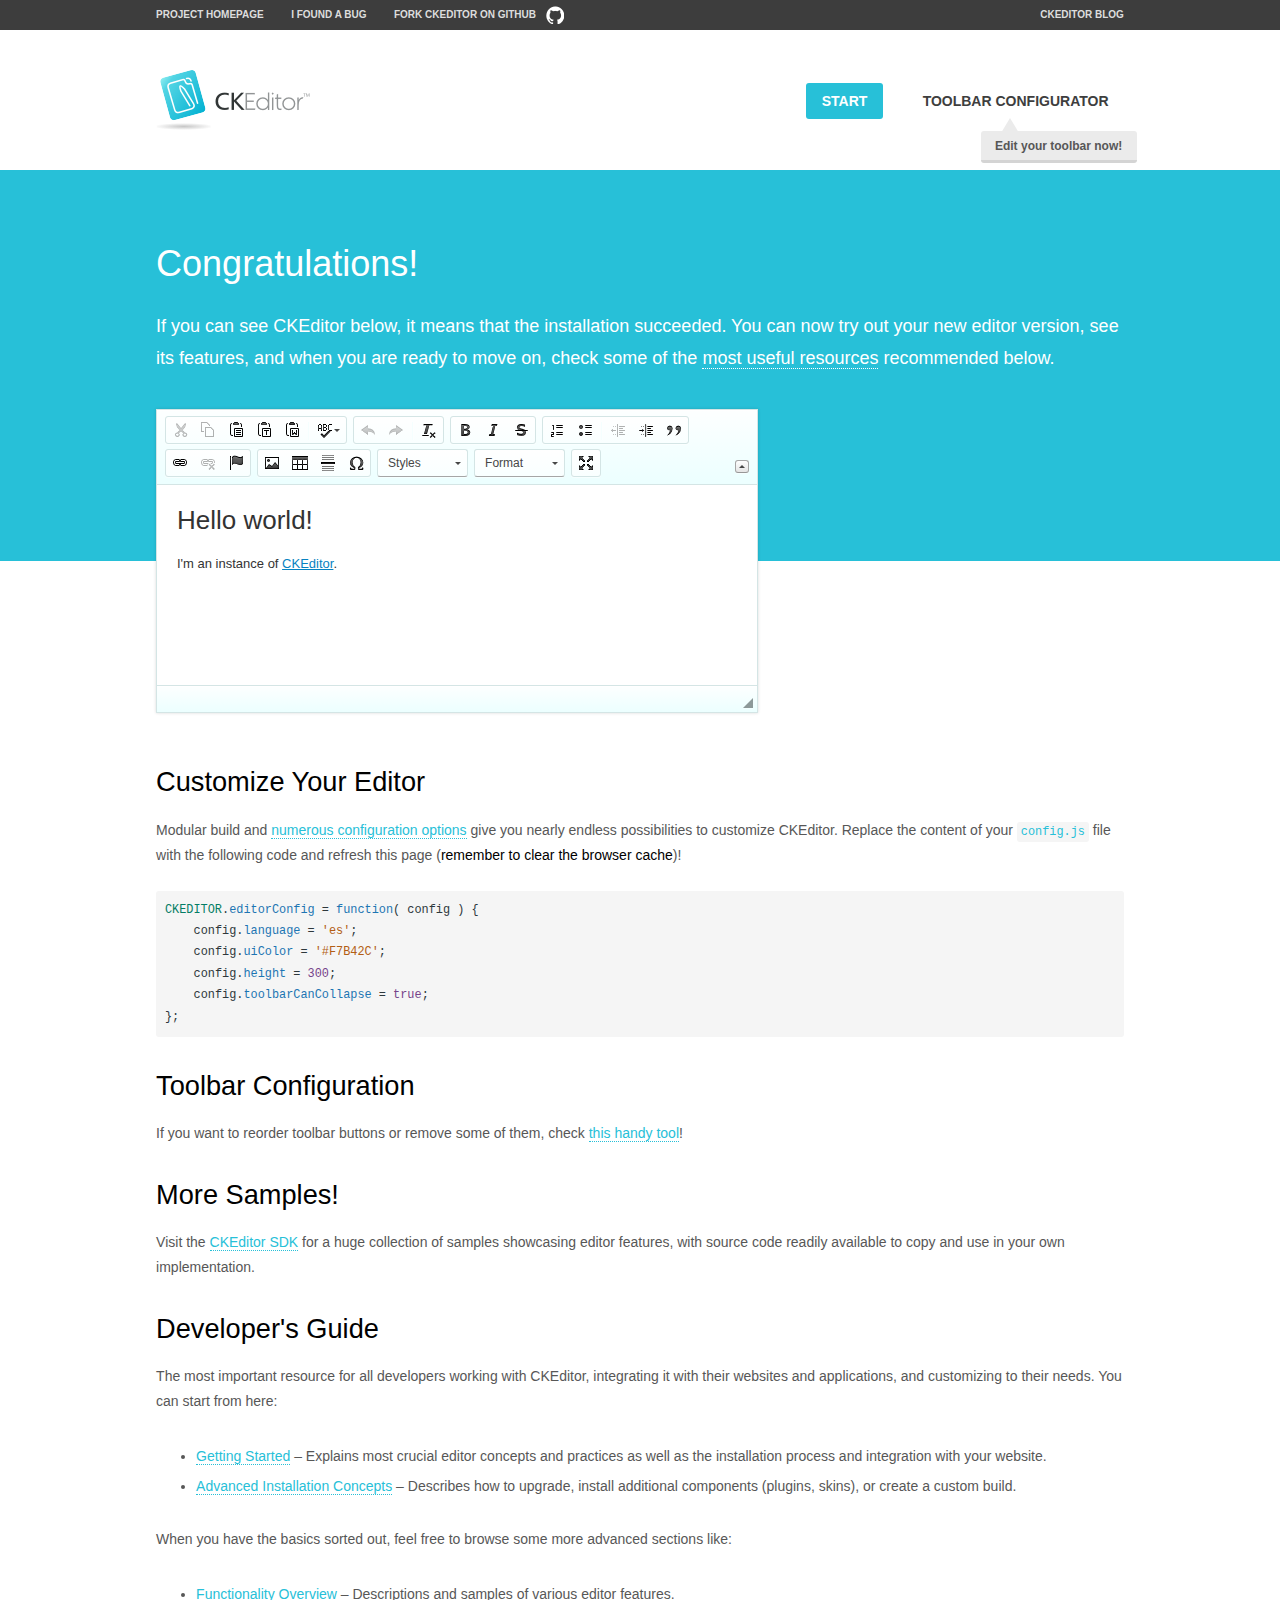
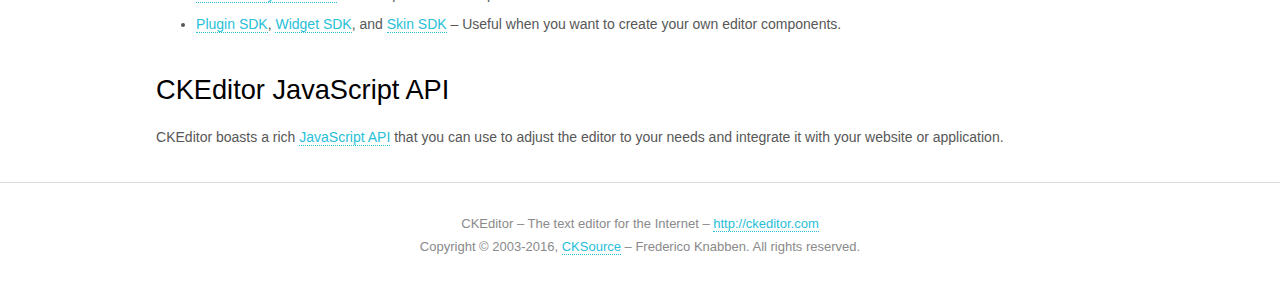
<file: static/CKE/samples/index.html>
<!DOCTYPE html>
<!--
Copyright (c) 2003-2016, CKSource - Frederico Knabben. All rights reserved.
For licensing, see LICENSE.md or http://ckeditor.com/license
-->
<html>
<head>
	<meta charset="utf-8">
	<title>CKEditor Sample</title>
	<script src="../ckeditor.js"></script>
	<script src="js/sample.js"></script>
	<link rel="stylesheet" href="css/samples.css">
	<link rel="stylesheet" href="toolbarconfigurator/lib/codemirror/neo.css">
</head>
<body id="main">

<nav class="navigation-a">
	<div class="grid-container">
		<ul class="navigation-a-left grid-width-70">
			<li><a href="http://ckeditor.com">Project Homepage</a></li>
			<li><a href="http://dev.ckeditor.com/">I found a bug</a></li>
			<li><a href="http://github.com/ckeditor/ckeditor-dev" class="icon-pos-right icon-navigation-a-github">Fork CKEditor on GitHub</a></li>
		</ul>
		<ul class="navigation-a-right grid-width-30">
			<li><a href="http://ckeditor.com/blog-list">CKEditor Blog</a></li>
		</ul>
	</div>
</nav>

<header class="header-a">
	<div class="grid-container">
		<h1 class="header-a-logo grid-width-30">
			<a href="index.html"><img src="img/logo.png" alt="CKEditor Sample"></a>
		</h1>

		<nav class="navigation-b grid-width-70">
			<ul>
				<li><a href="index.html" class="button-a button-a-background">Start</a></li>
				<li><a href="toolbarconfigurator/index.html" class="button-a">Toolbar configurator <span class="balloon-a balloon-a-nw">Edit your toolbar now!</span></a></li>
			</ul>
		</nav>
	</div>
</header>

<main>
	<div class="adjoined-top">
		<div class="grid-container">
			<div class="content grid-width-100">
				<h1>Congratulations!</h1>
				<p>
					If you can see CKEditor below, it means that the installation succeeded.
					You can now try out your new editor version, see its features, and when you are ready to move on, check some of the <a href="#sample-customize">most useful resources</a> recommended below.
				</p>
			</div>
		</div>
	</div>
	<div class="adjoined-bottom">
		<div class="grid-container">
			<div class="grid-width-100">
				<div id="editor">
					<h1>Hello world!</h1>
					<p>I'm an instance of <a href="http://ckeditor.com">CKEditor</a>.</p>
				</div>
			</div>
		</div>
	</div>

	<div class="grid-container">
		<div class="content grid-width-100">
			<section id="sample-customize">
				<h2>Customize Your Editor</h2>
				<p>Modular build and <a href="http://docs.ckeditor.com/#!/guide/dev_configuration">numerous configuration options</a> give you nearly endless possibilities to customize CKEditor. Replace the content of your <code><a href="../config.js">config.js</a></code> file with the following code and refresh this page (<strong>remember to clear the browser cache</strong>)!</p>
		<pre class="cm-s-neo CodeMirror"><code><span style="padding-right: 0.1px;"><span class="cm-variable">CKEDITOR</span>.<span class="cm-property">editorConfig</span> <span class="cm-operator">=</span> <span class="cm-keyword">function</span>( <span class="cm-def">config</span> ) {</span>
<span style="padding-right: 0.1px;"><span class="cm-tab">	</span><span class="cm-variable-2">config</span>.<span class="cm-property">language</span> <span class="cm-operator">=</span> <span class="cm-string">'es'</span>;</span>
<span style="padding-right: 0.1px;"><span class="cm-tab">	</span><span class="cm-variable-2">config</span>.<span class="cm-property">uiColor</span> <span class="cm-operator">=</span> <span class="cm-string">'#F7B42C'</span>;</span>
<span style="padding-right: 0.1px;"><span class="cm-tab">	</span><span class="cm-variable-2">config</span>.<span class="cm-property">height</span> <span class="cm-operator">=</span> <span class="cm-number">300</span>;</span>
<span style="padding-right: 0.1px;"><span class="cm-tab">	</span><span class="cm-variable-2">config</span>.<span class="cm-property">toolbarCanCollapse</span> <span class="cm-operator">=</span> <span class="cm-atom">true</span>;</span>
<span style="padding-right: 0.1px;">};</span></code></pre>
			</section>

			<section>
				<h2>Toolbar Configuration</h2>
				<p>If you want to reorder toolbar buttons or remove some of them, check <a href="toolbarconfigurator/index.html">this handy tool</a>!</p>
			</section>

			<section>
				<h2>More Samples!</h2>
				<p>Visit the <a href="http://sdk.ckeditor.com">CKEditor SDK</a> for a huge collection of samples showcasing editor features, with source code readily available to copy and use in your own implementation.</p>
			</section>

			<section>
				<h2>Developer's Guide</h2>
				<p>The most important resource for all developers working with CKEditor, integrating it with their websites and applications, and customizing to their needs. You can start from here:</p>
				<ul>
					<li><a href="http://docs.ckeditor.com/#!/guide/dev_installation">Getting Started</a> &ndash; Explains most crucial editor concepts and practices as well as the installation process and integration with your website.</li>
					<li><a href="http://docs.ckeditor.com/#!/guide/dev_advanced_installation">Advanced Installation Concepts</a> &ndash; Describes how to upgrade, install additional components (plugins, skins), or create a custom build.</li>
				</ul>
					<p>When you have the basics sorted out, feel free to browse some more advanced sections like:</p>
				<ul>
					<li><a href="http://docs.ckeditor.com/#!/guide/dev_features">Functionality Overview</a> &ndash; Descriptions and samples of various editor features.</li>
					<li><a href="http://docs.ckeditor.com/#!/guide/plugin_sdk_intro">Plugin SDK</a>, <a href="http://docs.ckeditor.com/#!/guide/widget_sdk_intro">Widget SDK</a>, and <a href="http://docs.ckeditor.com/#!/guide/skin_sdk_intro">Skin SDK</a> &ndash; Useful when you want to create your own editor components.</li>
				</ul>
			</section>

			<section>
				<h2>CKEditor JavaScript API</h2>
				<p>CKEditor boasts a rich <a href="http://docs.ckeditor.com/#!/api">JavaScript API</a> that you can use to adjust the editor to your needs and integrate it with your website or application.</p>
			</section>
		</div>
	</div>
</main>

<footer class="footer-a grid-container">
	<div class="grid-container">
		<p class="grid-width-100">
			CKEditor &ndash; The text editor for the Internet &ndash; <a class="samples" href="http://ckeditor.com/">http://ckeditor.com</a>
		</p>
		<p class="grid-width-100" id="copy">
			Copyright &copy; 2003-2016, <a class="samples" href="http://cksource.com/">CKSource</a> &ndash; Frederico Knabben. All rights reserved.
		</p>
	</div>
</footer>
<script>
	initSample();
</script>

</body>
</html>
</file>
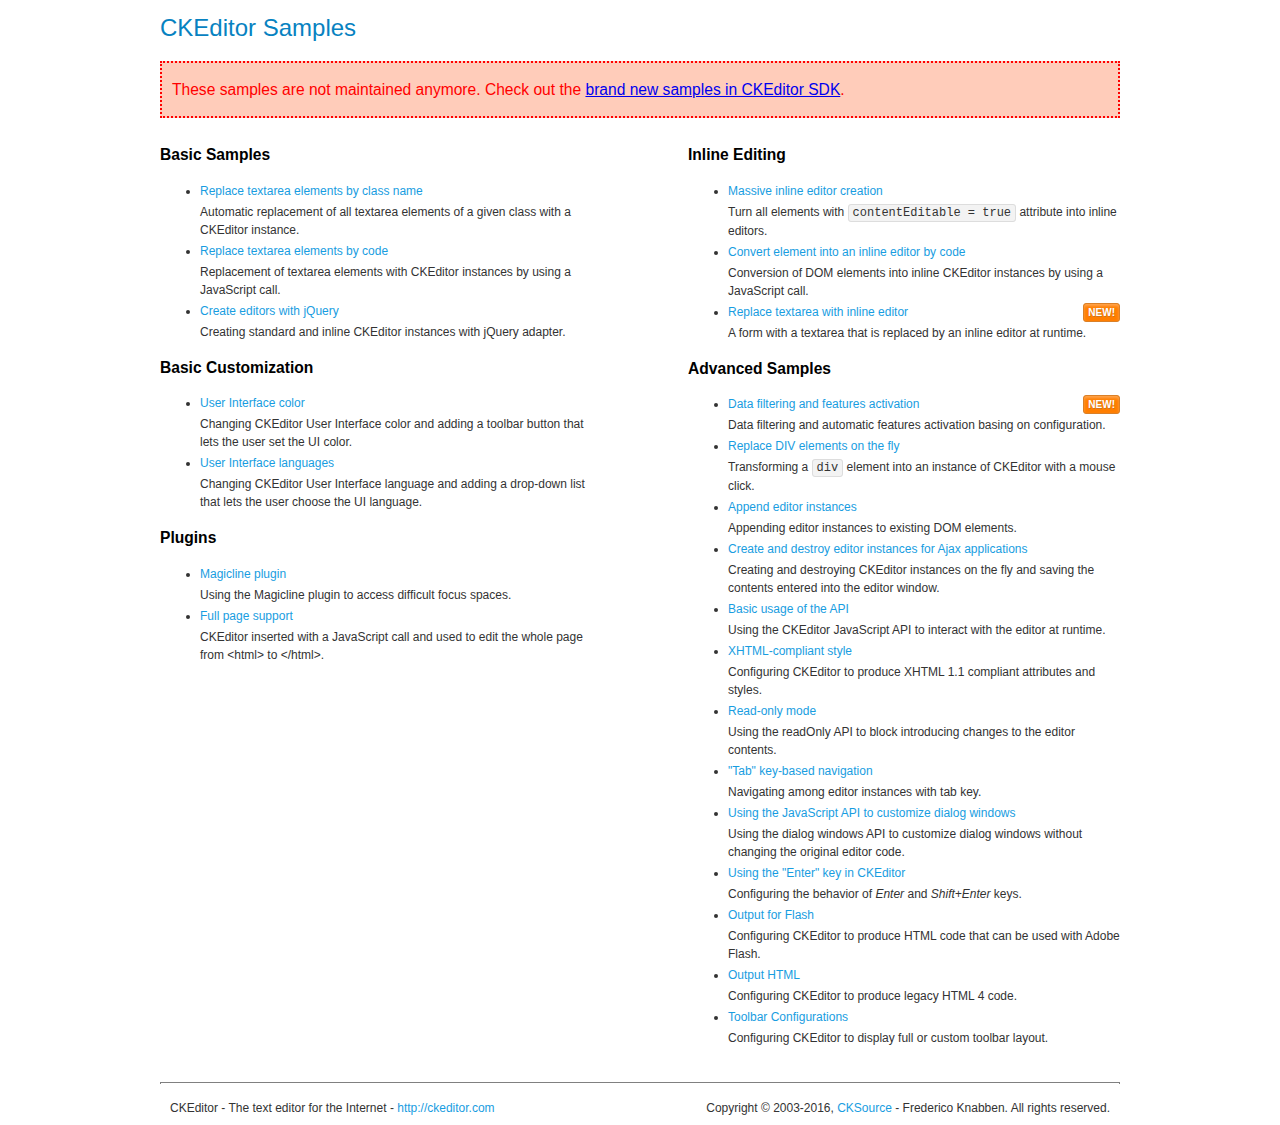
<file: static/CKE/samples/old/index.html>
<!DOCTYPE html>
<!--
Copyright (c) 2003-2016, CKSource - Frederico Knabben. All rights reserved.
For licensing, see LICENSE.md or http://ckeditor.com/license
-->
<html>
<head>
	<meta charset="utf-8">
	<title>CKEditor Samples</title>
	<link rel="stylesheet" href="sample.css">
</head>
<body>
	<h1 class="samples">
		CKEditor Samples
	</h1>
	<div class="warning deprecated">
		These samples are not maintained anymore. Check out the <a href="http://sdk.ckeditor.com/">brand new samples in CKEditor SDK</a>.
	</div>
	<div class="twoColumns">
		<div class="twoColumnsLeft">
			<h2 class="samples">
				Basic Samples
			</h2>
			<dl class="samples">
				<dt><a class="samples" href="replacebyclass.html">Replace textarea elements by class name</a></dt>
				<dd>Automatic replacement of all textarea elements of a given class with a CKEditor instance.</dd>

				<dt><a class="samples" href="replacebycode.html">Replace textarea elements by code</a></dt>
				<dd>Replacement of textarea elements with CKEditor instances by using a JavaScript call.</dd>

				<dt><a class="samples" href="jquery.html">Create editors with jQuery</a></dt>
				<dd>Creating standard and inline CKEditor instances with jQuery adapter.</dd>
			</dl>

			<h2 class="samples">
				Basic Customization
			</h2>
			<dl class="samples">
				<dt><a class="samples" href="uicolor.html">User Interface color</a></dt>
				<dd>Changing CKEditor User Interface color and adding a toolbar button that lets the user set the UI color.</dd>

				<dt><a class="samples" href="uilanguages.html">User Interface languages</a></dt>
				<dd>Changing CKEditor User Interface language and adding a drop-down list that lets the user choose the UI language.</dd>
			</dl>


			<h2 class="samples">Plugins</h2>
<dl class="samples">
<dt><a class="samples" href="magicline/magicline.html">Magicline plugin</a></dt>
<dd>Using the Magicline plugin to access difficult focus spaces.</dd>

<dt><a class="samples" href="wysiwygarea/fullpage.html">Full page support</a></dt>
<dd>CKEditor inserted with a JavaScript call and used to edit the whole page from &lt;html&gt; to &lt;/html&gt;.</dd>
</dl>
		</div>
		<div class="twoColumnsRight">
			<h2 class="samples">
				Inline Editing
			</h2>
			<dl class="samples">
				<dt><a class="samples" href="inlineall.html">Massive inline editor creation</a></dt>
				<dd>Turn all elements with <code>contentEditable = true</code> attribute into inline editors.</dd>

				<dt><a class="samples" href="inlinebycode.html">Convert element into an inline editor by code</a></dt>
				<dd>Conversion of DOM elements into inline CKEditor instances by using a JavaScript call.</dd>

				<dt><a class="samples" href="inlinetextarea.html">Replace textarea with inline editor</a> <span class="new">New!</span></dt>
				<dd>A form with a textarea that is replaced by an inline editor at runtime.</dd>

				
			</dl>

			<h2 class="samples">
				Advanced Samples
			</h2>
			<dl class="samples">
				<dt><a class="samples" href="datafiltering.html">Data filtering and features activation</a> <span class="new">New!</span></dt>
				<dd>Data filtering and automatic features activation basing on configuration.</dd>

				<dt><a class="samples" href="divreplace.html">Replace DIV elements on the fly</a></dt>
				<dd>Transforming a <code>div</code> element into an instance of CKEditor with a mouse click.</dd>

				<dt><a class="samples" href="appendto.html">Append editor instances</a></dt>
				<dd>Appending editor instances to existing DOM elements.</dd>

				<dt><a class="samples" href="ajax.html">Create and destroy editor instances for Ajax applications</a></dt>
				<dd>Creating and destroying CKEditor instances on the fly and saving the contents entered into the editor window.</dd>

				<dt><a class="samples" href="api.html">Basic usage of the API</a></dt>
				<dd>Using the CKEditor JavaScript API to interact with the editor at runtime.</dd>

				<dt><a class="samples" href="xhtmlstyle.html">XHTML-compliant style</a></dt>
				<dd>Configuring CKEditor to produce XHTML 1.1 compliant attributes and styles.</dd>

				<dt><a class="samples" href="readonly.html">Read-only mode</a></dt>
				<dd>Using the readOnly API to block introducing changes to the editor contents.</dd>

				<dt><a class="samples" href="tabindex.html">"Tab" key-based navigation</a></dt>
				<dd>Navigating among editor instances with tab key.</dd>


				
<dt><a class="samples" href="dialog/dialog.html">Using the JavaScript API to customize dialog windows</a></dt>
<dd>Using the dialog windows API to customize dialog windows without changing the original editor code.</dd>

<dt><a class="samples" href="enterkey/enterkey.html">Using the &quot;Enter&quot; key in CKEditor</a></dt>
<dd>Configuring the behavior of <em>Enter</em> and <em>Shift+Enter</em> keys.</dd>

<dt><a class="samples" href="htmlwriter/outputforflash.html">Output for Flash</a></dt>
<dd>Configuring CKEditor to produce HTML code that can be used with Adobe Flash.</dd>

<dt><a class="samples" href="htmlwriter/outputhtml.html">Output HTML</a></dt>
<dd>Configuring CKEditor to produce legacy HTML 4 code.</dd>

<dt><a class="samples" href="toolbar/toolbar.html">Toolbar Configurations</a></dt>
<dd>Configuring CKEditor to display full or custom toolbar layout.</dd>

			</dl>
		</div>
	</div>
	<div id="footer">
		<hr>
		<p>
			CKEditor - The text editor for the Internet - <a class="samples" href="http://ckeditor.com/">http://ckeditor.com</a>
		</p>
		<p id="copy">
			Copyright &copy; 2003-2016, <a class="samples" href="http://cksource.com/">CKSource</a> - Frederico Knabben. All rights reserved.
		</p>
	</div>
</body>
</html>
</file>
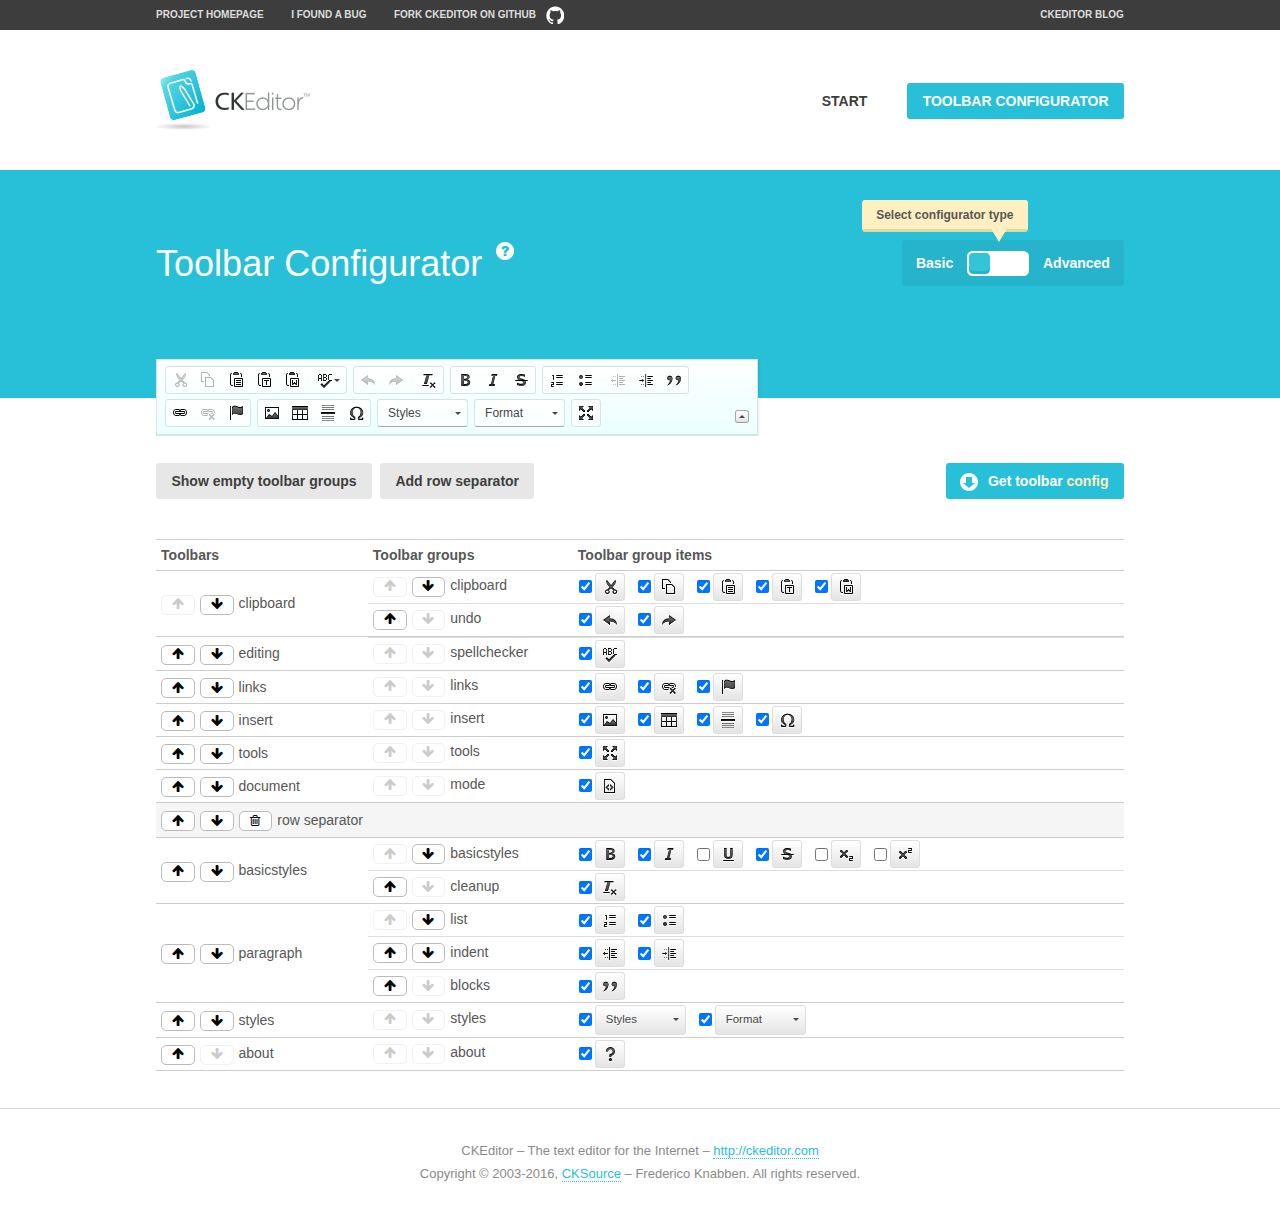
<file: static/CKE/samples/toolbarconfigurator/index.html>
<!DOCTYPE html>
<!--
Copyright (c) 2003-2016, CKSource - Frederico Knabben. All rights reserved.
For licensing, see LICENSE.md or http://ckeditor.com/license
-->
<!--[if IE 8]><html class="ie8"><![endif]-->
<!--[if gt IE 8]><html><![endif]-->
<!--[if !IE]><!--><html><!--<![endif]-->
<head>
	<meta charset="utf-8">
	<title>Toolbar Configurator</title>
	<script src="../../ckeditor.js"></script>
	<script>
		if ( CKEDITOR.env.ie && CKEDITOR.env.version < 9 )
			CKEDITOR.tools.enableHtml5Elements( document );
	</script>
	<link rel="stylesheet" href="lib/codemirror/codemirror.css">
	<link rel="stylesheet" href="lib/codemirror/show-hint.css">
	<link rel="stylesheet" href="lib/codemirror/neo.css">
	<link rel="stylesheet" href="css/fontello.css">
	<link rel="stylesheet" href="../css/samples.css">
</head>
<body id="toolbar">

<nav class="navigation-a">
	<div class="grid-container">
		<ul class="navigation-a-left grid-width-70">
			<li><a href="http://ckeditor.com">Project Homepage</a></li>
			<li><a href="http://dev.ckeditor.com/">I found a bug</a></li>
			<li><a href="http://github.com/ckeditor/ckeditor-dev" class="icon-pos-right icon-navigation-a-github">Fork CKEditor on GitHub</a></li>
		</ul>
		<ul class="navigation-a-right grid-width-30">
			<li><a href="http://ckeditor.com/blog-list">CKEditor Blog</a></li>
		</ul>
	</div>
</nav>

<header class="header-a">
	<div class="grid-container">
		<h1 class="header-a-logo grid-width-30">
			<a href="../index.html"><img src="../img/logo.png" alt="CKEditor Logo"></a>
		</h1>
		<nav class="navigation-b grid-width-70">
			<ul>
				<li><a href="../index.html"  class="button-a">Start</a></li>
				<li><a href="index.html"  class="button-a button-a-background">Toolbar configurator</a></li>
			</ul>
		</nav>
	</div>
</header>

<main>
	<div class="adjoined-top">
		<div class="grid-container">
			<div class="content grid-width-100">
				<div class="grid-container-nested">
					<h1 class="grid-width-60">
						Toolbar Configurator
						<a href="#help-content" type="button" title="Configurator help" id="help" class="button-a button-a-background button-a-no-text icon-pos-left icon-question-mark">Help</a>
					</h1>

					<div class="grid-width-40 grid-switch-magic">
						<div class="switch">
							<span class="balloon-a balloon-a-se">Select configurator type</span>
							<input type="radio" name="radio" data-num="1" id="radio-basic" />
							<input type="radio" name="radio" data-num="2" id="radio-advanced" />
							<label data-for="1" for="radio-basic">Basic</label>
							<span class="switch-inner">
								<span class="handler"></span>
							</span>
							<label data-for="2" for="radio-advanced">Advanced</label>
						</div>
					</div>
				</div>
			</div>
		</div>
	</div>
	<div class="adjoined-bottom">
		<div class="grid-container">
			<div class="grid-width-100">
				<div class="editors-container">
					<div id="editor-basic"></div>
					<div id="editor-advanced"></div>
				</div>
			</div>
		</div>
	</div>

	<div class="grid-container configurator">
		<div class="content grid-width-100">
			<div class="configurator">
				<div>
					<div id="toolbarModifierWrapper"></div>
				</div>
			</div>
		</div>
	</div>

	<div id="help-content">
		<div class="grid-container">
			<div class="grid-width-100">
				<h2>What Am I Doing Here?</h2>

				<div class="grid-container grid-container-nested">
					<div class="basic">
						<div class="grid-width-50">
							<p>Arrange <a href="http://docs.ckeditor.com/#!/api/CKEDITOR.config-cfg-toolbarGroups">toolbar groups</a>, toggle <a href="http://docs.ckeditor.com/#!/api/CKEDITOR.config-cfg-removeButtons">button visibility</a> according to your needs and get your toolbar configuration.</p>
							<p>You can replace the content of the <a href="../../config.js"><code>config.js</code></a> file with the generated configuration. If you already set some configuration options you will need to merge both configurations.</p>
						</div>
						<div class="grid-width-50">
							<p>Read more about different ways of <a href="http://docs.ckeditor.com/#!/guide/dev_configuration">setting configuration</a> and do not forget about <strong>clearing browser cache</strong>.</p>
							<p>Arranging toolbar groups is the recommended way of configuring the toolbar, but if you need more freedom you can use the <a href="#advanced">advanced configurator</a>.</p>
						</div>
					</div>
					<div class="advanced" style="display: none;">
						<div class="grid-width-50">
							<p>With this code editor you can edit your <a href="http://docs.ckeditor.com/#!/api/CKEDITOR.config-cfg-toolbar">toolbar configuration</a> live.</p>
							<p>You can replace the content of the <a href="../../config.js"><code>config.js</code></a> file with the generated configuration. If you already set some configuration options you will need to merge both configurations.</p>
						</div>
						<div class="grid-width-50">
							<p>Read more about different ways of <a href="http://docs.ckeditor.com/#!/guide/dev_configuration">setting configuration</a> and do not forget about <strong>clearing browser cache</strong>.</p>
						</div>
					</div>
				</div>

				<p class="grid-container grid-container-nested">
					<button type="button" class="help-content-close grid-width-100 button-a button-a-background">Got it. Let's play!</button>
				</p>
			</div>
		</div>
	</div>
</main>

<footer class="footer-a grid-container">
	<p class="grid-width-100">
		CKEditor &ndash; The text editor for the Internet &ndash; <a class="samples" href="http://ckeditor.com/">http://ckeditor.com</a>
	</p>
	<p class="grid-width-100" id="copy">
		Copyright &copy; 2003-2016, <a class="samples" href="http://cksource.com/">CKSource</a> &ndash; Frederico Knabben. All rights reserved.
	</p>
</footer>

<script src="lib/codemirror/codemirror.js"></script>
<script src="lib/codemirror/javascript.js"></script>
<script src="lib/codemirror/show-hint.js"></script>

<script src="js/fulltoolbareditor.js"></script>
<script src="js/abstracttoolbarmodifier.js"></script>
<script src="js/toolbarmodifier.js"></script>
<script src="js/toolbartextmodifier.js"></script>
<script src="../js/sf.js"></script>

<script>
	( function() {
		'use strict';

		var mode = ( window.location.hash.substr( 1 ) === 'advanced' ) ? 'advanced' : 'basic',
			configuratorSection = CKEDITOR.document.findOne( 'main > .grid-container.configurator' ),
			basicInstruction = CKEDITOR.document.findOne( '#help-content .basic' ),
			advancedInstruction = CKEDITOR.document.findOne( '#help-content .advanced' ),

			// Configurator mode switcher.
			modeSwitchBasic = CKEDITOR.document.getById( 'radio-basic' ),
			modeSwitchAdvanced = CKEDITOR.document.getById( 'radio-advanced' );

		// Initial setup
		function updateSwitcher() {
			if ( mode === 'advanced' ) {
				modeSwitchAdvanced.$.checked = true;
			} else {
				modeSwitchBasic.$.checked = true;
			}
		}

		updateSwitcher();

		CKEDITOR.document.getWindow().on( 'hashchange', function( e ) {
			var hash = window.location.hash.substr( 1 );
			if ( !( hash === 'advanced' || hash === 'basic' ) ) {
				return;
			}
			mode = hash;
			onToolbarsDone( mode );
		} );

		CKEDITOR.document.getWindow().on( 'resize', function() {
			updateToolbar( ( mode === 'basic' ? toolbarModifier : toolbarTextModifier )[ 'editorInstance' ] );
		} );

		function onRefresh( modifier ) {
			modifier = modifier || this;

			if ( mode === 'basic' && modifier instanceof ToolbarConfigurator.ToolbarTextModifier ) {
				return;
			}

			// CodeMirror container becomes visible, so we need to refresh and to avoid rendering problems.
			if ( mode === 'advanced' && modifier instanceof ToolbarConfigurator.ToolbarTextModifier ) {
				modifier.codeContainer.refresh();
			}

			updateToolbar( modifier.editorInstance );
		}

		function updateToolbar( editor ) {
			var editorContainer = editor.container;

			// Not always editor is loaded.
			if ( !editorContainer ) {
				return;
			}

			var displayStyle = editorContainer.getStyle( 'display' );

			editorContainer.setStyle( 'display', 'block' );

			var newHeight = editorContainer.getSize( 'height' );

			var newMarginTop = parseInt( editorContainer.getComputedStyle( 'margin-top' ), 10 );
			newMarginTop = ( isNaN( newMarginTop ) ? 0 : Number( newMarginTop ) );

			var newMarginBottom = parseInt( editorContainer.getComputedStyle( 'margin-bottom' ), 10 );
			newMarginBottom = ( isNaN( newMarginBottom ) ? 0 : Number( newMarginBottom ) );

			var result = newHeight + newMarginTop + newMarginBottom;

			editorContainer.setStyle( 'display', displayStyle );

			editor.container.getAscendant( 'div' ).setStyle( 'height', result + 'px' );
		}

		var toolbarModifier = new ToolbarConfigurator.ToolbarModifier( 'editor-basic' );

		var done = 0;
		toolbarModifier.init( onToolbarInit );
		toolbarModifier.onRefresh = onRefresh;

		CKEDITOR.document.getById( 'toolbarModifierWrapper' ).append( toolbarModifier.mainContainer );

		var toolbarTextModifier = new ToolbarConfigurator.ToolbarTextModifier( 'editor-advanced' );
		toolbarTextModifier.init( onToolbarInit );
		toolbarTextModifier.onRefresh = onRefresh;

		function onToolbarInit() {
			if ( ++done === 2 ) {
				onToolbarsDone();

				positionSticky.watch( CKEDITOR.document.findOne( '.toolbar' ), function() {
					return mode === 'advanced';
				} );
			}
		}

		function onToolbarsDone() {
			if ( mode === 'basic' ) {
				toggleModeBasic( false );
			} else {
				toggleModeAdvanced( false );
			}

			updateSwitcher();

			setTimeout( function() {
				CKEDITOR.document.findOne( '.editors-container' ).addClass( 'active' );
				CKEDITOR.document.findOne( '#toolbarModifierWrapper' ).addClass( 'active' );
			}, 200 );
		}

		CKEDITOR.document.getById( 'toolbarModifierWrapper' ).append( toolbarTextModifier.mainContainer );

		function toogleModeSwitch( onElement, offElement, onModifier, offModifier ) {
			onElement.addClass( 'fancy-button-active' );
			offElement.removeClass( 'fancy-button-active' );

			onModifier.showUI();
			offModifier.hideUI();
		}

		function toggleModeBasic( callOnRefresh ) {
			callOnRefresh = ( callOnRefresh !== false );
			mode = 'basic';
			window.location.hash = '#basic';
			toogleModeSwitch( modeSwitchBasic, modeSwitchAdvanced, toolbarModifier, toolbarTextModifier );

			configuratorSection.removeClass( 'freed-width' );
			basicInstruction.show();
			advancedInstruction.hide();

			callOnRefresh && onRefresh( toolbarModifier );
		}

		function toggleModeAdvanced( callOnRefresh ) {
			callOnRefresh = ( callOnRefresh !== false );
			mode = 'advanced';
			window.location.hash = '#advanced';
			toogleModeSwitch( modeSwitchAdvanced, modeSwitchBasic, toolbarTextModifier, toolbarModifier );

			configuratorSection.addClass( 'freed-width' );
			advancedInstruction.show();
			basicInstruction.hide();

			callOnRefresh && onRefresh( toolbarTextModifier );
		}

		modeSwitchBasic.on( 'click', toggleModeBasic );
		modeSwitchAdvanced.on( 'click', toggleModeAdvanced );

		//
		// Position:sticky for the toolbar.
		//

		// Will make elements behave like they were styled with position:sticky.
		var positionSticky = {
			// Store object: {
			// 		element: CKEDITOR.dom.element, // Element which will float.
			// 		placeholder: CKEDITOR.dom.element, // Placeholder which is place to prevent page bounce.
			// 		isFixed: boolean // Whether element float now.
			// }
			watched: [],

			active: [],

			staticContainer: null,

			init: function() {
				var element = CKEDITOR.dom.element.createFromHtml(
					'<div class="staticContainer">' +
						'<div class="grid-container" >' +
							'<div class="grid-width-100">' +
								'<div class="inner"></div>' +
							'</div>' +
						'</div>' +
					'</div>' );

				this.staticContainer = element.findOne( '.inner' );

				CKEDITOR.document.getBody().append( element );
			},

			watch: function( element, preventFunc ) {
				this.watched.push( {
					element: element,
					placeholder: new CKEDITOR.dom.element( 'div' ),
					isFixed: false,
					preventFunc: preventFunc
				} );
			},

			checkAll: function() {
				for ( var i = 0; i < this.watched.length; i++ ) {
					this.check( this.watched[ i ] );
				}
			},

			check: function( element ) {
				var isFixed = element.isFixed;
				var shouldBeFixed = this.shouldBeFixed( element );

				// Nothing to be done.
				if ( isFixed === shouldBeFixed ) {
					return;
				}

				var placeholder = element.placeholder;

				if ( isFixed ) {
					// Unfixing.

					element.element.insertBefore( placeholder );
					placeholder.remove();

					element.element.removeStyle( 'margin' );

					this.active.splice( CKEDITOR.tools.indexOf( this.active, element ), 1 );

				} else {
					// Fixing.
					placeholder.setStyle( 'width', element.element.getSize( 'width' ) + 'px' );
					placeholder.setStyle( 'height', element.element.getSize( 'height' ) + 'px' );
					placeholder.setStyle( 'margin-bottom', element.element.getComputedStyle( 'margin-bottom' ) );
					placeholder.setStyle( 'display', element.element.getComputedStyle( 'display' ) );
					placeholder.insertAfter( element.element );

					this.staticContainer.append( element.element );

					this.active.push( element );
				}

				element.isFixed = !element.isFixed;
			},

			shouldBeFixed: function( element ) {
				if ( element.preventFunc && element.preventFunc() ) {
					return false;
				}

				// If element is already fixed we are checking it's placeholder.
				var related = ( element.isFixed ? element.placeholder : element.element ),
					clientRect = related.$.getBoundingClientRect(),
					staticHeight = this.staticContainer.getSize('height' ),
					elemHeight = element.element.getSize( 'height' );

				if ( element.isFixed ) {
					return ( clientRect.top + elemHeight < staticHeight );
				} else {
					return ( clientRect.top < staticHeight );
				}
			}
		};

		positionSticky.init();

		CKEDITOR.document.getWindow().on( 'scroll',
			new CKEDITOR.tools.eventsBuffer( 100, positionSticky.checkAll, positionSticky ).input
		);

		// Make the toolbar sticky.
		positionSticky.watch( CKEDITOR.document.findOne( '.editors-container' ) );

		// Help button and help-content.
		( function() {
			var helpButton = CKEDITOR.document.getById( 'help' ),
				helpContent = CKEDITOR.document.getById( 'help-content' );

			// Don't show help button on IE8 because it's unsupported by Pico Modal.
			if ( CKEDITOR.env.ie && CKEDITOR.env.version == 8 ) {
				helpButton.hide();
			} else {
				// Display help modal when the button is clicked.
				helpButton.on( 'click', function( evt ) {
					SF.modal( {
						// Clone modal content from DOM.
						content: helpContent.getHtml(),

						afterCreate: function( modal ) {
							// Enable modal content button to close the modal.
							new CKEDITOR.dom.element( modal.modalElem() ).findOne( '.help-content-close' ).once( 'click', modal.close );
						}
					} ).show();
				} );
			}
		} )();
	} )();
</script>
</body>
</html>
</file>
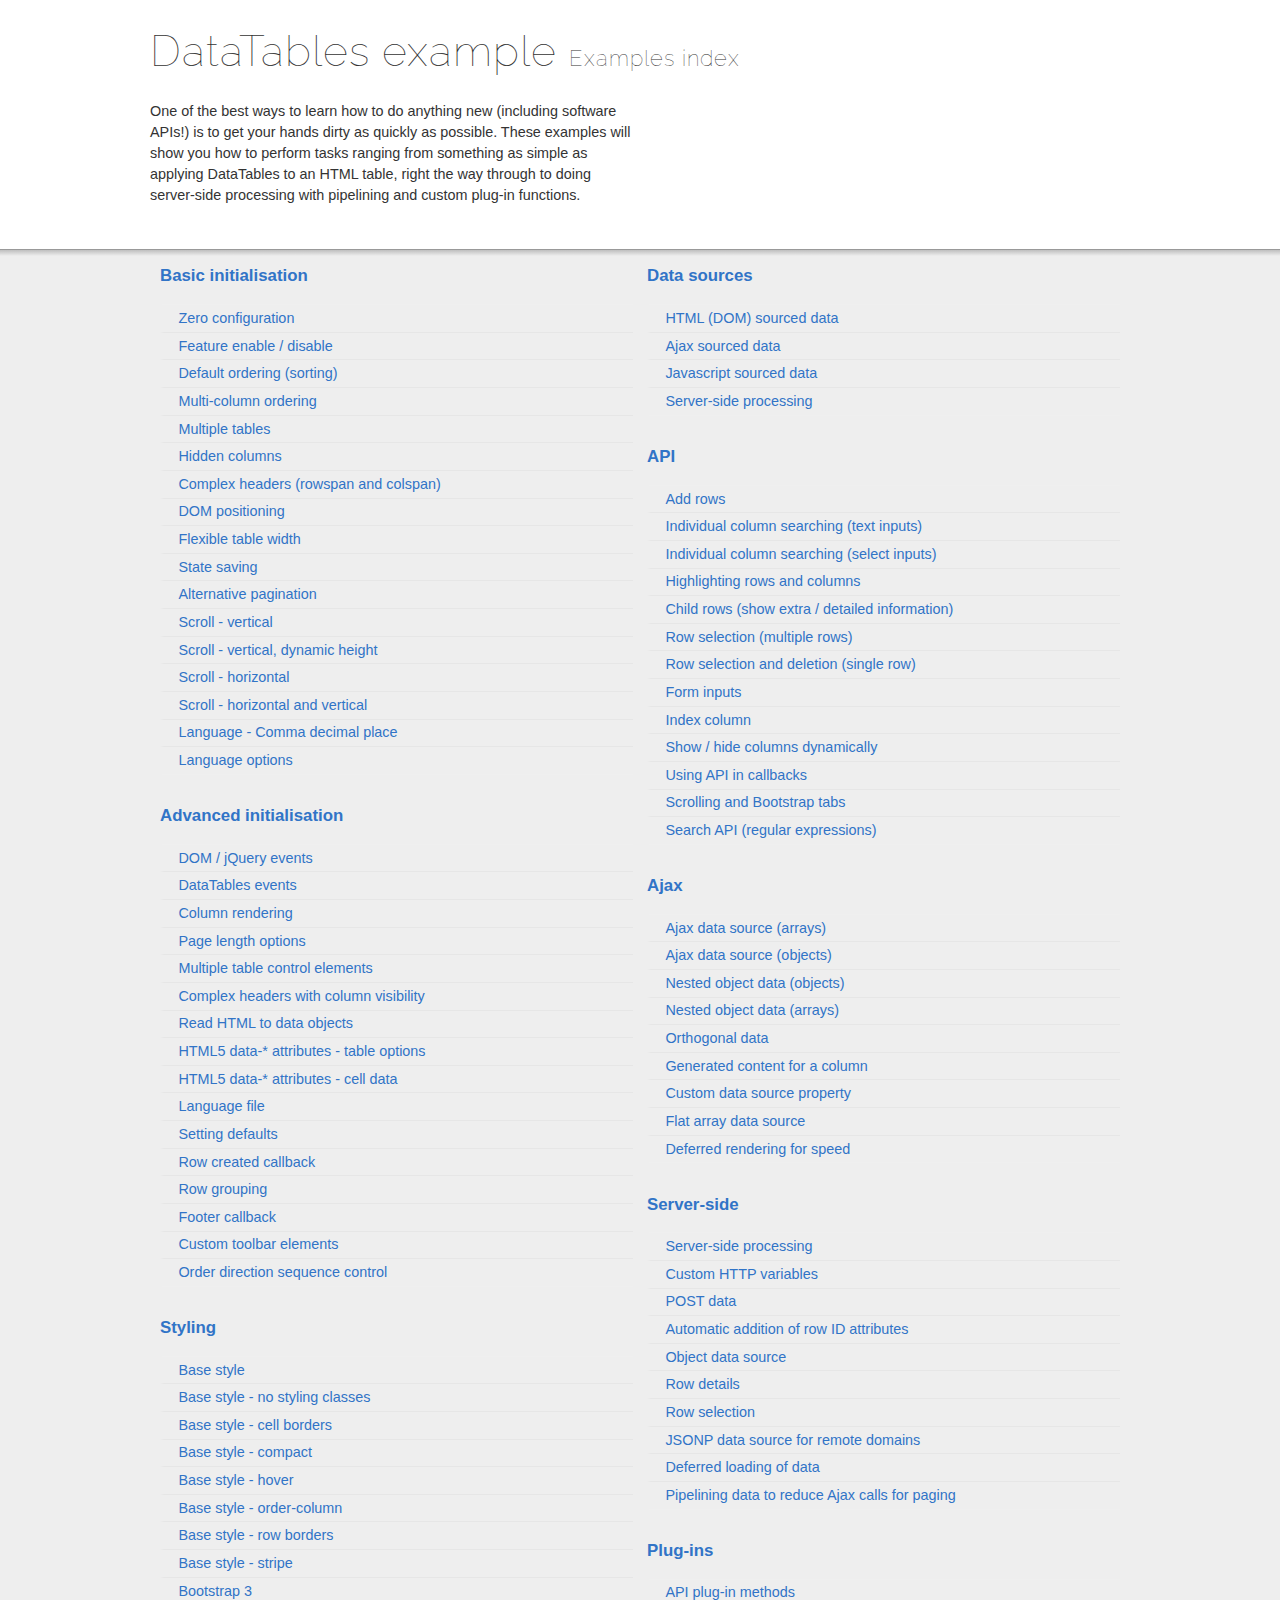
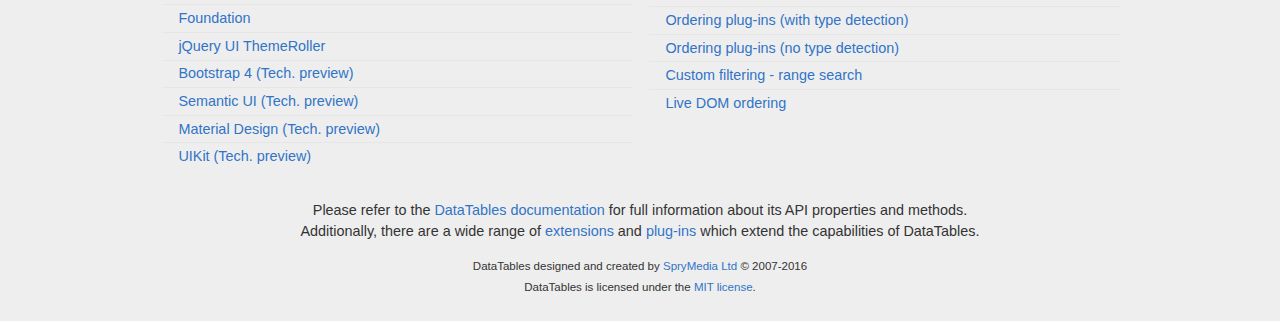
<file: static/js/DataTables-1.10.12/examples/index.html>
<!DOCTYPE html>
<html>
<head>
	<meta charset="utf-8">
	<link rel="shortcut icon" type="image/ico" href="http://www.datatables.net/favicon.ico">
	<meta name="viewport" content="initial-scale=1.0, maximum-scale=2.0">
	<link rel="stylesheet" type="text/css" href="./resources/syntax/shCore.css">
	<link rel="stylesheet" type="text/css" href="./resources/demo.css">
	<script type="text/javascript" language="javascript" src="//code.jquery.com/jquery-1.12.3.min.js">
	</script>
	<script type="text/javascript" language="javascript" src="./resources/syntax/shCore.js">
	</script>
	<script type="text/javascript" language="javascript" src="./resources/demo.js">
	</script>
	<title>DataTables examples - Examples index</title>
</head>
<body class="dt-example">
	<div class="container">
		<section>
			<h1>DataTables example <span>Examples index</span></h1>
			<div class="info">
				<p>One of the best ways to learn how to do anything new (including software APIs!) is to get your hands dirty as quickly as possible. These examples will show you
				how to perform tasks ranging from something as simple as applying DataTables to an HTML table, right the way through to doing server-side processing with
				pipelining and custom plug-in functions.</p>
			</div>
		</section>
	</div>
	<section>
		<div class="footer">
			<div class="gradient"></div>
			<div class="liner">
				<div class="toc">
					<div class="toc-group">
						<h3><a href="./basic_init/index.html">Basic initialisation</a></h3>
						<ul class="toc">
							<li>
								<a href="./basic_init/zero_configuration.html">Zero configuration</a>
							</li>
							<li>
								<a href="./basic_init/filter_only.html">Feature enable / disable</a>
							</li>
							<li>
								<a href="./basic_init/table_sorting.html">Default ordering (sorting)</a>
							</li>
							<li>
								<a href="./basic_init/multi_col_sort.html">Multi-column ordering</a>
							</li>
							<li>
								<a href="./basic_init/multiple_tables.html">Multiple tables</a>
							</li>
							<li>
								<a href="./basic_init/hidden_columns.html">Hidden columns</a>
							</li>
							<li>
								<a href="./basic_init/complex_header.html">Complex headers (rowspan and colspan)</a>
							</li>
							<li>
								<a href="./basic_init/dom.html">DOM positioning</a>
							</li>
							<li>
								<a href="./basic_init/flexible_width.html">Flexible table width</a>
							</li>
							<li>
								<a href="./basic_init/state_save.html">State saving</a>
							</li>
							<li>
								<a href="./basic_init/alt_pagination.html">Alternative pagination</a>
							</li>
							<li>
								<a href="./basic_init/scroll_y.html">Scroll - vertical</a>
							</li>
							<li>
								<a href="./basic_init/scroll_y_dynamic.html">Scroll - vertical, dynamic height</a>
							</li>
							<li>
								<a href="./basic_init/scroll_x.html">Scroll - horizontal</a>
							</li>
							<li>
								<a href="./basic_init/scroll_xy.html">Scroll - horizontal and vertical</a>
							</li>
							<li>
								<a href="./basic_init/comma-decimal.html">Language - Comma decimal place</a>
							</li>
							<li>
								<a href="./basic_init/language.html">Language options</a>
							</li>
						</ul>
					</div>
					<div class="toc-group">
						<h3><a href="./advanced_init/index.html">Advanced initialisation</a></h3>
						<ul class="toc">
							<li>
								<a href="./advanced_init/events_live.html">DOM / jQuery events</a>
							</li>
							<li>
								<a href="./advanced_init/dt_events.html">DataTables events</a>
							</li>
							<li>
								<a href="./advanced_init/column_render.html">Column rendering</a>
							</li>
							<li>
								<a href="./advanced_init/length_menu.html">Page length options</a>
							</li>
							<li>
								<a href="./advanced_init/dom_multiple_elements.html">Multiple table control elements</a>
							</li>
							<li>
								<a href="./advanced_init/complex_header.html">Complex headers with column visibility</a>
							</li>
							<li>
								<a href="./advanced_init/object_dom_read.html">Read HTML to data objects</a>
							</li>
							<li>
								<a href="./advanced_init/html5-data-options.html">HTML5 data-* attributes - table options</a>
							</li>
							<li>
								<a href="./advanced_init/html5-data-attributes.html">HTML5 data-* attributes - cell data</a>
							</li>
							<li>
								<a href="./advanced_init/language_file.html">Language file</a>
							</li>
							<li>
								<a href="./advanced_init/defaults.html">Setting defaults</a>
							</li>
							<li>
								<a href="./advanced_init/row_callback.html">Row created callback</a>
							</li>
							<li>
								<a href="./advanced_init/row_grouping.html">Row grouping</a>
							</li>
							<li>
								<a href="./advanced_init/footer_callback.html">Footer callback</a>
							</li>
							<li>
								<a href="./advanced_init/dom_toolbar.html">Custom toolbar elements</a>
							</li>
							<li>
								<a href="./advanced_init/sort_direction_control.html">Order direction sequence control</a>
							</li>
						</ul>
					</div>
					<div class="toc-group">
						<h3><a href="./styling/index.html">Styling</a></h3>
						<ul class="toc">
							<li>
								<a href="./styling/display.html">Base style</a>
							</li>
							<li>
								<a href="./styling/no-classes.html">Base style - no styling classes</a>
							</li>
							<li>
								<a href="./styling/cell-border.html">Base style - cell borders</a>
							</li>
							<li>
								<a href="./styling/compact.html">Base style - compact</a>
							</li>
							<li>
								<a href="./styling/hover.html">Base style - hover</a>
							</li>
							<li>
								<a href="./styling/order-column.html">Base style - order-column</a>
							</li>
							<li>
								<a href="./styling/row-border.html">Base style - row borders</a>
							</li>
							<li>
								<a href="./styling/stripe.html">Base style - stripe</a>
							</li>
							<li>
								<a href="./styling/bootstrap.html">Bootstrap 3</a>
							</li>
							<li>
								<a href="./styling/foundation.html">Foundation</a>
							</li>
							<li>
								<a href="./styling/jqueryUI.html">jQuery UI ThemeRoller</a>
							</li>
							<li>
								<a href="./styling/bootstrap4.html">Bootstrap 4 (Tech. preview)</a>
							</li>
							<li>
								<a href="./styling/semanticui.html">Semantic UI (Tech. preview)</a>
							</li>
							<li>
								<a href="./styling/material.html">Material Design (Tech. preview)</a>
							</li>
							<li>
								<a href="./styling/uikit.html">UIKit (Tech. preview)</a>
							</li>
						</ul>
					</div>
					<div class="toc-group">
						<h3><a href="./data_sources/index.html">Data sources</a></h3>
						<ul class="toc">
							<li>
								<a href="./data_sources/dom.html">HTML (DOM) sourced data</a>
							</li>
							<li>
								<a href="./data_sources/ajax.html">Ajax sourced data</a>
							</li>
							<li>
								<a href="./data_sources/js_array.html">Javascript sourced data</a>
							</li>
							<li>
								<a href="./data_sources/server_side.html">Server-side processing</a>
							</li>
						</ul>
					</div>
					<div class="toc-group">
						<h3><a href="./api/index.html">API</a></h3>
						<ul class="toc">
							<li>
								<a href="./api/add_row.html">Add rows</a>
							</li>
							<li>
								<a href="./api/multi_filter.html">Individual column searching (text inputs)</a>
							</li>
							<li>
								<a href="./api/multi_filter_select.html">Individual column searching (select inputs)</a>
							</li>
							<li>
								<a href="./api/highlight.html">Highlighting rows and columns</a>
							</li>
							<li>
								<a href="./api/row_details.html">Child rows (show extra / detailed information)</a>
							</li>
							<li>
								<a href="./api/select_row.html">Row selection (multiple rows)</a>
							</li>
							<li>
								<a href="./api/select_single_row.html">Row selection and deletion (single row)</a>
							</li>
							<li>
								<a href="./api/form.html">Form inputs</a>
							</li>
							<li>
								<a href="./api/counter_columns.html">Index column</a>
							</li>
							<li>
								<a href="./api/show_hide.html">Show / hide columns dynamically</a>
							</li>
							<li>
								<a href="./api/api_in_init.html">Using API in callbacks</a>
							</li>
							<li>
								<a href="./api/tabs_and_scrolling.html">Scrolling and Bootstrap tabs</a>
							</li>
							<li>
								<a href="./api/regex.html">Search API (regular expressions)</a>
							</li>
						</ul>
					</div>
					<div class="toc-group">
						<h3><a href="./ajax/index.html">Ajax</a></h3>
						<ul class="toc">
							<li>
								<a href="./ajax/simple.html">Ajax data source (arrays)</a>
							</li>
							<li>
								<a href="./ajax/objects.html">Ajax data source (objects)</a>
							</li>
							<li>
								<a href="./ajax/deep.html">Nested object data (objects)</a>
							</li>
							<li>
								<a href="./ajax/objects_subarrays.html">Nested object data (arrays)</a>
							</li>
							<li>
								<a href="./ajax/orthogonal-data.html">Orthogonal data</a>
							</li>
							<li>
								<a href="./ajax/null_data_source.html">Generated content for a column</a>
							</li>
							<li>
								<a href="./ajax/custom_data_property.html">Custom data source property</a>
							</li>
							<li>
								<a href="./ajax/custom_data_flat.html">Flat array data source</a>
							</li>
							<li>
								<a href="./ajax/defer_render.html">Deferred rendering for speed</a>
							</li>
						</ul>
					</div>
					<div class="toc-group">
						<h3><a href="./server_side/index.html">Server-side</a></h3>
						<ul class="toc">
							<li>
								<a href="./server_side/simple.html">Server-side processing</a>
							</li>
							<li>
								<a href="./server_side/custom_vars.html">Custom HTTP variables</a>
							</li>
							<li>
								<a href="./server_side/post.html">POST data</a>
							</li>
							<li>
								<a href="./server_side/ids.html">Automatic addition of row ID attributes</a>
							</li>
							<li>
								<a href="./server_side/object_data.html">Object data source</a>
							</li>
							<li>
								<a href="./server_side/row_details.html">Row details</a>
							</li>
							<li>
								<a href="./server_side/select_rows.html">Row selection</a>
							</li>
							<li>
								<a href="./server_side/jsonp.html">JSONP data source for remote domains</a>
							</li>
							<li>
								<a href="./server_side/defer_loading.html">Deferred loading of data</a>
							</li>
							<li>
								<a href="./server_side/pipeline.html">Pipelining data to reduce Ajax calls for paging</a>
							</li>
						</ul>
					</div>
					<div class="toc-group">
						<h3><a href="./plug-ins/index.html">Plug-ins</a></h3>
						<ul class="toc">
							<li>
								<a href="./plug-ins/api.html">API plug-in methods</a>
							</li>
							<li>
								<a href="./plug-ins/sorting_auto.html">Ordering plug-ins (with type detection)</a>
							</li>
							<li>
								<a href="./plug-ins/sorting_manual.html">Ordering plug-ins (no type detection)</a>
							</li>
							<li>
								<a href="./plug-ins/range_filtering.html">Custom filtering - range search</a>
							</li>
							<li>
								<a href="./plug-ins/dom_sort.html">Live DOM ordering</a>
							</li>
						</ul>
					</div>
				</div>
				<div class="epilogue">
					<p>Please refer to the <a href="http://www.datatables.net">DataTables documentation</a> for full information about its API properties and methods.<br>
					Additionally, there are a wide range of <a href="http://www.datatables.net/extensions">extensions</a> and <a href=
					"http://www.datatables.net/plug-ins">plug-ins</a> which extend the capabilities of DataTables.</p>
					<p class="copyright">DataTables designed and created by <a href="http://www.sprymedia.co.uk">SpryMedia Ltd</a> © 2007-2016<br>
					DataTables is licensed under the <a href="http://www.datatables.net/mit">MIT license</a>.</p>
				</div>
			</div>
		</div>
	</section>
</body>
</html>
</file>
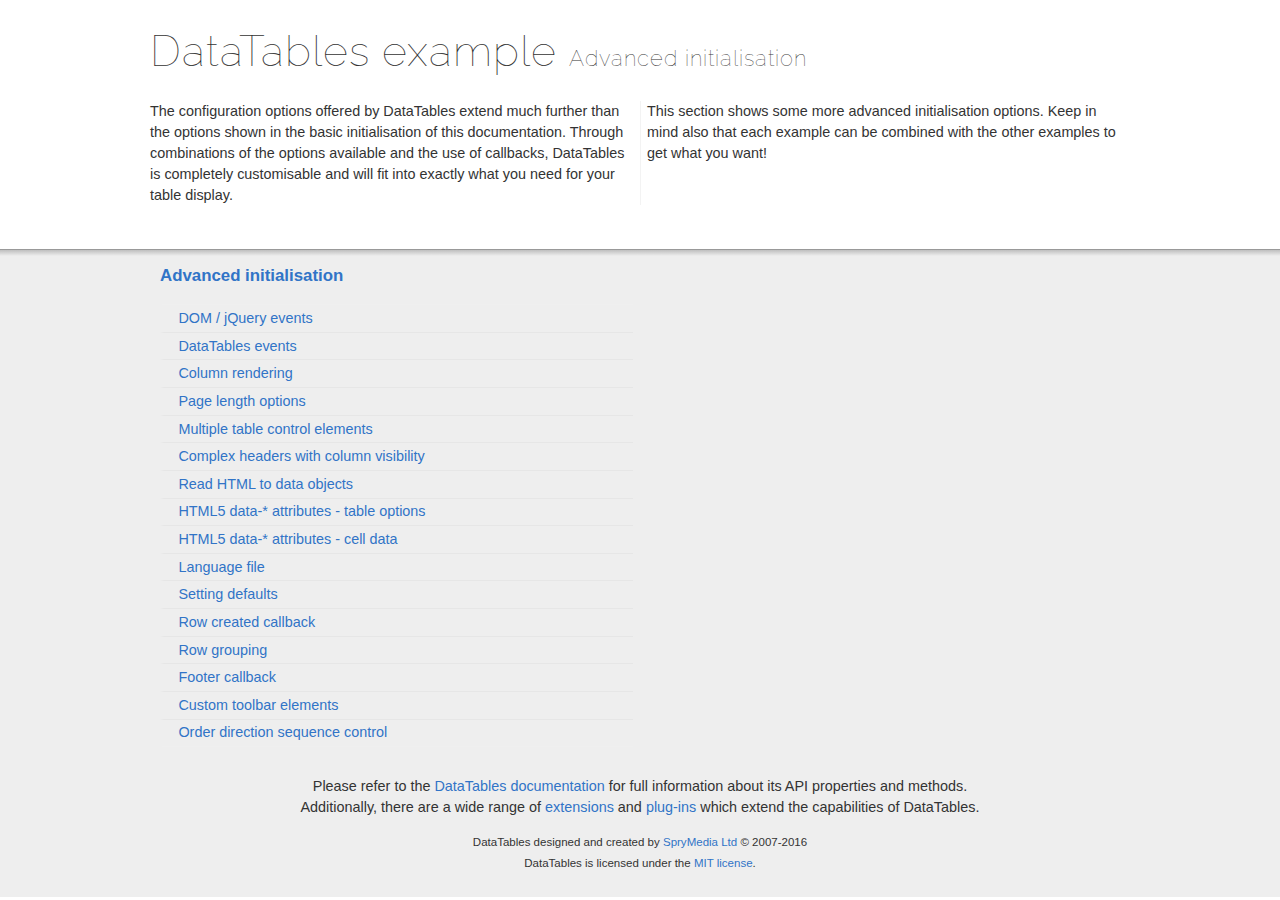
<file: static/js/DataTables-1.10.12/examples/advanced_init/index.html>
<!DOCTYPE html>
<html>
<head>
	<meta charset="utf-8">
	<link rel="shortcut icon" type="image/ico" href="http://www.datatables.net/favicon.ico">
	<meta name="viewport" content="initial-scale=1.0, maximum-scale=2.0">
	<link rel="stylesheet" type="text/css" href="../resources/syntax/shCore.css">
	<link rel="stylesheet" type="text/css" href="../resources/demo.css">
	<script type="text/javascript" language="javascript" src="//code.jquery.com/jquery-1.12.3.min.js">
	</script>
	<script type="text/javascript" language="javascript" src="../resources/syntax/shCore.js">
	</script>
	<script type="text/javascript" language="javascript" src="../resources/demo.js">
	</script>
	<title>DataTables examples - Advanced initialisation</title>
</head>
<body class="dt-example">
	<div class="container">
		<section>
			<h1>DataTables example <span>Advanced initialisation</span></h1>
			<div class="info">
				<p>The configuration options offered by DataTables extend much further than the options shown in the basic initialisation of this documentation. Through
				combinations of the options available and the use of callbacks, DataTables is completely customisable and will fit into exactly what you need for your table
				display.</p>
				<p>This section shows some more advanced initialisation options. Keep in mind also that each example can be combined with the other examples to get what you
				want!</p>
			</div>
		</section>
	</div>
	<section>
		<div class="footer">
			<div class="gradient"></div>
			<div class="liner">
				<div class="toc">
					<div class="toc-group">
						<h3><a href="./index.html">Advanced initialisation</a></h3>
						<ul class="toc">
							<li>
								<a href="./events_live.html">DOM / jQuery events</a>
							</li>
							<li>
								<a href="./dt_events.html">DataTables events</a>
							</li>
							<li>
								<a href="./column_render.html">Column rendering</a>
							</li>
							<li>
								<a href="./length_menu.html">Page length options</a>
							</li>
							<li>
								<a href="./dom_multiple_elements.html">Multiple table control elements</a>
							</li>
							<li>
								<a href="./complex_header.html">Complex headers with column visibility</a>
							</li>
							<li>
								<a href="./object_dom_read.html">Read HTML to data objects</a>
							</li>
							<li>
								<a href="./html5-data-options.html">HTML5 data-* attributes - table options</a>
							</li>
							<li>
								<a href="./html5-data-attributes.html">HTML5 data-* attributes - cell data</a>
							</li>
							<li>
								<a href="./language_file.html">Language file</a>
							</li>
							<li>
								<a href="./defaults.html">Setting defaults</a>
							</li>
							<li>
								<a href="./row_callback.html">Row created callback</a>
							</li>
							<li>
								<a href="./row_grouping.html">Row grouping</a>
							</li>
							<li>
								<a href="./footer_callback.html">Footer callback</a>
							</li>
							<li>
								<a href="./dom_toolbar.html">Custom toolbar elements</a>
							</li>
							<li>
								<a href="./sort_direction_control.html">Order direction sequence control</a>
							</li>
						</ul>
					</div>
				</div>
				<div class="epilogue">
					<p>Please refer to the <a href="http://www.datatables.net">DataTables documentation</a> for full information about its API properties and methods.<br>
					Additionally, there are a wide range of <a href="http://www.datatables.net/extensions">extensions</a> and <a href=
					"http://www.datatables.net/plug-ins">plug-ins</a> which extend the capabilities of DataTables.</p>
					<p class="copyright">DataTables designed and created by <a href="http://www.sprymedia.co.uk">SpryMedia Ltd</a> © 2007-2016<br>
					DataTables is licensed under the <a href="http://www.datatables.net/mit">MIT license</a>.</p>
				</div>
			</div>
		</div>
	</section>
</body>
</html>
</file>
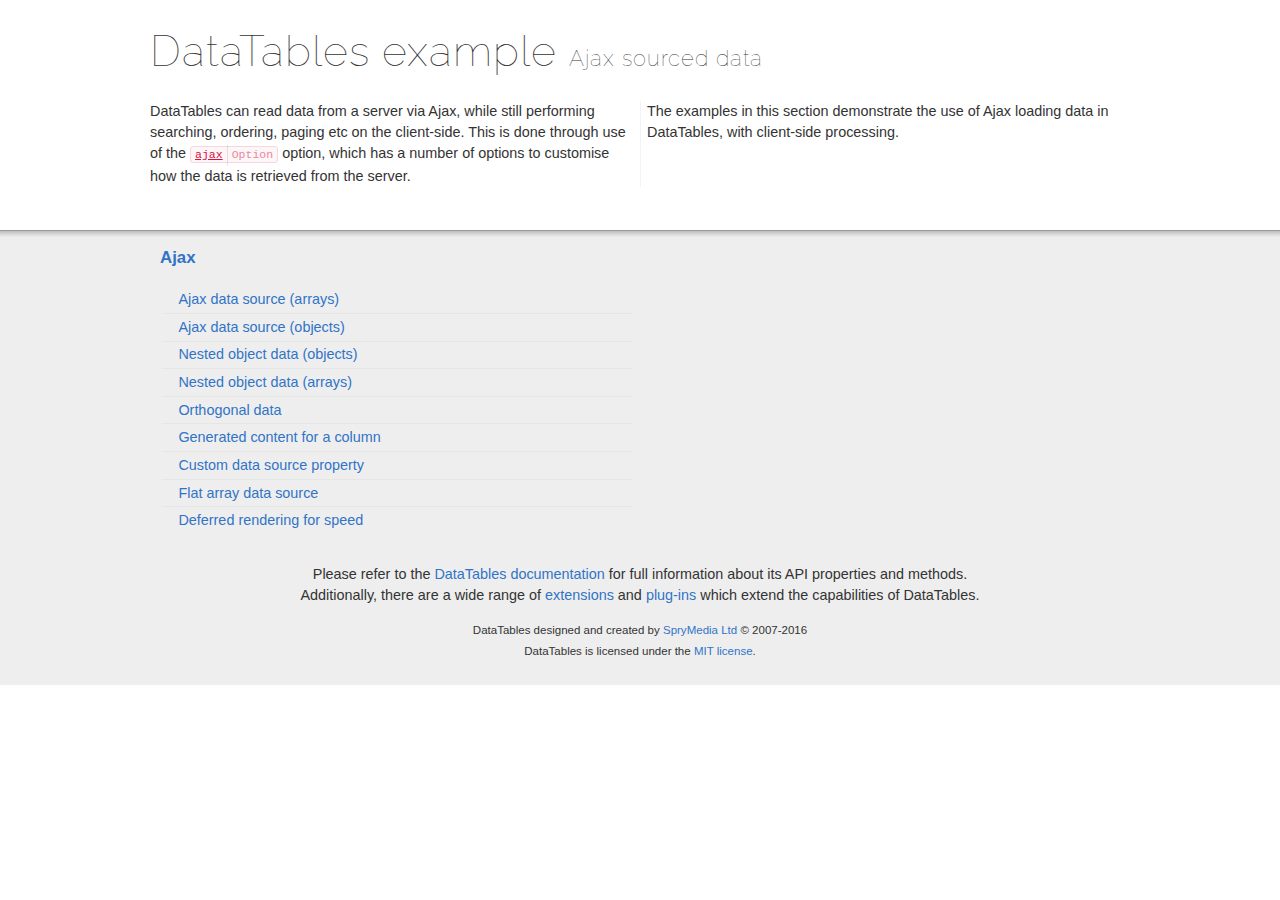
<file: static/js/DataTables-1.10.12/examples/ajax/index.html>
<!DOCTYPE html>
<html>
<head>
	<meta charset="utf-8">
	<link rel="shortcut icon" type="image/ico" href="http://www.datatables.net/favicon.ico">
	<meta name="viewport" content="initial-scale=1.0, maximum-scale=2.0">
	<link rel="stylesheet" type="text/css" href="../resources/syntax/shCore.css">
	<link rel="stylesheet" type="text/css" href="../resources/demo.css">
	<script type="text/javascript" language="javascript" src="//code.jquery.com/jquery-1.12.3.min.js">
	</script>
	<script type="text/javascript" language="javascript" src="../resources/syntax/shCore.js">
	</script>
	<script type="text/javascript" language="javascript" src="../resources/demo.js">
	</script>
	<title>DataTables examples - Ajax sourced data</title>
</head>
<body class="dt-example">
	<div class="container">
		<section>
			<h1>DataTables example <span>Ajax sourced data</span></h1>
			<div class="info">
				<p>DataTables can read data from a server via Ajax, while still performing searching, ordering, paging etc on the client-side. This is done through use of the
				<a href="//datatables.net/reference/option/ajax"><code class="option" title="DataTables initialisation option">ajax</code></a> option, which has a number of
				options to customise how the data is retrieved from the server.</p>
				<p>The examples in this section demonstrate the use of Ajax loading data in DataTables, with client-side processing.</p>
			</div>
		</section>
	</div>
	<section>
		<div class="footer">
			<div class="gradient"></div>
			<div class="liner">
				<div class="toc">
					<div class="toc-group">
						<h3><a href="./index.html">Ajax</a></h3>
						<ul class="toc">
							<li>
								<a href="./simple.html">Ajax data source (arrays)</a>
							</li>
							<li>
								<a href="./objects.html">Ajax data source (objects)</a>
							</li>
							<li>
								<a href="./deep.html">Nested object data (objects)</a>
							</li>
							<li>
								<a href="./objects_subarrays.html">Nested object data (arrays)</a>
							</li>
							<li>
								<a href="./orthogonal-data.html">Orthogonal data</a>
							</li>
							<li>
								<a href="./null_data_source.html">Generated content for a column</a>
							</li>
							<li>
								<a href="./custom_data_property.html">Custom data source property</a>
							</li>
							<li>
								<a href="./custom_data_flat.html">Flat array data source</a>
							</li>
							<li>
								<a href="./defer_render.html">Deferred rendering for speed</a>
							</li>
						</ul>
					</div>
				</div>
				<div class="epilogue">
					<p>Please refer to the <a href="http://www.datatables.net">DataTables documentation</a> for full information about its API properties and methods.<br>
					Additionally, there are a wide range of <a href="http://www.datatables.net/extensions">extensions</a> and <a href=
					"http://www.datatables.net/plug-ins">plug-ins</a> which extend the capabilities of DataTables.</p>
					<p class="copyright">DataTables designed and created by <a href="http://www.sprymedia.co.uk">SpryMedia Ltd</a> © 2007-2016<br>
					DataTables is licensed under the <a href="http://www.datatables.net/mit">MIT license</a>.</p>
				</div>
			</div>
		</div>
	</section>
</body>
</html>
</file>
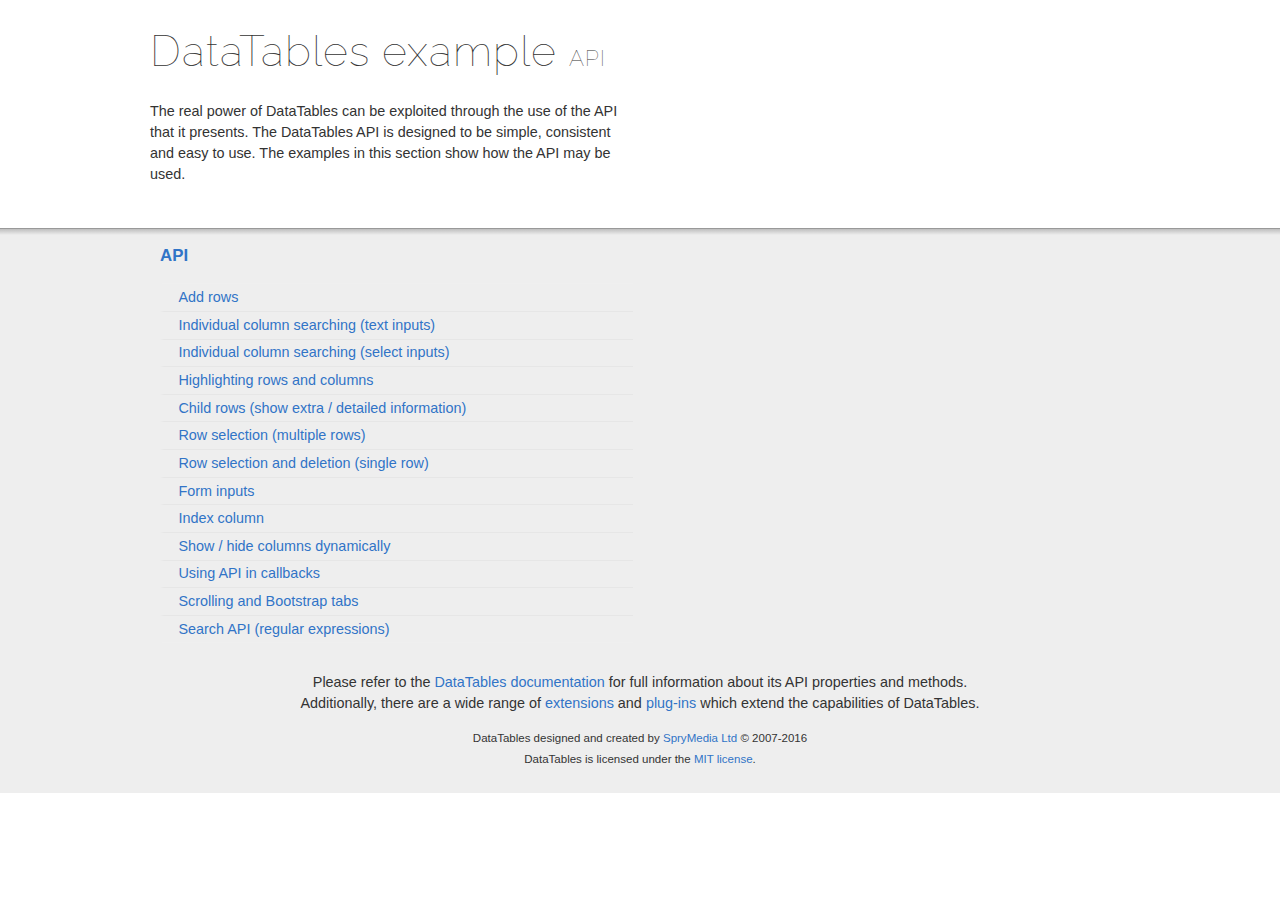
<file: static/js/DataTables-1.10.12/examples/api/index.html>
<!DOCTYPE html>
<html>
<head>
	<meta charset="utf-8">
	<link rel="shortcut icon" type="image/ico" href="http://www.datatables.net/favicon.ico">
	<meta name="viewport" content="initial-scale=1.0, maximum-scale=2.0">
	<link rel="stylesheet" type="text/css" href="../resources/syntax/shCore.css">
	<link rel="stylesheet" type="text/css" href="../resources/demo.css">
	<script type="text/javascript" language="javascript" src="//code.jquery.com/jquery-1.12.3.min.js">
	</script>
	<script type="text/javascript" language="javascript" src="../resources/syntax/shCore.js">
	</script>
	<script type="text/javascript" language="javascript" src="../resources/demo.js">
	</script>
	<title>DataTables examples - API</title>
</head>
<body class="dt-example">
	<div class="container">
		<section>
			<h1>DataTables example <span>API</span></h1>
			<div class="info">
				<p>The real power of DataTables can be exploited through the use of the API that it presents. The DataTables API is designed to be simple, consistent and easy to
				use. The examples in this section show how the API may be used.</p>
			</div>
		</section>
	</div>
	<section>
		<div class="footer">
			<div class="gradient"></div>
			<div class="liner">
				<div class="toc">
					<div class="toc-group">
						<h3><a href="./index.html">API</a></h3>
						<ul class="toc">
							<li>
								<a href="./add_row.html">Add rows</a>
							</li>
							<li>
								<a href="./multi_filter.html">Individual column searching (text inputs)</a>
							</li>
							<li>
								<a href="./multi_filter_select.html">Individual column searching (select inputs)</a>
							</li>
							<li>
								<a href="./highlight.html">Highlighting rows and columns</a>
							</li>
							<li>
								<a href="./row_details.html">Child rows (show extra / detailed information)</a>
							</li>
							<li>
								<a href="./select_row.html">Row selection (multiple rows)</a>
							</li>
							<li>
								<a href="./select_single_row.html">Row selection and deletion (single row)</a>
							</li>
							<li>
								<a href="./form.html">Form inputs</a>
							</li>
							<li>
								<a href="./counter_columns.html">Index column</a>
							</li>
							<li>
								<a href="./show_hide.html">Show / hide columns dynamically</a>
							</li>
							<li>
								<a href="./api_in_init.html">Using API in callbacks</a>
							</li>
							<li>
								<a href="./tabs_and_scrolling.html">Scrolling and Bootstrap tabs</a>
							</li>
							<li>
								<a href="./regex.html">Search API (regular expressions)</a>
							</li>
						</ul>
					</div>
				</div>
				<div class="epilogue">
					<p>Please refer to the <a href="http://www.datatables.net">DataTables documentation</a> for full information about its API properties and methods.<br>
					Additionally, there are a wide range of <a href="http://www.datatables.net/extensions">extensions</a> and <a href=
					"http://www.datatables.net/plug-ins">plug-ins</a> which extend the capabilities of DataTables.</p>
					<p class="copyright">DataTables designed and created by <a href="http://www.sprymedia.co.uk">SpryMedia Ltd</a> © 2007-2016<br>
					DataTables is licensed under the <a href="http://www.datatables.net/mit">MIT license</a>.</p>
				</div>
			</div>
		</div>
	</section>
</body>
</html>
</file>
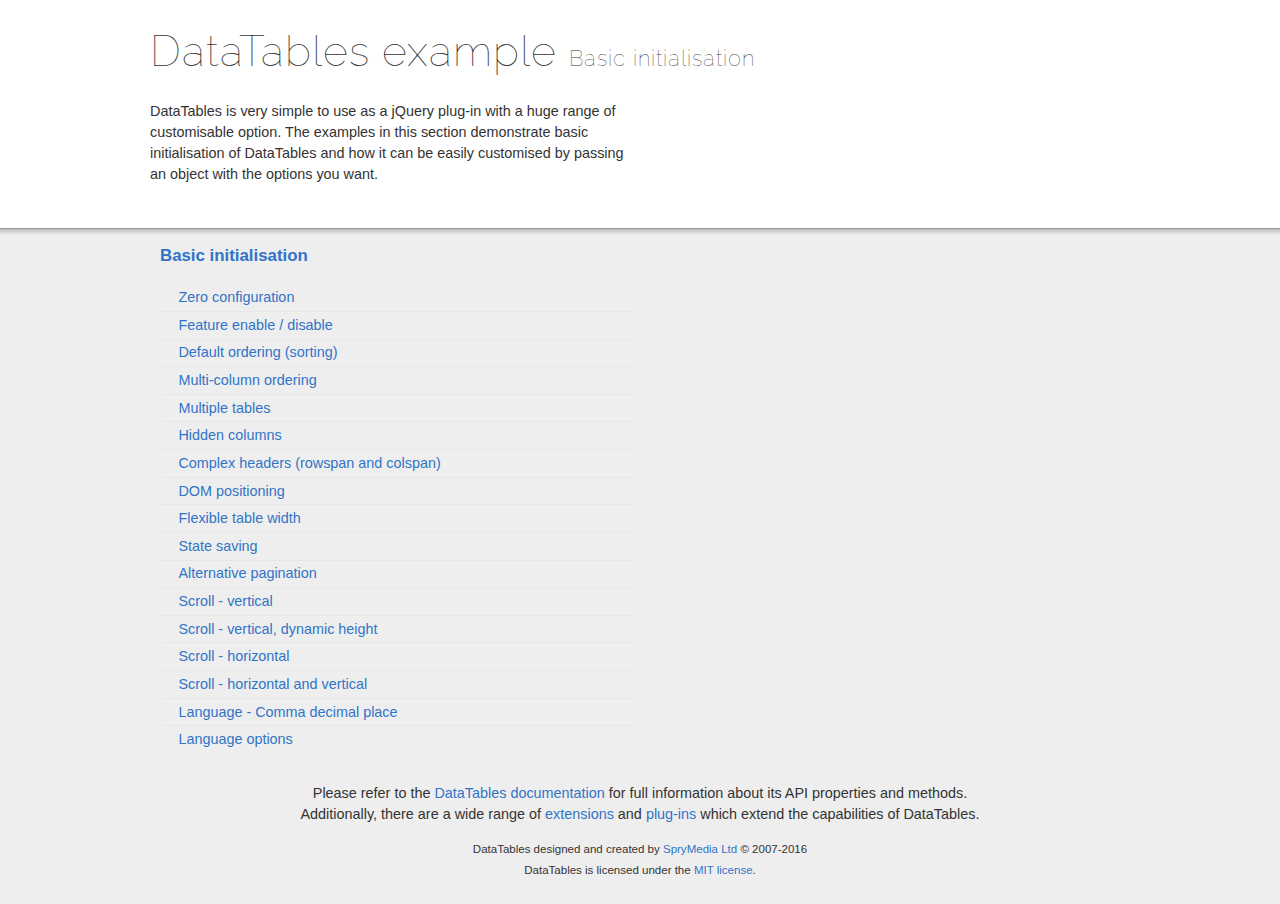
<file: static/js/DataTables-1.10.12/examples/basic_init/index.html>
<!DOCTYPE html>
<html>
<head>
	<meta charset="utf-8">
	<link rel="shortcut icon" type="image/ico" href="http://www.datatables.net/favicon.ico">
	<meta name="viewport" content="initial-scale=1.0, maximum-scale=2.0">
	<link rel="stylesheet" type="text/css" href="../resources/syntax/shCore.css">
	<link rel="stylesheet" type="text/css" href="../resources/demo.css">
	<script type="text/javascript" language="javascript" src="//code.jquery.com/jquery-1.12.3.min.js">
	</script>
	<script type="text/javascript" language="javascript" src="../resources/syntax/shCore.js">
	</script>
	<script type="text/javascript" language="javascript" src="../resources/demo.js">
	</script>
	<title>DataTables examples - Basic initialisation</title>
</head>
<body class="dt-example">
	<div class="container">
		<section>
			<h1>DataTables example <span>Basic initialisation</span></h1>
			<div class="info">
				<p>DataTables is very simple to use as a jQuery plug-in with a huge range of customisable option. The examples in this section demonstrate basic initialisation of
				DataTables and how it can be easily customised by passing an object with the options you want.</p>
			</div>
		</section>
	</div>
	<section>
		<div class="footer">
			<div class="gradient"></div>
			<div class="liner">
				<div class="toc">
					<div class="toc-group">
						<h3><a href="./index.html">Basic initialisation</a></h3>
						<ul class="toc">
							<li>
								<a href="./zero_configuration.html">Zero configuration</a>
							</li>
							<li>
								<a href="./filter_only.html">Feature enable / disable</a>
							</li>
							<li>
								<a href="./table_sorting.html">Default ordering (sorting)</a>
							</li>
							<li>
								<a href="./multi_col_sort.html">Multi-column ordering</a>
							</li>
							<li>
								<a href="./multiple_tables.html">Multiple tables</a>
							</li>
							<li>
								<a href="./hidden_columns.html">Hidden columns</a>
							</li>
							<li>
								<a href="./complex_header.html">Complex headers (rowspan and colspan)</a>
							</li>
							<li>
								<a href="./dom.html">DOM positioning</a>
							</li>
							<li>
								<a href="./flexible_width.html">Flexible table width</a>
							</li>
							<li>
								<a href="./state_save.html">State saving</a>
							</li>
							<li>
								<a href="./alt_pagination.html">Alternative pagination</a>
							</li>
							<li>
								<a href="./scroll_y.html">Scroll - vertical</a>
							</li>
							<li>
								<a href="./scroll_y_dynamic.html">Scroll - vertical, dynamic height</a>
							</li>
							<li>
								<a href="./scroll_x.html">Scroll - horizontal</a>
							</li>
							<li>
								<a href="./scroll_xy.html">Scroll - horizontal and vertical</a>
							</li>
							<li>
								<a href="./comma-decimal.html">Language - Comma decimal place</a>
							</li>
							<li>
								<a href="./language.html">Language options</a>
							</li>
						</ul>
					</div>
				</div>
				<div class="epilogue">
					<p>Please refer to the <a href="http://www.datatables.net">DataTables documentation</a> for full information about its API properties and methods.<br>
					Additionally, there are a wide range of <a href="http://www.datatables.net/extensions">extensions</a> and <a href=
					"http://www.datatables.net/plug-ins">plug-ins</a> which extend the capabilities of DataTables.</p>
					<p class="copyright">DataTables designed and created by <a href="http://www.sprymedia.co.uk">SpryMedia Ltd</a> © 2007-2016<br>
					DataTables is licensed under the <a href="http://www.datatables.net/mit">MIT license</a>.</p>
				</div>
			</div>
		</div>
	</section>
</body>
</html>
</file>
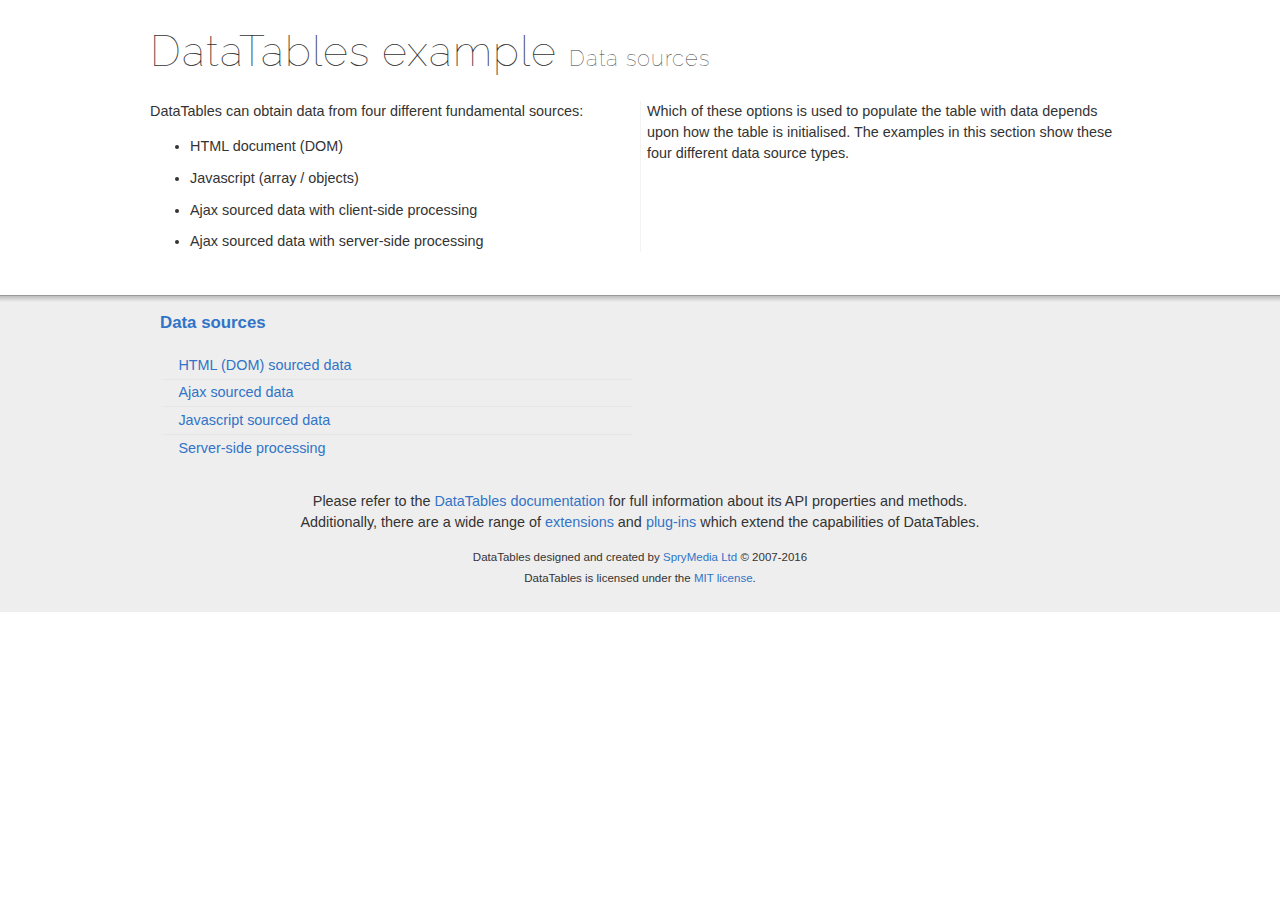
<file: static/js/DataTables-1.10.12/examples/data_sources/index.html>
<!DOCTYPE html>
<html>
<head>
	<meta charset="utf-8">
	<link rel="shortcut icon" type="image/ico" href="http://www.datatables.net/favicon.ico">
	<meta name="viewport" content="initial-scale=1.0, maximum-scale=2.0">
	<link rel="stylesheet" type="text/css" href="../resources/syntax/shCore.css">
	<link rel="stylesheet" type="text/css" href="../resources/demo.css">
	<script type="text/javascript" language="javascript" src="//code.jquery.com/jquery-1.12.3.min.js">
	</script>
	<script type="text/javascript" language="javascript" src="../resources/syntax/shCore.js">
	</script>
	<script type="text/javascript" language="javascript" src="../resources/demo.js">
	</script>
	<title>DataTables examples - Data sources</title>
</head>
<body class="dt-example">
	<div class="container">
		<section>
			<h1>DataTables example <span>Data sources</span></h1>
			<div class="info">
				<p>DataTables can obtain data from four different fundamental sources:</p>
				<ul class="markdown">
					<li>HTML document (DOM)</li>
					<li>Javascript (array / objects)</li>
					<li>Ajax sourced data with client-side processing</li>
					<li>Ajax sourced data with server-side processing</li>
				</ul>
				<p>Which of these options is used to populate the table with data depends upon how the table is initialised. The examples in this section show these four different
				data source types.</p>
			</div>
		</section>
	</div>
	<section>
		<div class="footer">
			<div class="gradient"></div>
			<div class="liner">
				<div class="toc">
					<div class="toc-group">
						<h3><a href="./index.html">Data sources</a></h3>
						<ul class="toc">
							<li>
								<a href="./dom.html">HTML (DOM) sourced data</a>
							</li>
							<li>
								<a href="./ajax.html">Ajax sourced data</a>
							</li>
							<li>
								<a href="./js_array.html">Javascript sourced data</a>
							</li>
							<li>
								<a href="./server_side.html">Server-side processing</a>
							</li>
						</ul>
					</div>
				</div>
				<div class="epilogue">
					<p>Please refer to the <a href="http://www.datatables.net">DataTables documentation</a> for full information about its API properties and methods.<br>
					Additionally, there are a wide range of <a href="http://www.datatables.net/extensions">extensions</a> and <a href=
					"http://www.datatables.net/plug-ins">plug-ins</a> which extend the capabilities of DataTables.</p>
					<p class="copyright">DataTables designed and created by <a href="http://www.sprymedia.co.uk">SpryMedia Ltd</a> © 2007-2016<br>
					DataTables is licensed under the <a href="http://www.datatables.net/mit">MIT license</a>.</p>
				</div>
			</div>
		</div>
	</section>
</body>
</html>
</file>
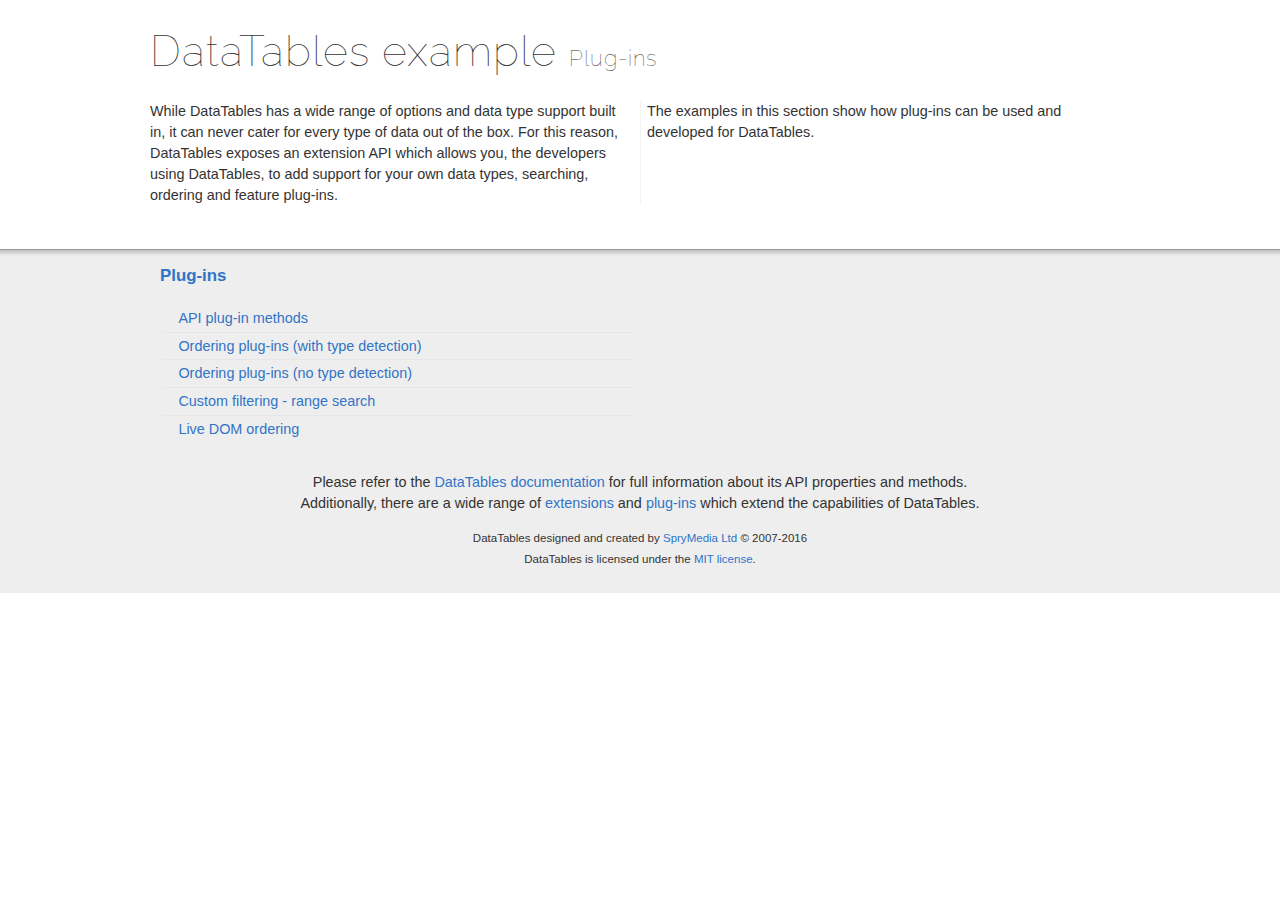
<file: static/js/DataTables-1.10.12/examples/plug-ins/index.html>
<!DOCTYPE html>
<html>
<head>
	<meta charset="utf-8">
	<link rel="shortcut icon" type="image/ico" href="http://www.datatables.net/favicon.ico">
	<meta name="viewport" content="initial-scale=1.0, maximum-scale=2.0">
	<link rel="stylesheet" type="text/css" href="../resources/syntax/shCore.css">
	<link rel="stylesheet" type="text/css" href="../resources/demo.css">
	<script type="text/javascript" language="javascript" src="//code.jquery.com/jquery-1.12.3.min.js">
	</script>
	<script type="text/javascript" language="javascript" src="../resources/syntax/shCore.js">
	</script>
	<script type="text/javascript" language="javascript" src="../resources/demo.js">
	</script>
	<title>DataTables examples - Plug-ins</title>
</head>
<body class="dt-example">
	<div class="container">
		<section>
			<h1>DataTables example <span>Plug-ins</span></h1>
			<div class="info">
				<p>While DataTables has a wide range of options and data type support built in, it can never cater for every type of data out of the box. For this reason,
				DataTables exposes an extension API which allows you, the developers using DataTables, to add support for your own data types, searching, ordering and feature
				plug-ins.</p>
				<p>The examples in this section show how plug-ins can be used and developed for DataTables.</p>
			</div>
		</section>
	</div>
	<section>
		<div class="footer">
			<div class="gradient"></div>
			<div class="liner">
				<div class="toc">
					<div class="toc-group">
						<h3><a href="./index.html">Plug-ins</a></h3>
						<ul class="toc">
							<li>
								<a href="./api.html">API plug-in methods</a>
							</li>
							<li>
								<a href="./sorting_auto.html">Ordering plug-ins (with type detection)</a>
							</li>
							<li>
								<a href="./sorting_manual.html">Ordering plug-ins (no type detection)</a>
							</li>
							<li>
								<a href="./range_filtering.html">Custom filtering - range search</a>
							</li>
							<li>
								<a href="./dom_sort.html">Live DOM ordering</a>
							</li>
						</ul>
					</div>
				</div>
				<div class="epilogue">
					<p>Please refer to the <a href="http://www.datatables.net">DataTables documentation</a> for full information about its API properties and methods.<br>
					Additionally, there are a wide range of <a href="http://www.datatables.net/extensions">extensions</a> and <a href=
					"http://www.datatables.net/plug-ins">plug-ins</a> which extend the capabilities of DataTables.</p>
					<p class="copyright">DataTables designed and created by <a href="http://www.sprymedia.co.uk">SpryMedia Ltd</a> © 2007-2016<br>
					DataTables is licensed under the <a href="http://www.datatables.net/mit">MIT license</a>.</p>
				</div>
			</div>
		</div>
	</section>
</body>
</html>
</file>
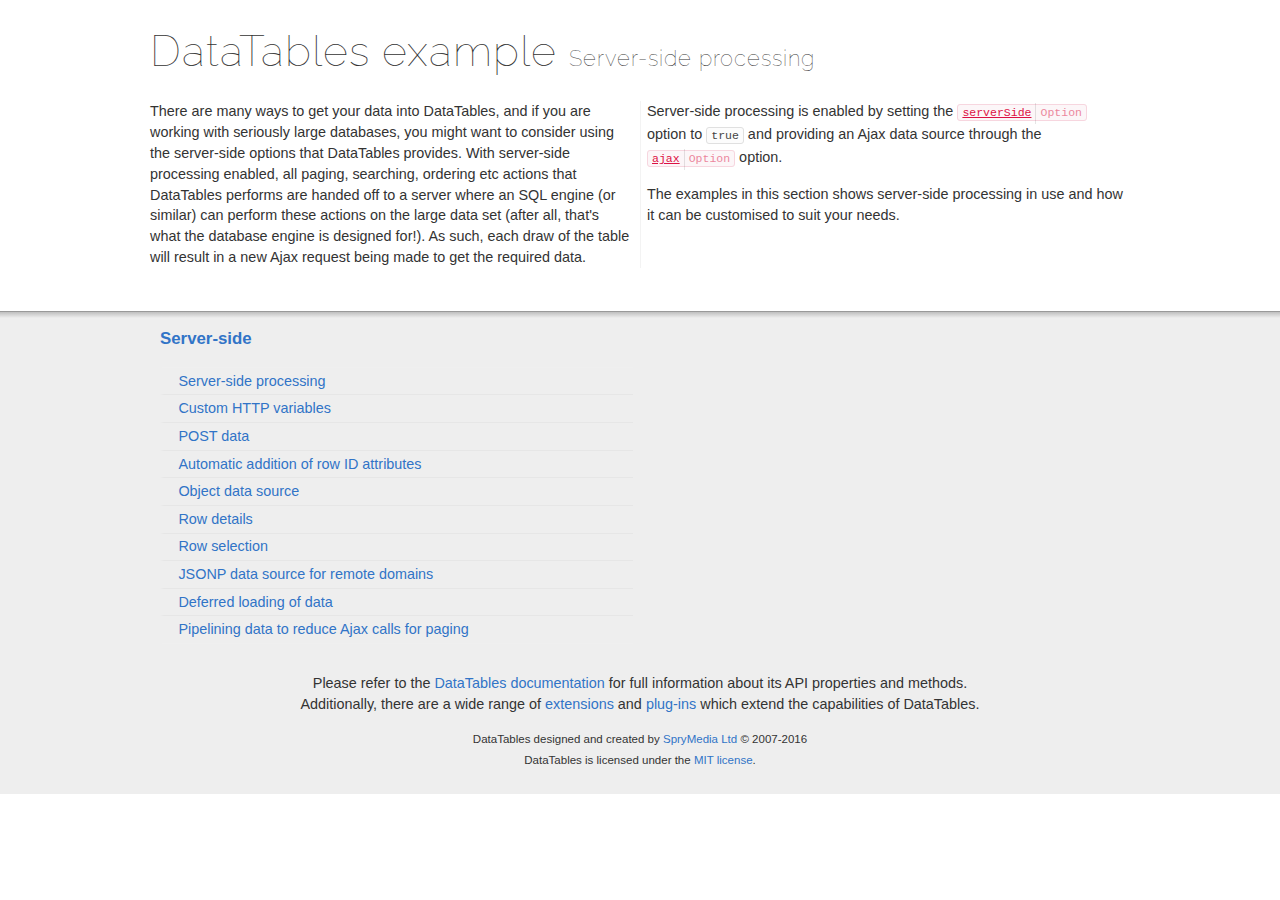
<file: static/js/DataTables-1.10.12/examples/server_side/index.html>
<!DOCTYPE html>
<html>
<head>
	<meta charset="utf-8">
	<link rel="shortcut icon" type="image/ico" href="http://www.datatables.net/favicon.ico">
	<meta name="viewport" content="initial-scale=1.0, maximum-scale=2.0">
	<link rel="stylesheet" type="text/css" href="../resources/syntax/shCore.css">
	<link rel="stylesheet" type="text/css" href="../resources/demo.css">
	<script type="text/javascript" language="javascript" src="//code.jquery.com/jquery-1.12.3.min.js">
	</script>
	<script type="text/javascript" language="javascript" src="../resources/syntax/shCore.js">
	</script>
	<script type="text/javascript" language="javascript" src="../resources/demo.js">
	</script>
	<title>DataTables examples - Server-side processing</title>
</head>
<body class="dt-example">
	<div class="container">
		<section>
			<h1>DataTables example <span>Server-side processing</span></h1>
			<div class="info">
				<p>There are many ways to get your data into DataTables, and if you are working with seriously large databases, you might want to consider using the server-side
				options that DataTables provides. With server-side processing enabled, all paging, searching, ordering etc actions that DataTables performs are handed off to a
				server where an SQL engine (or similar) can perform these actions on the large data set (after all, that's what the database engine is designed for!). As such,
				each draw of the table will result in a new Ajax request being made to get the required data.</p>
				<p>Server-side processing is enabled by setting the <a href="//datatables.net/reference/option/serverSide"><code class="option" title=
				"DataTables initialisation option">serverSide</code></a> option to <code>true</code> and providing an Ajax data source through the <a href=
				"//datatables.net/reference/option/ajax"><code class="option" title="DataTables initialisation option">ajax</code></a> option.</p>
				<p>The examples in this section shows server-side processing in use and how it can be customised to suit your needs.</p>
			</div>
		</section>
	</div>
	<section>
		<div class="footer">
			<div class="gradient"></div>
			<div class="liner">
				<div class="toc">
					<div class="toc-group">
						<h3><a href="./index.html">Server-side</a></h3>
						<ul class="toc">
							<li>
								<a href="./simple.html">Server-side processing</a>
							</li>
							<li>
								<a href="./custom_vars.html">Custom HTTP variables</a>
							</li>
							<li>
								<a href="./post.html">POST data</a>
							</li>
							<li>
								<a href="./ids.html">Automatic addition of row ID attributes</a>
							</li>
							<li>
								<a href="./object_data.html">Object data source</a>
							</li>
							<li>
								<a href="./row_details.html">Row details</a>
							</li>
							<li>
								<a href="./select_rows.html">Row selection</a>
							</li>
							<li>
								<a href="./jsonp.html">JSONP data source for remote domains</a>
							</li>
							<li>
								<a href="./defer_loading.html">Deferred loading of data</a>
							</li>
							<li>
								<a href="./pipeline.html">Pipelining data to reduce Ajax calls for paging</a>
							</li>
						</ul>
					</div>
				</div>
				<div class="epilogue">
					<p>Please refer to the <a href="http://www.datatables.net">DataTables documentation</a> for full information about its API properties and methods.<br>
					Additionally, there are a wide range of <a href="http://www.datatables.net/extensions">extensions</a> and <a href=
					"http://www.datatables.net/plug-ins">plug-ins</a> which extend the capabilities of DataTables.</p>
					<p class="copyright">DataTables designed and created by <a href="http://www.sprymedia.co.uk">SpryMedia Ltd</a> © 2007-2016<br>
					DataTables is licensed under the <a href="http://www.datatables.net/mit">MIT license</a>.</p>
				</div>
			</div>
		</div>
	</section>
</body>
</html>
</file>
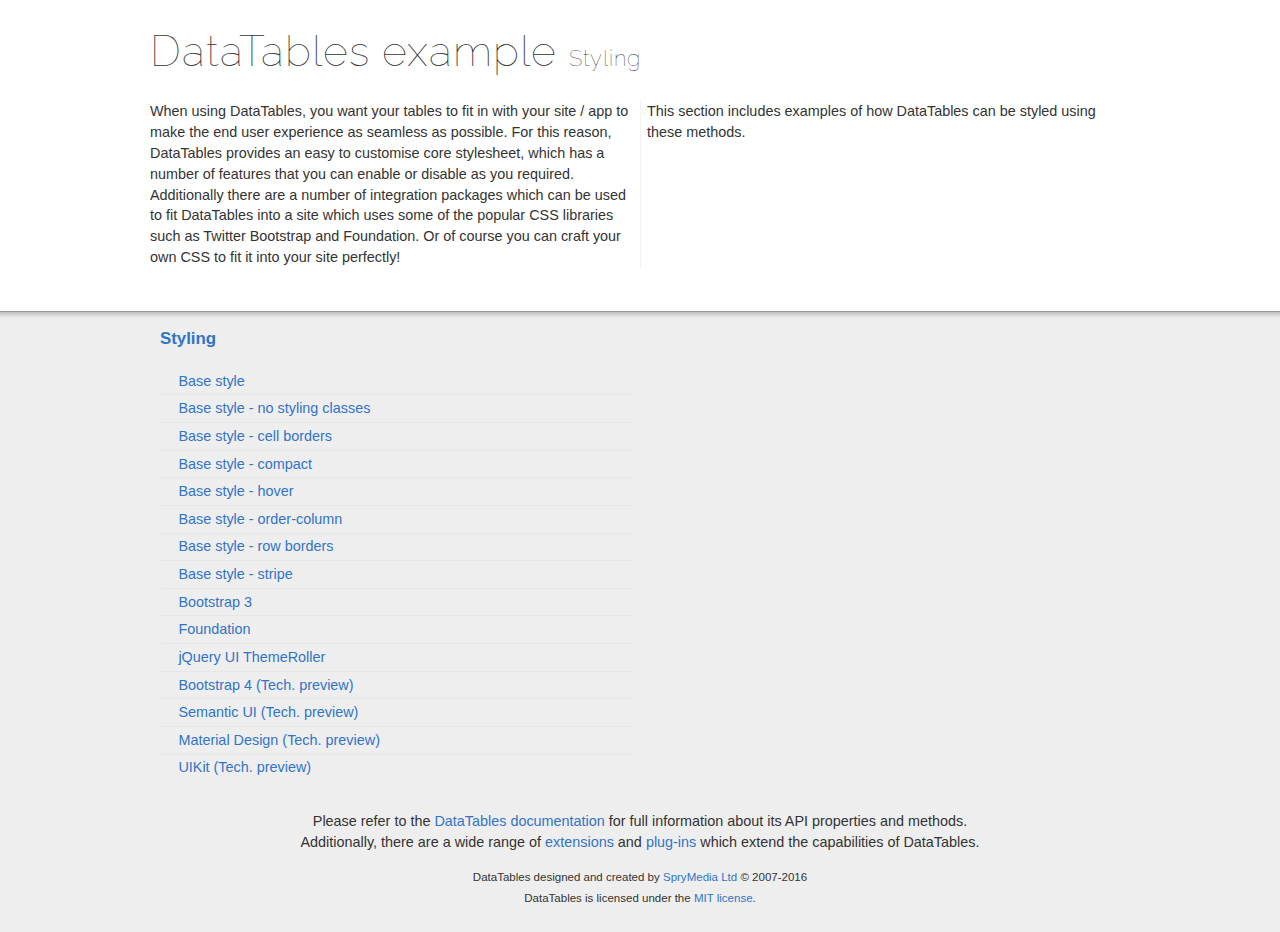
<file: static/js/DataTables-1.10.12/examples/styling/index.html>
<!DOCTYPE html>
<html>
<head>
	<meta charset="utf-8">
	<link rel="shortcut icon" type="image/ico" href="http://www.datatables.net/favicon.ico">
	<meta name="viewport" content="initial-scale=1.0, maximum-scale=2.0">
	<link rel="stylesheet" type="text/css" href="../resources/syntax/shCore.css">
	<link rel="stylesheet" type="text/css" href="../resources/demo.css">
	<script type="text/javascript" language="javascript" src="//code.jquery.com/jquery-1.12.3.min.js">
	</script>
	<script type="text/javascript" language="javascript" src="../resources/syntax/shCore.js">
	</script>
	<script type="text/javascript" language="javascript" src="../resources/demo.js">
	</script>
	<title>DataTables examples - Styling</title>
</head>
<body class="dt-example">
	<div class="container">
		<section>
			<h1>DataTables example <span>Styling</span></h1>
			<div class="info">
				<p>When using DataTables, you want your tables to fit in with your site / app to make the end user experience as seamless as possible. For this reason, DataTables
				provides an easy to customise core stylesheet, which has a number of features that you can enable or disable as you required. Additionally there are a number of
				integration packages which can be used to fit DataTables into a site which uses some of the popular CSS libraries such as Twitter Bootstrap and Foundation. Or of
				course you can craft your own CSS to fit it into your site perfectly!</p>
				<p>This section includes examples of how DataTables can be styled using these methods.</p>
			</div>
		</section>
	</div>
	<section>
		<div class="footer">
			<div class="gradient"></div>
			<div class="liner">
				<div class="toc">
					<div class="toc-group">
						<h3><a href="./index.html">Styling</a></h3>
						<ul class="toc">
							<li>
								<a href="./display.html">Base style</a>
							</li>
							<li>
								<a href="./no-classes.html">Base style - no styling classes</a>
							</li>
							<li>
								<a href="./cell-border.html">Base style - cell borders</a>
							</li>
							<li>
								<a href="./compact.html">Base style - compact</a>
							</li>
							<li>
								<a href="./hover.html">Base style - hover</a>
							</li>
							<li>
								<a href="./order-column.html">Base style - order-column</a>
							</li>
							<li>
								<a href="./row-border.html">Base style - row borders</a>
							</li>
							<li>
								<a href="./stripe.html">Base style - stripe</a>
							</li>
							<li>
								<a href="./bootstrap.html">Bootstrap 3</a>
							</li>
							<li>
								<a href="./foundation.html">Foundation</a>
							</li>
							<li>
								<a href="./jqueryUI.html">jQuery UI ThemeRoller</a>
							</li>
							<li>
								<a href="./bootstrap4.html">Bootstrap 4 (Tech. preview)</a>
							</li>
							<li>
								<a href="./semanticui.html">Semantic UI (Tech. preview)</a>
							</li>
							<li>
								<a href="./material.html">Material Design (Tech. preview)</a>
							</li>
							<li>
								<a href="./uikit.html">UIKit (Tech. preview)</a>
							</li>
						</ul>
					</div>
				</div>
				<div class="epilogue">
					<p>Please refer to the <a href="http://www.datatables.net">DataTables documentation</a> for full information about its API properties and methods.<br>
					Additionally, there are a wide range of <a href="http://www.datatables.net/extensions">extensions</a> and <a href=
					"http://www.datatables.net/plug-ins">plug-ins</a> which extend the capabilities of DataTables.</p>
					<p class="copyright">DataTables designed and created by <a href="http://www.sprymedia.co.uk">SpryMedia Ltd</a> © 2007-2016<br>
					DataTables is licensed under the <a href="http://www.datatables.net/mit">MIT license</a>.</p>
				</div>
			</div>
		</div>
	</section>
</body>
</html>
</file>
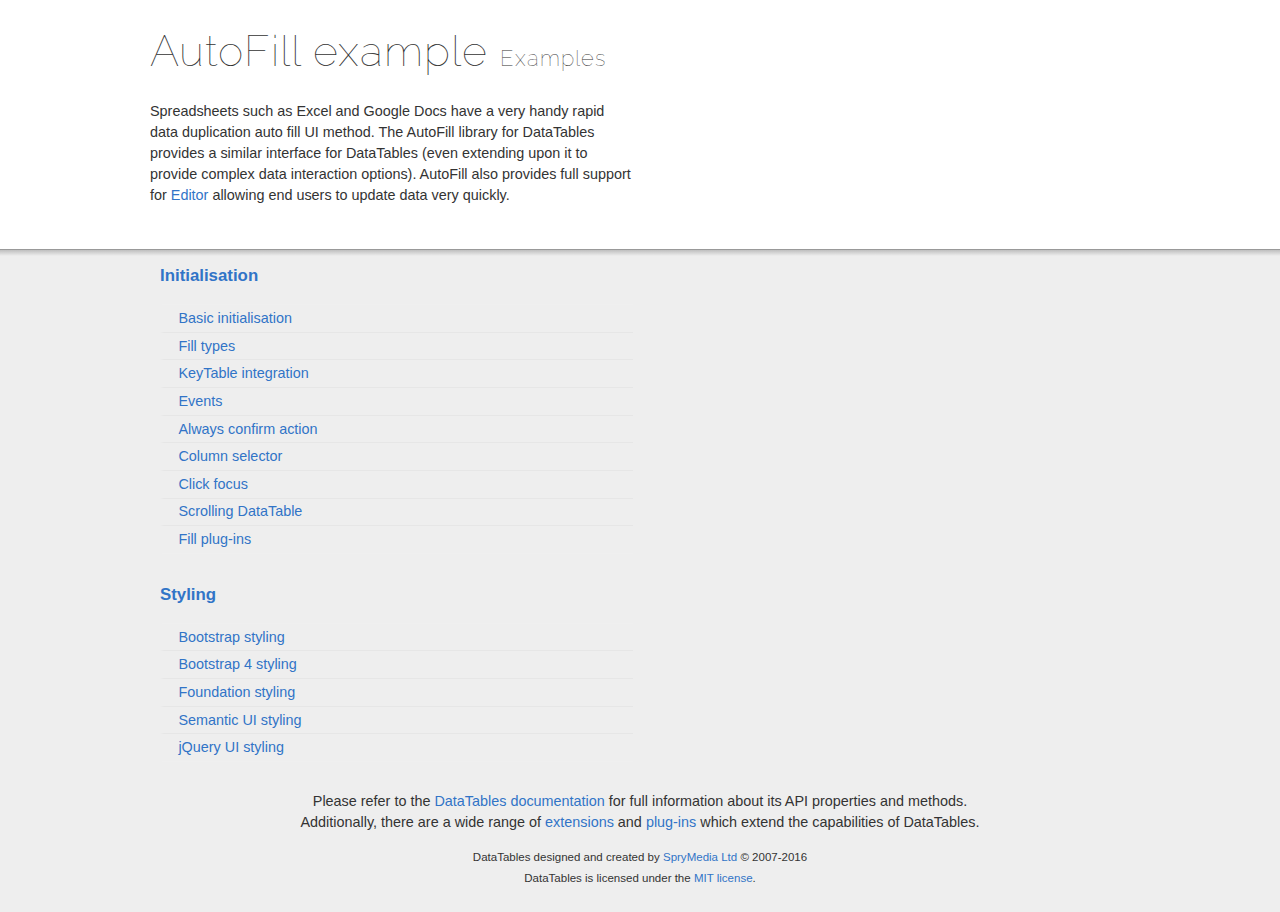
<file: static/js/DataTables-1.10.12/extensions/AutoFill/examples/index.html>
<!DOCTYPE html>
<html>
<head>
	<meta charset="utf-8">
	<link rel="shortcut icon" type="image/ico" href="http://www.datatables.net/favicon.ico">
	<meta name="viewport" content="initial-scale=1.0, maximum-scale=2.0">
	<link rel="stylesheet" type="text/css" href="../../../examples/resources/syntax/shCore.css">
	<link rel="stylesheet" type="text/css" href="../../../examples/resources/demo.css">
	<script type="text/javascript" language="javascript" src="//code.jquery.com/jquery-1.12.3.min.js">
	</script>
	<script type="text/javascript" language="javascript" src="../../../examples/resources/syntax/shCore.js">
	</script>
	<script type="text/javascript" language="javascript" src="../../../examples/resources/demo.js">
	</script>
	<title>AutoFill examples - Examples</title>
</head>
<body class="dt-example">
	<div class="container">
		<section>
			<h1>AutoFill example <span>Examples</span></h1>
			<div class="info">
				<p>Spreadsheets such as Excel and Google Docs have a very handy rapid data duplication auto fill UI method. The AutoFill library for DataTables provides a similar
				interface for DataTables (even extending upon it to provide complex data interaction options). AutoFill also provides full support for <a href=
				"https://editor.datatables.net">Editor</a> allowing end users to update data very quickly.</p>
			</div>
		</section>
	</div>
	<section>
		<div class="footer">
			<div class="gradient"></div>
			<div class="liner">
				<div class="toc">
					<div class="toc-group">
						<h3><a href="./initialisation/index.html">Initialisation</a></h3>
						<ul class="toc">
							<li>
								<a href="./initialisation/simple.html">Basic initialisation</a>
							</li>
							<li>
								<a href="./initialisation/fills.html">Fill types</a>
							</li>
							<li>
								<a href="./initialisation/keyTable.html">KeyTable integration</a>
							</li>
							<li>
								<a href="./initialisation/events.html">Events</a>
							</li>
							<li>
								<a href="./initialisation/alwaysAsk.html">Always confirm action</a>
							</li>
							<li>
								<a href="./initialisation/columns.html">Column selector</a>
							</li>
							<li>
								<a href="./initialisation/focus.html">Click focus</a>
							</li>
							<li>
								<a href="./initialisation/scrolling.html">Scrolling DataTable</a>
							</li>
							<li>
								<a href="./initialisation/plugins.html">Fill plug-ins</a>
							</li>
						</ul>
					</div>
					<div class="toc-group">
						<h3><a href="./styling/index.html">Styling</a></h3>
						<ul class="toc">
							<li>
								<a href="./styling/bootstrap.html">Bootstrap styling</a>
							</li>
							<li>
								<a href="./styling/bootstrap4.html">Bootstrap 4 styling</a>
							</li>
							<li>
								<a href="./styling/foundation.html">Foundation styling</a>
							</li>
							<li>
								<a href="./styling/semanticui.html">Semantic UI styling</a>
							</li>
							<li>
								<a href="./styling/jqueryui.html">jQuery UI styling</a>
							</li>
						</ul>
					</div>
				</div>
				<div class="epilogue">
					<p>Please refer to the <a href="http://www.datatables.net">DataTables documentation</a> for full information about its API properties and methods.<br>
					Additionally, there are a wide range of <a href="http://www.datatables.net/extensions">extensions</a> and <a href=
					"http://www.datatables.net/plug-ins">plug-ins</a> which extend the capabilities of DataTables.</p>
					<p class="copyright">DataTables designed and created by <a href="http://www.sprymedia.co.uk">SpryMedia Ltd</a> © 2007-2016<br>
					DataTables is licensed under the <a href="http://www.datatables.net/mit">MIT license</a>.</p>
				</div>
			</div>
		</div>
	</section>
</body>
</html>
</file>
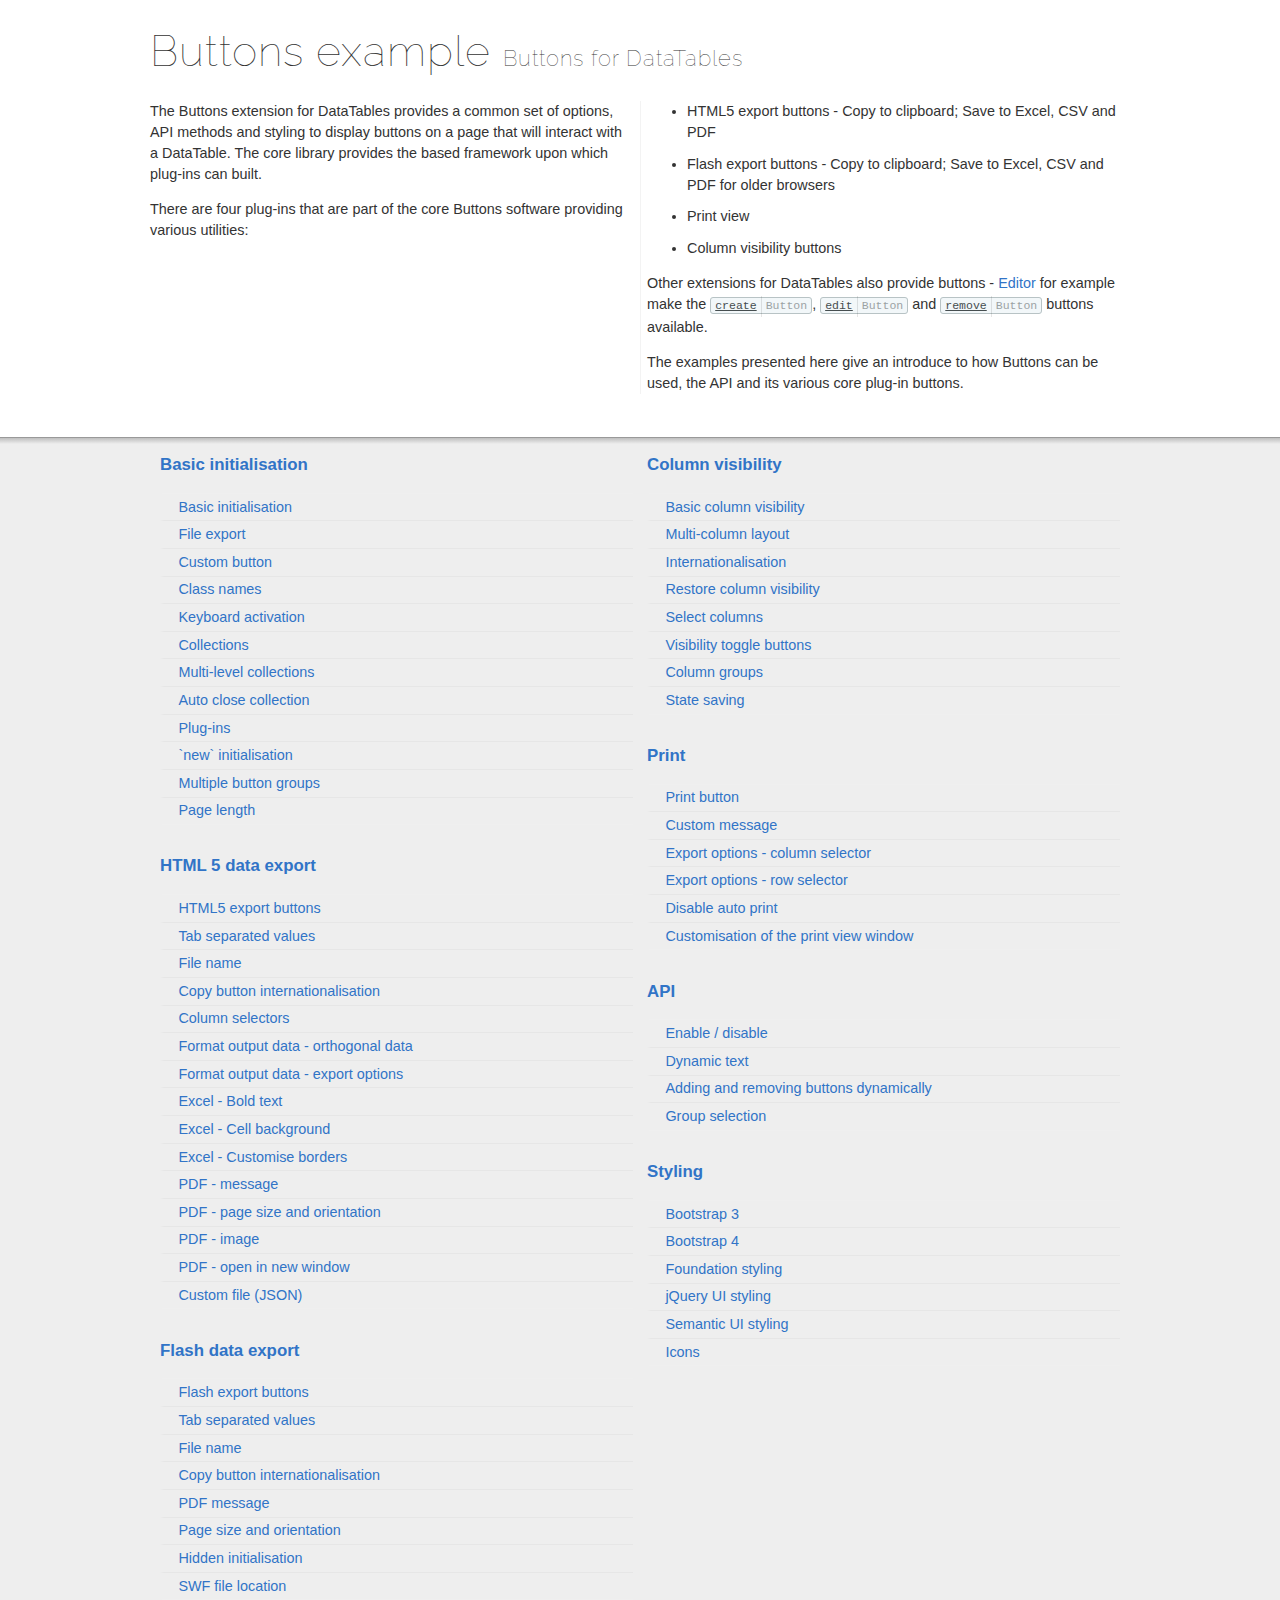
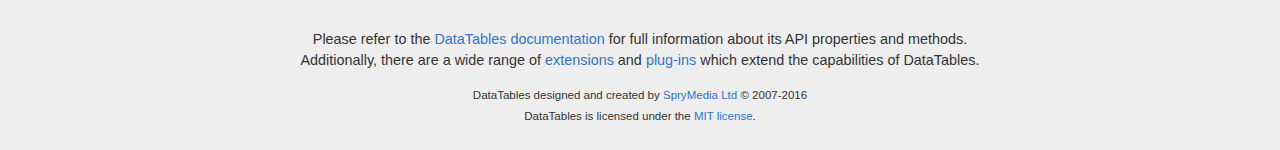
<file: static/js/DataTables-1.10.12/extensions/Buttons/examples/index.html>
<!DOCTYPE html>
<html>
<head>
	<meta charset="utf-8">
	<link rel="shortcut icon" type="image/ico" href="http://www.datatables.net/favicon.ico">
	<meta name="viewport" content="initial-scale=1.0, maximum-scale=2.0">
	<link rel="stylesheet" type="text/css" href="../../../examples/resources/syntax/shCore.css">
	<link rel="stylesheet" type="text/css" href="../../../examples/resources/demo.css">
	<script type="text/javascript" language="javascript" src="../../../examples/resources/syntax/shCore.js">
	</script>
	<script type="text/javascript" language="javascript" src="../../../examples/resources/demo.js">
	</script>
	<title>Buttons examples - Buttons for DataTables</title>
</head>
<body class="dt-example">
	<div class="container">
		<section>
			<h1>Buttons example <span>Buttons for DataTables</span></h1>
			<div class="info">
				<p>The Buttons extension for DataTables provides a common set of options, API methods and styling to display buttons on a page that will interact with a DataTable.
				The core library provides the based framework upon which plug-ins can built.</p>
				<p>There are four plug-ins that are part of the core Buttons software providing various utilities:</p>
				<ul class="markdown">
					<li>HTML5 export buttons - Copy to clipboard; Save to Excel, CSV and PDF</li>
					<li>Flash export buttons - Copy to clipboard; Save to Excel, CSV and PDF for older browsers</li>
					<li>Print view</li>
					<li>Column visibility buttons</li>
				</ul>
				<p>Other extensions for DataTables also provide buttons - <a href="https://editor.datatables.net">Editor</a> for example make the <a href=
				"//editor.datatables.net/reference/button/create"><code class="button" title="Editor button type">create</code></a>, <a href=
				"//editor.datatables.net/reference/button/edit"><code class="button" title="Editor button type">edit</code></a> and <a href=
				"//editor.datatables.net/reference/button/remove"><code class="button" title="Editor button type">remove</code></a> buttons available.</p>
				<p>The examples presented here give an introduce to how Buttons can be used, the API and its various core plug-in buttons.</p>
			</div>
		</section>
	</div>
	<section>
		<div class="footer">
			<div class="gradient"></div>
			<div class="liner">
				<div class="toc">
					<div class="toc-group">
						<h3><a href="./initialisation/index.html">Basic initialisation</a></h3>
						<ul class="toc">
							<li>
								<a href="./initialisation/simple.html">Basic initialisation</a>
							</li>
							<li>
								<a href="./initialisation/export.html">File export</a>
							</li>
							<li>
								<a href="./initialisation/custom.html">Custom button</a>
							</li>
							<li>
								<a href="./initialisation/className.html">Class names</a>
							</li>
							<li>
								<a href="./initialisation/keys.html">Keyboard activation</a>
							</li>
							<li>
								<a href="./initialisation/collections.html">Collections</a>
							</li>
							<li>
								<a href="./initialisation/collections-sub.html">Multi-level collections</a>
							</li>
							<li>
								<a href="./initialisation/collections-autoClose.html">Auto close collection</a>
							</li>
							<li>
								<a href="./initialisation/plugins.html">Plug-ins</a>
							</li>
							<li>
								<a href="./initialisation/new.html">`new` initialisation</a>
							</li>
							<li>
								<a href="./initialisation/multiple.html">Multiple button groups</a>
							</li>
							<li>
								<a href="./initialisation/pageLength.html">Page length</a>
							</li>
						</ul>
					</div>
					<div class="toc-group">
						<h3><a href="./html5/index.html">HTML 5 data export</a></h3>
						<ul class="toc">
							<li>
								<a href="./html5/simple.html">HTML5 export buttons</a>
							</li>
							<li>
								<a href="./html5/tsv.html">Tab separated values</a>
							</li>
							<li>
								<a href="./html5/filename.html">File name</a>
							</li>
							<li>
								<a href="./html5/copyi18n.html">Copy button internationalisation</a>
							</li>
							<li>
								<a href="./html5/columns.html">Column selectors</a>
							</li>
							<li>
								<a href="./html5/outputFormat-orthogonal.html">Format output data - orthogonal data</a>
							</li>
							<li>
								<a href="./html5/outputFormat-function.html">Format output data - export options</a>
							</li>
							<li>
								<a href="./html5/excelTextBold.html">Excel - Bold text</a>
							</li>
							<li>
								<a href="./html5/excelCellShading.html">Excel - Cell background</a>
							</li>
							<li>
								<a href="./html5/excelBorder.html">Excel - Customise borders</a>
							</li>
							<li>
								<a href="./html5/pdfMessage.html">PDF - message</a>
							</li>
							<li>
								<a href="./html5/pdfPage.html">PDF - page size and orientation</a>
							</li>
							<li>
								<a href="./html5/pdfImage.html">PDF - image</a>
							</li>
							<li>
								<a href="./html5/pdfOpen.html">PDF - open in new window</a>
							</li>
							<li>
								<a href="./html5/customFile.html">Custom file (JSON)</a>
							</li>
						</ul>
					</div>
					<div class="toc-group">
						<h3><a href="./flash/index.html">Flash data export</a></h3>
						<ul class="toc">
							<li>
								<a href="./flash/simple.html">Flash export buttons</a>
							</li>
							<li>
								<a href="./flash/tsv.html">Tab separated values</a>
							</li>
							<li>
								<a href="./flash/filename.html">File name</a>
							</li>
							<li>
								<a href="./flash/copyi18n.html">Copy button internationalisation</a>
							</li>
							<li>
								<a href="./flash/pdfMessage.html">PDF message</a>
							</li>
							<li>
								<a href="./flash/pdfPage.html">Page size and orientation</a>
							</li>
							<li>
								<a href="./flash/hidden.html">Hidden initialisation</a>
							</li>
							<li>
								<a href="./flash/swfPath.html">SWF file location</a>
							</li>
						</ul>
					</div>
					<div class="toc-group">
						<h3><a href="./column_visibility/index.html">Column visibility</a></h3>
						<ul class="toc">
							<li>
								<a href="./column_visibility/simple.html">Basic column visibility</a>
							</li>
							<li>
								<a href="./column_visibility/layout.html">Multi-column layout</a>
							</li>
							<li>
								<a href="./column_visibility/text.html">Internationalisation</a>
							</li>
							<li>
								<a href="./column_visibility/restore.html">Restore column visibility</a>
							</li>
							<li>
								<a href="./column_visibility/columns.html">Select columns</a>
							</li>
							<li>
								<a href="./column_visibility/columnsToggle.html">Visibility toggle buttons</a>
							</li>
							<li>
								<a href="./column_visibility/columnGroups.html">Column groups</a>
							</li>
							<li>
								<a href="./column_visibility/stateSave.html">State saving</a>
							</li>
						</ul>
					</div>
					<div class="toc-group">
						<h3><a href="./print/index.html">Print</a></h3>
						<ul class="toc">
							<li>
								<a href="./print/simple.html">Print button</a>
							</li>
							<li>
								<a href="./print/message.html">Custom message</a>
							</li>
							<li>
								<a href="./print/columns.html">Export options - column selector</a>
							</li>
							<li>
								<a href="./print/select.html">Export options - row selector</a>
							</li>
							<li>
								<a href="./print/autoPrint.html">Disable auto print</a>
							</li>
							<li>
								<a href="./print/customisation.html">Customisation of the print view window</a>
							</li>
						</ul>
					</div>
					<div class="toc-group">
						<h3><a href="./api/index.html">API</a></h3>
						<ul class="toc">
							<li>
								<a href="./api/enable.html">Enable / disable</a>
							</li>
							<li>
								<a href="./api/text.html">Dynamic text</a>
							</li>
							<li>
								<a href="./api/addRemove.html">Adding and removing buttons dynamically</a>
							</li>
							<li>
								<a href="./api/group.html">Group selection</a>
							</li>
						</ul>
					</div>
					<div class="toc-group">
						<h3><a href="./styling/index.html">Styling</a></h3>
						<ul class="toc">
							<li>
								<a href="./styling/bootstrap.html">Bootstrap 3</a>
							</li>
							<li>
								<a href="./styling/bootstrap4.html">Bootstrap 4</a>
							</li>
							<li>
								<a href="./styling/foundation.html">Foundation styling</a>
							</li>
							<li>
								<a href="./styling/jqueryui.html">jQuery UI styling</a>
							</li>
							<li>
								<a href="./styling/semanticui.html">Semantic UI styling</a>
							</li>
							<li>
								<a href="./styling/icons.html">Icons</a>
							</li>
						</ul>
					</div>
				</div>
				<div class="epilogue">
					<p>Please refer to the <a href="http://www.datatables.net">DataTables documentation</a> for full information about its API properties and methods.<br>
					Additionally, there are a wide range of <a href="http://www.datatables.net/extensions">extensions</a> and <a href=
					"http://www.datatables.net/plug-ins">plug-ins</a> which extend the capabilities of DataTables.</p>
					<p class="copyright">DataTables designed and created by <a href="http://www.sprymedia.co.uk">SpryMedia Ltd</a> © 2007-2016<br>
					DataTables is licensed under the <a href="http://www.datatables.net/mit">MIT license</a>.</p>
				</div>
			</div>
		</div>
	</section>
</body>
</html>
</file>
<file: static/CKE/samples/css/samples.css>
/**
 * @license Copyright (c) 2003-2016, CKSource - Frederico Knabben. All rights reserved.
 * For licensing, see LICENSE.md or http://ckeditor.com/license
 */
@media (max-width: 900px) {
  .global-is-mobile-hidden {
    display: none !important;
  }
}
article,
aside,
details,
figcaption,
figure,
footer,
header,
hgroup,
main,
menu,
nav,
section {
  display: block;
}
body,
html {
  margin: 0;
  padding: 0;
  font: 16px / 1.8 Arial, 'Helvetica Neue', Helvetica, sans-serif;
  font-weight: 300;
  color: #575757;
}
.grid-width-10 {
  width: 10%;
}
.grid-width-20 {
  width: 20%;
}
.grid-width-30 {
  width: 30%;
}
.grid-width-40 {
  width: 40%;
}
.grid-width-50 {
  width: 50%;
}
.grid-width-60 {
  width: 60%;
}
.grid-width-70 {
  width: 70%;
}
.grid-width-80 {
  width: 80%;
}
.grid-width-90 {
  width: 90%;
}
.grid-width-100 {
  width: 100%;
}
@media (max-width: 900px) {
  .grid-width-10,
  .grid-width-20,
  .grid-width-30,
  .grid-width-40,
  .grid-width-50,
  .grid-width-60,
  .grid-width-70,
  .grid-width-80,
  .grid-width-90,
  .grid-width-100 {
    width: 100%;
  }
}
*[class*="grid-width"] {
  -webkit-box-sizing: border-box;
  -moz-box-sizing: border-box;
  box-sizing: border-box;
  padding-left: 4%;
  padding-right: 4%;
  float: left;
}
*[class*="grid-width"]:after,
.grid-container:after,
*[class*="grid-width"]:before,
.grid-container:before {
  content: '';
  display: block;
  overflow: hidden;
  visibility: hidden;
  font-size: 0;
  line-height: 0;
  width: 0;
  height: 0;
}
*[class*="grid-width"]:after,
.grid-container:after {
  clear: both;
}
.grid-container {
  -webkit-box-sizing: border-box;
  -moz-box-sizing: border-box;
  box-sizing: border-box;
  margin-left: auto;
  margin-right: auto;
}
.grid-container-nested *[class*="grid-width"]:first-child {
  padding-left: 0;
}
.grid-container-nested *[class*="grid-width"]:last-child {
  padding-right: 0;
}
@media (max-width: 900px) {
  .grid-container-nested *[class*="grid-width"]:first-child {
    padding-left: 4%;
  }
  .grid-container-nested *[class*="grid-width"]:last-child {
    padding-right: 4%;
  }
}
.header-a {
  min-height: 140px;
  overflow: hidden;
}
.header-a .header-a-logo {
  margin: 40px 0 0;
}
@media (max-width: 900px) {
  .header-a .header-a-logo {
    text-align: center;
  }
}
.header-a .header-a-logo img {
  border: transparent;
}
.navigation-a {
  height: 30px;
  background: #3d3d3d;
  position: absolute;
  left: 0;
  right: 0;
  top: 0;
  padding: 0;
  overflow: hidden;
}
@media (max-width: 900px) {
  .navigation-a {
    text-align: center;
  }
}
.navigation-a ul {
  list-style: none;
  margin: 0;
  overflow: hidden;
}
.navigation-a ul li,
.navigation-a ul li a {
  display: inline-block;
}
@media (max-width: 900px) {
  .navigation-a ul {
    width: auto;
    text-overflow: ellipsis;
    white-space: nowrap;
    display: inline-block;
    float: none;
  }
  .navigation-a ul:before,
  .navigation-a ul:after {
    display: none;
  }
}
.navigation-a ul.navigation-a-left {
  text-align: left;
}
@media (max-width: 900px) {
  .navigation-a ul.navigation-a-left {
    padding-right: 0;
  }
}
.navigation-a ul.navigation-a-right {
  text-align: right;
}
@media (max-width: 900px) {
  .navigation-a ul.navigation-a-right {
    padding-left: 23px;
  }
}
.navigation-a ul li + li {
  margin-left: 23px;
}
.navigation-a ul li a {
  font-size: 10px;
  font-size: 0.625rem;
  line-height: 18px;
  line-height: 1.13rem;
  line-height: 30px;
  float: left;
  color: #dddddd;
  font-weight: bold;
  text-decoration: none;
  text-transform: uppercase;
}
.navigation-a ul li a:hover {
  cursor: pointer;
  color: #ffffff;
}
.icon-navigation-a-github:before,
.icon-navigation-a-github:after {
  background-image: url("[data-uri]");
}
.navigation-b {
  text-align: right;
  margin: 52px 0 0;
  overflow: visible;
}
@media (max-width: 900px) {
  .navigation-b {
    text-align: center;
    margin-top: 20px;
    padding: 0;
  }
}
.navigation-b ul {
  padding: 0;
  list-style: none;
  margin: 0;
  overflow: visible;
}
.navigation-b ul li,
.navigation-b ul li a {
  display: inline-block;
}
@media (max-width: 900px) {
  .navigation-b ul {
    display: table;
    width: 100%;
    padding-bottom: 1.5em;
  }
}
@media (max-width: 900px) {
  .navigation-b ul li {
    display: table-row;
  }
}
.navigation-b ul li + li {
  margin-left: 20px;
}
@media (max-width: 900px) {
  .navigation-b ul li + li {
    margin-left: 0;
  }
}
.navigation-b ul li a {
  -webkit-box-sizing: border-box;
  -moz-box-sizing: border-box;
  box-sizing: border-box;
  text-transform: uppercase;
  text-decoration: none;
  outline: none;
}
@media (max-width: 900px) {
  .navigation-b ul li a {
    width: 100%;
    -webkit-border-radius: 0;
    -webkit-background-clip: padding-box;
    -moz-border-radius: 0;
    -moz-background-clip: padding;
    border-radius: 0;
    background-clip: padding-box;
  }
}
.footer-a {
  font-size: 13px;
  font-size: 0.8125rem;
  line-height: 23.4px;
  line-height: 1.46rem;
  padding-top: 2.25em;
  padding-bottom: 2.25em;
  overflow: hidden;
  color: #8a8a8a;
}
.footer-a a {
  color: #27c0d8;
  text-decoration: none;
  border-bottom: 1px dotted #27c0d8;
}
.footer-a a:hover {
  color: #23adc2;
}
.footer-a p {
  margin: 0;
  display: inline-block;
  text-align: center;
}
.content {
  font-size: 14px;
  font-size: 0.875rem;
  line-height: 25.2px;
  line-height: 1.57rem;
  overflow: hidden;
  padding-top: 1.5em;
  padding-bottom: 1.5em;
}
.content p {
  margin: 0.75em 0;
}
.content ul,
.content ol,
.content pre,
.content blockquote,
.content textarea:not([class^="cke"]),
.content .cke {
  margin: 1.875em 0;
}
.content code,
.content kbd {
  -webkit-border-radius: 3px;
  -webkit-background-clip: padding-box;
  -moz-border-radius: 3px;
  -moz-background-clip: padding;
  border-radius: 3px;
  background-clip: padding-box;
  padding: 3px 4px;
}
.content pre,
.content code,
.content kbd,
.content blockquote {
  background: #f5f5f5;
}
.content blockquote,
.content pre {
  background: none;
  border-left: 4px solid #27c0d8;
  padding: 1.5em 2.25em;
}
.content p a,
.content ul a,
.content ol a,
.content blockquote a,
.content h1 a,
.content h2 a,
.content h3 a,
.content h4 a,
.content h5 a {
  color: #27c0d8;
  text-decoration: none;
  border-bottom: 1px dotted #27c0d8;
}
.content p a:hover,
.content ul a:hover,
.content ol a:hover,
.content blockquote a:hover,
.content h1 a:hover,
.content h2 a:hover,
.content h3 a:hover,
.content h4 a:hover,
.content h5 a:hover {
  color: #23adc2;
}
.content h1,
.content h2,
.content h3,
.content h4,
.content h5 {
  color: #000;
  font-weight: 100;
}
.content h1 code,
.content h2 code,
.content h3 code,
.content h4 code,
.content h5 code,
.content h1 kbd,
.content h2 kbd,
.content h3 kbd,
.content h4 kbd,
.content h5 kbd {
  font-size: inherit;
}
.content h1 a.content-heading-anchor,
.content h2 a.content-heading-anchor,
.content h3 a.content-heading-anchor,
.content h4 a.content-heading-anchor,
.content h5 a.content-heading-anchor {
  font-weight: 100;
  vertical-align: middle;
  opacity: 0;
  border: 0;
}
.content h1:hover a.content-heading-anchor,
.content h2:hover a.content-heading-anchor,
.content h3:hover a.content-heading-anchor,
.content h4:hover a.content-heading-anchor,
.content h5:hover a.content-heading-anchor {
  opacity: 1;
}
.content h1:target a,
.content h2:target a,
.content h3:target a,
.content h4:target a,
.content h5:target a {
  -webkit-animation: targetLinkOpacity 0.5s linear alternate;
  -moz-animation: targetLinkOpacity 0.5s linear alternate;
  -o-animation: targetLinkOpacity 0.5s linear alternate;
  animation: targetLinkOpacity 0.5s linear alternate;
  opacity: 1;
}
.content input,
.content select,
.content textarea:not([class^="cke"]) {
  -webkit-border-radius: 3px;
  -webkit-background-clip: padding-box;
  -moz-border-radius: 3px;
  -moz-background-clip: padding;
  border-radius: 3px;
  background-clip: padding-box;
  -webkit-box-shadow: inset 0 1px 1px rgba(0, 0, 0, 0.08);
  -moz-box-shadow: inset 0 1px 1px rgba(0, 0, 0, 0.08);
  box-shadow: inset 0 1px 1px rgba(0, 0, 0, 0.08);
  font: inherit;
  color: inherit;
  border: 1px solid #d9d9d9;
  padding: .2em .5em;
}
.content input:focus,
.content select:focus,
.content textarea:not([class^="cke"]):focus {
  border-color: #66afe9;
  outline: 0;
  -webkit-box-shadow: inset 0 1px 1px rgba(0, 0, 0, 0.08), 0 0 8px #93c6ef;
  -moz-box-shadow: inset 0 1px 1px rgba(0, 0, 0, 0.08), 0 0 8px #93c6ef;
  box-shadow: inset 0 1px 1px rgba(0, 0, 0, 0.08), 0 0 8px #93c6ef;
}
.content abbr {
  border-bottom: 1px dotted #666;
  cursor: pointer;
}
.content blockquote {
  font-style: italic;
  font-family: Georgia, Times, "Times New Roman", serif;
  font-size: 16px;
  font-size: 1rem;
  line-height: 28.8px;
  line-height: 1.8rem;
}
.content em {
  font-style: italic;
}
.content h1 {
  font-size: 36px;
  font-size: 2.25rem;
  line-height: 64.8px;
  line-height: 4.05rem;
  margin: 1.125em 0 0;
}
.content h2 {
  font-size: 27.2px;
  font-size: 1.7rem;
  line-height: 48.96px;
  line-height: 3.06rem;
  margin: 0.9em 0 0;
}
.content h3 {
  font-size: 24px;
  font-size: 1.5rem;
  line-height: 43.2px;
  line-height: 2.7rem;
  font-weight: 500;
  margin: 0.75em 0 0;
}
.content h4 {
  font-size: 19.2px;
  font-size: 1.2rem;
  line-height: 34.56px;
  line-height: 2.16rem;
  font-weight: 500;
  margin: 0.75em 0 0;
}
.content h5 {
  font-size: 17.6px;
  font-size: 1.1rem;
  line-height: 31.68px;
  line-height: 1.98rem;
  font-weight: 500;
  margin: 0.75em 0 0;
}
.content hr {
  border: 0;
  border-top: 4px solid #d9d9d9;
  margin: 1.5em 0;
}
.content input[type="text"] {
  height: 1.8em;
  line-height: 1.8em;
}
.content input[type="button"] {
  -webkit-appearance: button;
  -moz-appearance: button;
  appearance: button;
}
.content kbd {
  font-size: 12px;
  font-size: 0.75rem;
  line-height: 21.6px;
  line-height: 1.35rem;
  font-family: Arial, 'Helvetica Neue', Helvetica, sans-serif;
  padding: 2px 6px;
  -webkit-box-shadow: 0 0 4px #ffffff inset, 0 2px 0 #d9d9d9;
  -moz-box-shadow: 0 0 4px #ffffff inset, 0 2px 0 #d9d9d9;
  box-shadow: 0 0 4px #ffffff inset, 0 2px 0 #d9d9d9;
}
.content p img {
  vertical-align: middle;
}
.content p pre {
  padding: 1.5em;
}
.content pre {
  padding: 0;
  border: 0;
  tab-size: 4;
  -o-tab-size: 4;
  -moz-tab-size: 4;
}
.content pre,
.content code {
  font-size: 11.89px;
  font-size: 0.743rem;
  line-height: 21.4px;
  line-height: 1.34rem;
  font-family: Consolas, Menlo, Monaco, Lucida Console, Liberation Mono, DejaVu Sans Mono, Bitstream Vera Sans Mono, Courier New, monospace, serif;
}
.content pre a,
.content code a {
  border: 0;
}
.content pre code {
  padding: 0.75em;
  display: block;
}
.content strong {
  color: #000;
}
.content ul ul,
.content ol ul,
.content ul ol,
.content ol ol {
  margin: 0.75em 0;
}
.content ul li,
.content ol li {
  font-size: 14px;
  font-size: 0.875rem;
  line-height: 30.24px;
  line-height: 1.89rem;
}
.content textarea:not([class^="cke"]) {
  width: 100%;
}
.content div.todo {
  border: 2px dotted #444;
  padding: 10px;
  margin: 60px 0 10px 0;
  /* Remove me some day */
}
.content div.todo:before {
  content: "TODO";
  font-weight: bold;
}
body a.button-a,
body button.button-a,
body input.button-a {
  -webkit-border-radius: 3px;
  -webkit-background-clip: padding-box;
  -moz-border-radius: 3px;
  -moz-background-clip: padding;
  border-radius: 3px;
  background-clip: padding-box;
  font-size: 14px;
  font-size: 0.875rem;
  line-height: 25.2px;
  line-height: 1.57rem;
  height: 36px;
  line-height: 36px;
  padding: 0 1.1em;
  font-weight: 700;
  color: #3e3e3e;
  white-space: nowrap;
  text-decoration: none;
  display: inline-block;
  cursor: pointer;
  border: 0;
  vertical-align: middle;
  margin: 1px 0;
  background: transparent;
}
body a.button-a.icon-pos-left,
body button.button-a.icon-pos-left,
body input.button-a.icon-pos-left {
  padding-left: .8em;
}
body a.button-a.icon-pos-right,
body button.button-a.icon-pos-right,
body input.button-a.icon-pos-right {
  padding-right: .8em;
}
body a.button-a.button-a-no-text,
body button.button-a.button-a-no-text,
body input.button-a.button-a-no-text {
  -webkit-border-radius: 100px;
  -webkit-background-clip: padding-box;
  -moz-border-radius: 100px;
  -moz-background-clip: padding;
  border-radius: 100px;
  background-clip: padding-box;
  width: 36px;
  padding: 0;
  text-indent: -999px;
  overflow: hidden;
  position: relative;
  text-align: center;
}
body a.button-a.button-a-no-text:before,
body button.button-a.button-a-no-text:before,
body input.button-a.button-a-no-text:before {
  position: absolute;
  left: 50%;
  top: 50%;
  margin: -9px 0 0 -9px;
}
@media (max-width: 900px) {
  body a.button-a.button-a-mobile-collapsed,
  body button.button-a.button-a-mobile-collapsed,
  body input.button-a.button-a-mobile-collapsed {
    -webkit-border-radius: 100px;
    -webkit-background-clip: padding-box;
    -moz-border-radius: 100px;
    -moz-background-clip: padding;
    border-radius: 100px;
    background-clip: padding-box;
    width: 36px;
    padding: 0;
    text-indent: -999px;
    overflow: hidden;
    position: relative;
    text-align: center;
  }
  body a.button-a.button-a-mobile-collapsed:before,
  body button.button-a.button-a-mobile-collapsed:before,
  body input.button-a.button-a-mobile-collapsed:before {
    position: absolute;
    left: 50%;
    top: 50%;
    margin: -9px 0 0 -9px;
  }
  body a.button-a.button-a-mobile-collapsed:before,
  body button.button-a.button-a-mobile-collapsed:before,
  body input.button-a.button-a-mobile-collapsed:before {
    position: absolute;
    left: 50%;
    top: 50%;
    margin: -9px 0 0 -9px;
  }
}
body a.button-a:active,
body button.button-a:active,
body input.button-a:active,
body a.button-a:hover,
body button.button-a:hover,
body input.button-a:hover {
  color: #fff;
  background: #23adc2;
}
body a.button-a:focus,
body button.button-a:focus,
body input.button-a:focus {
  border-color: #66afe9;
  outline: 0;
  -webkit-box-shadow: inset 0 1px 1px rgba(0, 0, 0, 0.075), 0 0 8px #93c6ef;
  -moz-box-shadow: inset 0 1px 1px rgba(0, 0, 0, 0.075), 0 0 8px #93c6ef;
  box-shadow: inset 0 1px 1px rgba(0, 0, 0, 0.075), 0 0 8px #93c6ef;
}
body a.button-a-soft,
body button.button-a-soft,
body input.button-a-soft {
  background: #e7e7e7;
}
body a.button-a-soft:active,
body button.button-a-soft:active,
body input.button-a-soft:active,
body a.button-a-soft:hover,
body button.button-a-soft:hover,
body input.button-a-soft:hover {
  color: #3e3e3e;
  background: #cecece;
}
body a.button-a-background,
body button.button-a-background,
body input.button-a-background,
body a.navigation-b ul li a:hover,
body button.navigation-b ul li a:hover,
body input.navigation-b ul li a:hover {
  color: #fff;
  background: #27c0d8;
}
body a.button-a-background:active,
body button.button-a-background:active,
body input.button-a-background:active,
body a.button-a-background:hover,
body button.button-a-background:hover,
body input.button-a-background:hover,
body a.navigation-b ul li a:hover:active,
body button.navigation-b ul li a:hover:active,
body input.navigation-b ul li a:hover:active,
body a.navigation-b ul li a:hover:hover,
body button.navigation-b ul li a:hover:hover,
body input.navigation-b ul li a:hover:hover {
  color: #fff;
  background: #23adc2;
}
.balloon-a {
  font-size: 12px;
  font-size: 0.75rem;
  line-height: 21.6px;
  line-height: 1.35rem;
  -webkit-border-radius: 3px;
  -webkit-background-clip: padding-box;
  -moz-border-radius: 3px;
  -moz-background-clip: padding;
  border-radius: 3px;
  background-clip: padding-box;
  border-bottom: 3px solid #d4d4d4;
  background: #ebebeb;
  display: inline-block;
  white-space: nowrap;
  padding: .4em 1.2em .2em;
  font-weight: 700;
  position: relative;
  z-index: 1000;
  text-transform: none;
  color: #575757;
}
.balloon-a:hover {
  color: #575757;
}
.balloon-a:before {
  content: '';
  width: 0;
  height: 0;
  border-style: solid;
  position: absolute;
}
.balloon-a-ne:before,
.balloon-a-nw:before {
  top: -13px;
  border-width: 0 9px 15.6px 9px;
  border-color: transparent transparent #ebebeb transparent;
}
.balloon-a-se:before,
.balloon-a-sw:before {
  bottom: -13px;
  border-width: 15.6px 9px 0 9px;
  border-color: #ebebeb transparent transparent transparent;
}
.balloon-a-nw:before,
.balloon-a-sw:before {
  left: 20px;
}
.balloon-a-ne:before,
.balloon-a-se:before {
  right: 20px;
}
.icon-pos-left:before,
.icon-pos-right:after {
  content: '';
  display: inline-block;
  width: 18px;
  height: 18px;
  vertical-align: middle;
  background-repeat: no-repeat;
}
.icon-pos-left:before {
  margin-right: 10px;
}
.icon-pos-right:after {
  margin-left: 10px;
}
.icon-download:before,
.icon-download:after {
  background-image: url("[data-uri]");
}
.icon-question-mark:before,
.icon-question-mark:after {
  background-image: url("[data-uri]");
}
.icon-close:before,
.icon-close:after {
  background-image: url("[data-uri]");
}
.ie8 .switch > * {
  vertical-align: middle;
}
.ie8 .switch input[type="radio"] {
  margin: 0 0.25em;
  display: inline-block;
}
.ie8 .switch label {
  margin-left: 0 !important;
  margin-right: 0 !important;
}
.ie8 .switch label[data-for="1"] {
  float: left;
}
.ie8 .switch label[data-for="2"] {
  float: right;
}
.ie8 .switch .switch-inner {
  display: none;
}
.switch {
  font-size: 14px;
  font-size: 0.875rem;
  line-height: 25.2px;
  line-height: 1.57rem;
  font-weight: bold;
  background-color: #27c0d8;
  overflow: hidden;
  display: inline-block;
  padding: 0.75em 0.25em;
  color: #fff;
  -webkit-border-radius: 3px;
  -webkit-background-clip: padding-box;
  -moz-border-radius: 3px;
  -moz-background-clip: padding;
  border-radius: 3px;
  background-clip: padding-box;
  position: relative;
}
.switch input[type="radio"] {
  display: none;
}
.switch label {
  position: relative;
  z-index: 2;
  float: left;
  cursor: pointer;
  padding: 0 0.75em;
}
.switch label:hover {
  text-decoration: underline;
}
.switch .switch-inner {
  float: left;
  background-color: #FFF;
  height: 1.5em;
  width: 4.125em;
  padding: 2px;
  margin: 0 0.25em;
  -webkit-border-radius: 5.5px;
  -webkit-background-clip: padding-box;
  -moz-border-radius: 5.5px;
  -moz-background-clip: padding;
  border-radius: 5.5px;
  background-clip: padding-box;
}
.switch .switch-inner .handler {
  overflow: hidden;
  position: relative;
  display: block;
  height: 1.5em;
  width: 1.5em;
  background: #25b4cb;
  -webkit-border-radius: 4.5px;
  -webkit-background-clip: padding-box;
  -moz-border-radius: 4.5px;
  -moz-background-clip: padding;
  border-radius: 4.5px;
  background-clip: padding-box;
}
.switch .switch-inner .handler:before {
  content: '';
  display: block;
  position: absolute;
  top: 0;
  right: 0;
  bottom: 3px;
  left: 0;
  background-color: #34c4da;
  -webkit-border-bottom-left-radius: 4.5px;
  -moz-border-radius-bottomleft: 4.5px;
  border-bottom-left-radius: 4.5px;
  -webkit-border-bottom-right-radius: 4.5px;
  -webkit-background-clip: padding-box;
  -moz-border-radius-bottomright: 4.5px;
  -moz-background-clip: padding;
  border-bottom-right-radius: 4.5px;
  background-clip: padding-box;
}
.switch:hover .switch-inner .handler:before {
  background: #45c9dd;
}
.switch input[data-num="2"]:checked ~ .switch-inner > .handler {
  margin-left: auto;
}
.switch input[data-num="2"]:checked ~ label[data-for="1"] {
  padding-right: 5.125em;
  margin-right: -4.375em;
}
.switch input[data-num="1"]:checked ~ label[data-for="2"] {
  padding-left: 5.125em;
  margin-left: -4.375em;
}
.toggler {
  -webkit-user-select: none;
  -moz-user-select: none;
  -ms-user-select: none;
  user-select: none;
}
.toggler label {
  cursor: pointer;
}
.toggler [data-collapse] {
  display: inherit;
}
.toggler [data-expand] {
  display: none;
}
.toggler.collapsed [data-collapse] {
  display: none;
}
.toggler.collapsed [data-expand] {
  display: inherit;
}
.toggler-container {
  overflow: hidden;
}
.toggler-container.collapsed {
  height: 0;
}
.icon-toggler-expanded:before,
.icon-toggler-collapsed:before,
.icon-toggler-expanded:after,
.icon-toggler-collapsed:after {
  background-image: url("[data-uri]");
}
.icon-toggler-expanded.icon-light:before,
.icon-toggler-collapsed.icon-light:before,
.icon-toggler-expanded.icon-light:after,
.icon-toggler-collapsed.icon-light:after {
  background-image: url("[data-uri]");
}
.icon-toggler-expanded:before,
.icon-toggler-expanded:after {
  background-position: top left;
}
.icon-toggler-collapsed:before,
.icon-toggler-collapsed:after {
  background-position: bottom left;
}
.modal {
  padding: 20px;
  border-radius: 3px;
  background-color: white;
  max-width: 700px;
  -webkit-box-sizing: border-box;
  -moz-box-sizing: border-box;
  box-sizing: border-box;
  width: 80% !important;
  top: 50% !important;
  -webkit-transform: translate(-50%, -50%) !important;
  -moz-transform: translate(-50%, -50%) !important;
  -o-transform: translate(-50%, -50%) !important;
  -ms-transform: translate(-50%, -50%) !important;
  transform: translate(-50%, -50%) !important;
}
.modal-close {
  -webkit-border-radius: 100px;
  -webkit-background-clip: padding-box;
  -moz-border-radius: 100px;
  -moz-background-clip: padding;
  border-radius: 100px;
  background-clip: padding-box;
  cursor: pointer;
  height: 18px;
  width: 18px;
  position: absolute;
  top: 10px;
  right: 10px;
  font-size: 17px;
  text-align: center;
  line-height: 19px;
  background: #cccccc;
}
main .grid-container,
header .grid-container,
.navigation-a > div,
footer > div {
  max-width: 968px;
}
.header-a {
  margin-top: 30px;
}
.footer-a {
  border-top: 1px solid #d9d9d9;
}
.adjoined-top {
  background-color: #27c0d8;
  color: #fff;
}
.adjoined-top .content h1,
.adjoined-top .content h2,
.adjoined-top .content h3,
.adjoined-top .content h4,
.adjoined-top .content h5 {
  color: #fff;
}
.adjoined-top .content p {
  font-size: 18px;
  font-size: 1.125rem;
  line-height: 32.4px;
  line-height: 2.02rem;
  font-weight: 100;
}
.adjoined-top .content p a {
  text-decoration: none;
  border-bottom: 1px dotted #fff;
  color: inherit;
}
.adjoined-top .content p a:hover {
  color: #e6e6e6;
}
.adjoined-top .content button {
  color: #fff;
}
.adjoined-top .content strong {
  color: #fff;
}
.adjoined-top .content code {
  font-size: inherit;
  color: #27c0d8;
}
.adjoined-bottom {
  position: relative;
}
.adjoined-bottom:before {
  z-index: -1;
  content: '';
  background: #27c0d8;
  position: absolute;
  top: 0;
  left: 0;
  right: 0;
  height: 50%;
}
main .grid-container,
header .grid-container,
.navigation-a > div,
footer > div {
  max-width: 1052px;
}
main .grid-container.freed-width {
  max-width: none;
}
.switch {
  background: #25b4cb;
  float: right;
  overflow: visible;
}
.switch .balloon-a {
  position: absolute;
  top: -40px;
  right: 50%;
  margin-right: -15px;
  background: #FFEFC1;
  border-bottom-color: #DCDCA4;
}
.switch .balloon-a:before {
  border-color: #FFEFC1 transparent transparent transparent;
}
#toolbar .editors-container {
  overflow: hidden;
  height: 0;
  transition: height 200ms;
}
#toolbar .editors-container.active {
  height: auto;
}
#main #editor {
  background: #FFF;
  padding: 2% 4%;
  border: dashed 5px #27c0d8;
}
div.cke a.cke_button,
div.cke .cke_combo_button {
  border-bottom: none;
}
div.cke a.cke_button.cke_combo_button,
div.cke .cke_combo_button.cke_combo_button {
  border-bottom: 1px solid #a6a6a6;
}
#main .adjoined-top:before {
  height: 335px;
}
#toolbar .adjoined-top:before {
  height: 219px;
}
#toolbar .adjoined-top .grid-container-nested {
  height: 147px;
}
.content .grid-switch-magic {
  margin: 3.5em 0 0;
}
#info-box {
  padding-bottom: 0;
}
#info-box > div {
  width: 100%;
  text-align: right;
}
#info-box > div .toggler {
  padding-right: 0;
}
#info-box > div .toggler:hover {
  background: transparent;
  color: #000;
}
#info-box > div .toggler:hover > label {
  text-decoration: underline;
}
#info-box > div h2 {
  float: left;
  margin-top: 0;
}
#info-box > div#instructions-container {
  text-align: left;
}
#toolbarModifierWrapper {
  overflow: hidden;
  height: 0;
  opacity: 0;
  transition: height 200ms;
}
#toolbarModifierWrapper.active {
  height: auto;
  opacity: 1;
}
header {
  overflow: visible;
}
header div.grid-container {
  overflow: visible;
}
header .navigation-b {
  overflow: visible;
}
header .navigation-b ul {
  overflow: visible;
}
header .navigation-b a {
  position: relative;
}
header .balloon-a {
  position: absolute;
  top: 48px;
  left: 50%;
  margin-left: -35px;
}
@media (max-width: 1140px) {
  header .balloon-a {
    left: auto;
    margin-left: auto;
    right: 50%;
    margin-right: -35px;
  }
  header .balloon-a:before {
    left: auto;
    right: 22px;
  }
}
@media (max-width: 900px) {
  header .balloon-a {
    display: none;
  }
}
#toolbar .cke_toolbar {
  pointer-events: none;
  -webkit-user-select: none;
  -moz-user-select: none;
  -ms-user-select: none;
  user-select: none;
  cursor: default;
}
.some-toolbar-active .cke_toolbar {
  zoom: 1;
  filter: alpha(opacity=50);
  -webkit-opacity: 0.5;
  -moz-opacity: 0.5;
  opacity: 0.5;
}
.cke_toolbar.active {
  position: relative;
  zoom: 1;
  filter: alpha(opacity=100);
  -webkit-opacity: 1;
  -moz-opacity: 1;
  opacity: 1;
}
.cke_toolbar.active:after {
  content: '';
  display: block;
  position: absolute;
  top: 0;
  right: 6px;
  bottom: 5px;
  left: 0;
  -webkit-border-radius: 5px;
  -webkit-background-clip: padding-box;
  -moz-border-radius: 5px;
  -moz-background-clip: padding;
  border-radius: 5px;
  background-clip: padding-box;
  -webkit-box-shadow: 0px 0px 15px 3px #fff4b0;
  -moz-box-shadow: 0px 0px 15px 3px #fff4b0;
  box-shadow: 0px 0px 15px 3px #fff4b0;
}
.cke_toolbar.active .cke_toolgroup {
  -webkit-box-shadow: none;
  -moz-box-shadow: none;
  box-shadow: none;
  border-color: #e3c300;
}
.cke_toolbar.active .cke_combo,
.cke_toolbar.active .cke_toolgroup {
  position: relative;
  z-index: 2;
}
.cke_toolbar.active .cke_combo_button {
  -webkit-box-shadow: none;
  -moz-box-shadow: none;
  box-shadow: none;
}
.unselectable {
  -webkit-user-select: none;
  -moz-user-select: none;
  -ms-user-select: none;
  user-select: none;
}
.toolbar {
  padding: 5px 0;
  margin-bottom: 2.4em;
  overflow: hidden;
  background: #fff;
}
.toolbar button.button-a.cke_button {
  cursor: pointer;
  display: inline-block;
  padding: 4px 6px;
  outline: 0;
  border: 1px solid #a6a6a6;
}
.toolbar button.button-a.hidden {
  display: none;
}
.toolbar button.button-a.left {
  float: left;
  margin-right: 8px;
}
.toolbar button.button-a.right {
  float: right;
  margin-left: 8px;
}
.toolbar button.button-a .highlight {
  color: #ffefc1;
}
.configContainer.hidden,
.toolbarModifier.hidden,
.toolbarModifier-hints.hidden {
  display: none;
}
.toolbarModifier :focus,
.toolbar button:focus,
.configContainer textarea.configCode:focus {
  outline: none;
}
div.toolbarModifier {
  padding: 0;
  overflow: hidden;
  width: 100%;
  position: relative;
  display: table;
  border-collapse: collapse;
}
div.toolbarModifier ::-moz-focus-inner {
  border: 0;
}
div.toolbarModifier .empty {
  display: none;
}
div.toolbarModifier.empty-visible .empty {
  display: table-row;
  zoom: 1;
  filter: alpha(opacity=60);
  -webkit-opacity: 0.6;
  -moz-opacity: 0.6;
  opacity: 0.6;
}
div.toolbarModifier .empty > p {
  line-height: 31px;
}
div.toolbarModifier > ul {
  padding: 0;
  margin: 0;
  border-top: 1px solid #cccccc;
  width: 100%;
}
div.toolbarModifier > ul[data-type="table-header"] {
  display: table-header-group;
}
div.toolbarModifier > ul[data-type="table-body"] {
  display: table-row-group;
}
div.toolbarModifier > ul p {
  padding: 0;
  margin: 0;
}
div.toolbarModifier > ul > li {
  display: table-row;
}
div.toolbarModifier > ul > li[data-type="header"] {
  font-weight: bold;
  user-select: none;
  cursor: default;
}
div.toolbarModifier > ul > li[data-type="group"],
div.toolbarModifier > ul > li[data-type="separator"] {
  border-bottom: 1px solid #cccccc;
}
div.toolbarModifier > ul > li[data-type="subgroup"] {
  border-top: 1px solid #eee;
}
div.toolbarModifier > ul > li[data-type="subgroup"]:first-child {
  border-top: none;
}
div.toolbarModifier > ul > li[data-type="group"].active,
div.toolbarModifier > ul > li[data-type="group"]:hover,
div.toolbarModifier > ul > li[data-type="separator"].active,
div.toolbarModifier > ul > li[data-type="separator"]:hover {
  overflow: hidden;
  z-index: 2;
}
div.toolbarModifier > ul > li[data-type="group"].active,
div.toolbarModifier > ul > li[data-type="separator"].active,
div.toolbarModifier > ul > li[data-type="group"].active:hover,
div.toolbarModifier > ul > li[data-type="separator"].active:hover {
  background: #f0fafb;
}
div.toolbarModifier > ul > li[data-type="group"]:hover,
div.toolbarModifier > ul > li[data-type="separator"]:hover {
  background: #fffbe3;
}
div.toolbarModifier > ul > li[data-type="separator"] {
  background: #f5f5f5;
}
div.toolbarModifier > ul > li[data-type="separator"]:after {
  content: '';
  width: 100%;
}
div.toolbarModifier > ul > li[data-type="separator"] > p {
  padding: 2px 5px;
}
div.toolbarModifier > ul > li > p,
div.toolbarModifier > ul > li > ul {
  display: table-cell;
  vertical-align: middle;
}
div.toolbarModifier > ul > li p {
  padding-left: 5px;
  min-width: 200px;
}
div.toolbarModifier > ul > li p span {
  white-space: nowrap;
  cursor: default;
}
div.toolbarModifier > ul > li p span button {
  font-size: 12.666px;
  margin-right: 5px;
  cursor: pointer;
  background: #fff;
  -webkit-border-radius: 5px;
  -webkit-background-clip: padding-box;
  -moz-border-radius: 5px;
  -moz-background-clip: padding;
  border-radius: 5px;
  background-clip: padding-box;
  border: 1px solid #bbb;
  padding: 0 7px;
  line-height: 12px;
  height: 20px;
}
div.toolbarModifier > ul > li p span button:not(.disabled):hover,
div.toolbarModifier > ul > li p span button:not(.disabled):focus {
  color: #fff;
  background-color: #454545;
  border-color: transparent;
}
div.toolbarModifier > ul > li p span button.move.disabled {
  cursor: default;
  zoom: 1;
  filter: alpha(opacity=20);
  -webkit-opacity: 0.2;
  -moz-opacity: 0.2;
  opacity: 0.2;
}
div.toolbarModifier > ul > li ul {
  border-collapse: collapse;
  padding: 0;
  width: 100%;
}
div.toolbarModifier > ul > li ul li {
  display: table-row;
  list-style-type: none;
  line-height: 1;
}
div.toolbarModifier > ul > li ul li[data-type="subgroup"] {
  border-top: 1px solid #dddddd;
}
div.toolbarModifier > ul > li ul li[data-type="subgroup"]:first-child {
  border-top: 0;
}
div.toolbarModifier > ul > li ul li[data-type="subgroup"] [data-type="button"] {
  -webkit-border-radius: 3px;
  -webkit-background-clip: padding-box;
  -moz-border-radius: 3px;
  -moz-background-clip: padding;
  border-radius: 3px;
  background-clip: padding-box;
  padding: 0 2px;
}
div.toolbarModifier > ul > li ul li[data-type="subgroup"] [data-type="button"]:focus {
  background: rgba(0, 0, 0, 0.04);
}
div.toolbarModifier > ul > li ul li[data-type="subgroup"] [data-type="button"] input {
  vertical-align: middle;
}
div.toolbarModifier > ul > li ul li > p,
div.toolbarModifier > ul > li ul li > ul {
  display: table-cell;
  vertical-align: middle;
}
div.toolbarModifier > ul > li ul li ul {
  padding: 0;
}
div.toolbarModifier > ul > li ul li ul li {
  padding: 0;
  display: inline-block;
  cursor: pointer;
  margin: 2px 5px 2px 0;
}
div.toolbarModifier > ul > li ul li ul li .cke_combo_text {
  cursor: pointer;
  white-space: nowrap;
}
div.toolbarModifier > ul > li ul li ul li .cke_toolgroup,
div.toolbarModifier > ul > li ul li ul li .cke_combo_button {
  cursor: pointer;
  margin: 0;
  vertical-align: middle;
  border: 1px solid #ddd;
  font-size: 11.41px;
  font-size: 0.713rem;
  line-height: 20.54px;
  line-height: 1.28rem;
}
div.toolbarModifier > .codemirror-wrapper {
  overflow-y: auto;
}
div.toolbarModifier-hints {
  float: right;
  width: 350px;
  min-width: 150px;
  overflow-y: auto;
  margin-left: 1.5em;
}
div.toolbarModifier-hints h3 {
  font-size: 18.08px;
  font-size: 1.13rem;
  line-height: 32.54px;
  line-height: 2.03rem;
  padding: 0.36em 1.5em;
  background: #f5f5f5;
  border-bottom: 1px solid #dddddd;
  margin-top: 0;
  margin-bottom: 1.2em;
}
div.toolbarModifier-hints dl {
  margin-bottom: 1.2em;
  overflow: hidden;
}
div.toolbarModifier-hints dl .list-header {
  font-weight: bold;
  border: 0;
  padding-bottom: 0.6em;
}
div.toolbarModifier-hints dl > p {
  text-align: center;
}
div.toolbarModifier-hints dl dt {
  float: left;
  width: 9em;
  clear: both;
  text-align: right;
  border-top: 1px solid #dddddd;
  padding-left: 1.5em;
  padding-right: .1em;
  -webkit-box-sizing: border-box;
  -moz-box-sizing: border-box;
  box-sizing: border-box;
}
div.toolbarModifier-hints dl dt code {
  background: none;
  border: none;
  vertical-align: middle;
}
div.toolbarModifier-hints dl dd {
  margin-left: 10em;
  clear: right;
  padding-right: 1.5em;
}
div.toolbarModifier-hints dl dd code {
  line-height: 2.2em;
}
div.toolbarModifier-hints dl dd:after {
  content: '\00a0';
  display: block;
  clear: left;
  float: right;
  height: 0;
  width: 0;
}
.toolbarModifier-hints,
.configContainer textarea.configCode,
.CodeMirror {
  -webkit-border-radius: 3px;
  -webkit-background-clip: padding-box;
  -moz-border-radius: 3px;
  -moz-background-clip: padding;
  border-radius: 3px;
  background-clip: padding-box;
  border: 1px solid #ccc;
  font-size: 13.01px;
  font-size: 0.813rem;
  line-height: 23.42px;
  line-height: 1.46rem;
}
.configContainer textarea.configCode,
.CodeMirror pre,
.CodeMirror-linenumber {
  font-size: 13.01px;
  font-size: 0.813rem;
  line-height: 23.42px;
  line-height: 1.46rem;
  font-family: Consolas, Menlo, Monaco, Lucida Console, Liberation Mono, DejaVu Sans Mono, Bitstream Vera Sans Mono, Courier New, monospace, serif;
}
.CodeMirror pre {
  border: none;
  padding: 0;
  margin: 0;
}
.configContainer textarea.configCode {
  -webkit-box-sizing: border-box;
  -moz-box-sizing: border-box;
  box-sizing: border-box;
  color: #575757;
  padding: 10px;
  width: 100%;
  min-height: 500px;
  margin: 0;
  resize: none;
  outline: none;
  -moz-tab-size: 4;
  tab-size: 4;
  white-space: pre;
  word-wrap: normal;
  overflow: auto;
}
.CodeMirror-hints.toolbar-modifier {
  padding: 0;
  color: #575757;
  font-size: 14px;
  font-size: 0.875rem;
  line-height: 25.2px;
  line-height: 1.57rem;
  font-family: Consolas, Menlo, Monaco, Lucida Console, Liberation Mono, DejaVu Sans Mono, Bitstream Vera Sans Mono, Courier New, monospace, serif;
}
.CodeMirror-hints.toolbar-modifier .CodeMirror-hint-active {
  color: #575757;
  background: #f0fafb;
}
.CodeMirror-hints.toolbar-modifier > li:hover {
  background: #fffbe3;
}
/* Text modifier */
#toolbarModifierWrapper {
  margin-bottom: 1.2em;
}
#toolbarModifierWrapper .invalid .CodeMirror {
  background: #fff8f8;
  border-color: red;
}
#toolbarModifierWrapper .CodeMirror {
  height: auto;
  padding: 0 0.6em;
}
.staticContainer {
  position: fixed;
  top: 0;
  width: 100%;
  z-index: 10;
}
.staticContainer > .grid-container {
  max-width: 1052px;
}
.staticContainer > .grid-container .inner {
  background: #fff;
}
.staticContainer > .grid-container .inner .toolbar {
  margin-bottom: 0;
}
#help {
  position: relative;
  top: -15px;
  left: -5px;
}
#help-content {
  display: none;
}
/*# sourceMappingURL=[data-uri] */
</file>
<file: static/CKE/samples/toolbarconfigurator/lib/codemirror/neo.css>
/* neo theme for codemirror */

/* Color scheme */

.cm-s-neo.CodeMirror {
  background-color:#ffffff;
  color:#2e383c;
  line-height:1.4375;
}
.cm-s-neo .cm-comment {color:#75787b}
.cm-s-neo .cm-keyword, .cm-s-neo .cm-property {color:#1d75b3}
.cm-s-neo .cm-atom,.cm-s-neo .cm-number {color:#75438a}
.cm-s-neo .cm-node,.cm-s-neo .cm-tag {color:#9c3328}
.cm-s-neo .cm-string {color:#b35e14}
.cm-s-neo .cm-variable,.cm-s-neo .cm-qualifier {color:#047d65}


/* Editor styling */

.cm-s-neo pre {
  padding:0;
}

.cm-s-neo .CodeMirror-gutters {
  border:none;
  border-right:10px solid transparent;
  background-color:transparent;
}

.cm-s-neo .CodeMirror-linenumber {
  padding:0;
  color:#e0e2e5;
}

.cm-s-neo .CodeMirror-guttermarker { color: #1d75b3; }
.cm-s-neo .CodeMirror-guttermarker-subtle { color: #e0e2e5; }
</file>
<file: static/CKE/samples/old/sample.css>
/*
Copyright (c) 2003-2016, CKSource - Frederico Knabben. All rights reserved.
For licensing, see LICENSE.md or http://ckeditor.com/license
*/

html, body, h1, h2, h3, h4, h5, h6, div, span, blockquote, p, address, form, fieldset, img, ul, ol, dl, dt, dd, li, hr, table, td, th, strong, em, sup, sub, dfn, ins, del, q, cite, var, samp, code, kbd, tt, pre
{
	line-height: 1.5;
}

body
{
	padding: 10px 30px;
}

input, textarea, select, option, optgroup, button, td, th
{
	font-size: 100%;
}

pre
{
	-moz-tab-size: 4;
	tab-size: 4;
}

pre, code, kbd, samp, tt
{
	font-family: monospace,monospace;
	font-size: 1em;
}

body {
	width: 960px;
	margin: 0 auto;
}

code
{
	background: #f3f3f3;
	border: 1px solid #ddd;
	padding: 1px 4px;
	border-radius: 3px;
}

abbr
{
	border-bottom: 1px dotted #555;
	cursor: pointer;
}

.new, .beta
{
	text-transform: uppercase;
	font-size: 10px;
	font-weight: bold;
	padding: 1px 4px;
	margin: 0 0 0 5px;
	color: #fff;
	float: right;
	border-radius: 3px;
}

.new
{
	background: #FF7E00;
	border: 1px solid #DA8028;
	text-shadow: 0 1px 0 #C97626;

	box-shadow: 0 2px 3px 0 #FFA54E inset;
}

.beta
{
	background: #18C0DF;
	border: 1px solid #19AAD8;
	text-shadow: 0 1px 0 #048CAD;
	font-style: italic;

	box-shadow: 0 2px 3px 0 #50D4FD inset;
}

h1.samples
{
	color: #0782C1;
	font-size: 200%;
	font-weight: normal;
	margin: 0;
	padding: 0;
}

h1.samples a
{
	color: #0782C1;
	text-decoration: none;
	border-bottom: 1px dotted #0782C1;
}

.samples a:hover
{
	border-bottom: 1px dotted #0782C1;
}

h2.samples
{
	color: #000000;
	font-size: 130%;
	margin: 15px 0 0 0;
	padding: 0;
}

p, blockquote, address, form, pre, dl, h1.samples, h2.samples
{
	margin-bottom: 15px;
}

ul.samples
{
	margin-bottom: 15px;
}

.clear
{
	clear: both;
}

fieldset
{
	margin: 0;
	padding: 10px;
}

body, input, textarea
{
	color: #333333;
	font-family: Arial, Helvetica, sans-serif;
}

body
{
	font-size: 75%;
}

a.samples
{
	color: #189DE1;
	text-decoration: none;
}

form
{
	margin: 0;
	padding: 0;
}

pre.samples
{
	background-color: #F7F7F7;
	border: 1px solid #D7D7D7;
	overflow: auto;
	padding: 0.25em;
	white-space: pre-wrap; /* CSS 2.1 */
	word-wrap: break-word; /* IE7 */
}

#footer
{
	clear: both;
	padding-top: 10px;
}

#footer hr
{
	margin: 10px 0 15px 0;
	height: 1px;
	border: solid 1px gray;
	border-bottom: none;
}

#footer p
{
	margin: 0 10px 10px 10px;
	float: left;
}

#footer #copy
{
	float: right;
}

#outputSample
{
	width: 100%;
	table-layout: fixed;
}

#outputSample thead th
{
	color: #dddddd;
	background-color: #999999;
	padding: 4px;
	white-space: nowrap;
}

#outputSample tbody th
{
	vertical-align: top;
	text-align: left;
}

#outputSample pre
{
	margin: 0;
	padding: 0;
}

.description
{
	border: 1px dotted #B7B7B7;
	margin-bottom: 10px;
	padding: 10px 10px 0;
	overflow: hidden;
}

label
{
	display: block;
	margin-bottom: 6px;
}

/**
 *	CKEditor editables are automatically set with the "cke_editable" class
 *	plus cke_editable_(inline|themed) depending on the editor type.
 */

/* Style a bit the inline editables. */
.cke_editable.cke_editable_inline
{
	cursor: pointer;
}

/* Once an editable element gets focused, the "cke_focus" class is
   added to it, so we can style it differently. */
.cke_editable.cke_editable_inline.cke_focus
{
	box-shadow: inset 0px 0px 20px 3px #ddd, inset 0 0 1px #000;
	outline: none;
	background: #eee;
	cursor: text;
}

/* Avoid pre-formatted overflows inline editable. */
.cke_editable_inline pre
{
	white-space: pre-wrap;
	word-wrap: break-word;
}

/**
 *	Samples index styles.
 */

.twoColumns,
.twoColumnsLeft,
.twoColumnsRight
{
	overflow: hidden;
}

.twoColumnsLeft,
.twoColumnsRight
{
	width: 45%;
}

.twoColumnsLeft
{
	float: left;
}

.twoColumnsRight
{
	float: right;
}

dl.samples
{
	padding: 0 0 0 40px;
}
dl.samples > dt
{
	display: list-item;
	list-style-type: disc;
	list-style-position: outside;
	margin: 0 0 3px;
}
dl.samples > dd
{
	margin: 0 0 3px;
}
.warning
{
	color: #ff0000;
	background-color: #FFCCBA;
	border: 2px dotted #ff0000;
	padding: 15px 10px;
	margin: 10px 0;
}

.warning.deprecated {
	font-size: 1.3em;
}

/* Used on inline samples */

blockquote
{
	font-style: italic;
	font-family: Georgia, Times, "Times New Roman", serif;
	padding: 2px 0;
	border-style: solid;
	border-color: #ccc;
	border-width: 0;
}

.cke_contents_ltr blockquote
{
	padding-left: 20px;
	padding-right: 8px;
	border-left-width: 5px;
}

.cke_contents_rtl blockquote
{
	padding-left: 8px;
	padding-right: 20px;
	border-right-width: 5px;
}

img.right {
	border: 1px solid #ccc;
	float: right;
	margin-left: 15px;
	padding: 5px;
}

img.left {
	border: 1px solid #ccc;
	float: left;
	margin-right: 15px;
	padding: 5px;
}

.marker
{
	background-color: Yellow;
}
</file>
<file: static/CKE/samples/toolbarconfigurator/lib/codemirror/codemirror.css>
/* BASICS */

.CodeMirror {
  /* Set height, width, borders, and global font properties here */
  font-family: monospace;
  height: 300px;
  color: black;
}

/* PADDING */

.CodeMirror-lines {
  padding: 4px 0; /* Vertical padding around content */
}
.CodeMirror pre {
  padding: 0 4px; /* Horizontal padding of content */
}

.CodeMirror-scrollbar-filler, .CodeMirror-gutter-filler {
  background-color: white; /* The little square between H and V scrollbars */
}

/* GUTTER */

.CodeMirror-gutters {
  border-right: 1px solid #ddd;
  background-color: #f7f7f7;
  white-space: nowrap;
}
.CodeMirror-linenumbers {}
.CodeMirror-linenumber {
  padding: 0 3px 0 5px;
  min-width: 20px;
  text-align: right;
  color: #999;
  white-space: nowrap;
}

.CodeMirror-guttermarker { color: black; }
.CodeMirror-guttermarker-subtle { color: #999; }

/* CURSOR */

.CodeMirror div.CodeMirror-cursor {
  border-left: 1px solid black;
}
/* Shown when moving in bi-directional text */
.CodeMirror div.CodeMirror-secondarycursor {
  border-left: 1px solid silver;
}
.CodeMirror.cm-fat-cursor div.CodeMirror-cursor {
  width: auto;
  border: 0;
  background: #7e7;
}
.CodeMirror.cm-fat-cursor div.CodeMirror-cursors {
  z-index: 1;
}

.cm-animate-fat-cursor {
  width: auto;
  border: 0;
  -webkit-animation: blink 1.06s steps(1) infinite;
  -moz-animation: blink 1.06s steps(1) infinite;
  animation: blink 1.06s steps(1) infinite;
}
@-moz-keyframes blink {
  0% { background: #7e7; }
  50% { background: none; }
  100% { background: #7e7; }
}
@-webkit-keyframes blink {
  0% { background: #7e7; }
  50% { background: none; }
  100% { background: #7e7; }
}
@keyframes blink {
  0% { background: #7e7; }
  50% { background: none; }
  100% { background: #7e7; }
}

/* Can style cursor different in overwrite (non-insert) mode */
div.CodeMirror-overwrite div.CodeMirror-cursor {}

.cm-tab { display: inline-block; text-decoration: inherit; }

.CodeMirror-ruler {
  border-left: 1px solid #ccc;
  position: absolute;
}

/* DEFAULT THEME */

.cm-s-default .cm-keyword {color: #708;}
.cm-s-default .cm-atom {color: #219;}
.cm-s-default .cm-number {color: #164;}
.cm-s-default .cm-def {color: #00f;}
.cm-s-default .cm-variable,
.cm-s-default .cm-punctuation,
.cm-s-default .cm-property,
.cm-s-default .cm-operator {}
.cm-s-default .cm-variable-2 {color: #05a;}
.cm-s-default .cm-variable-3 {color: #085;}
.cm-s-default .cm-comment {color: #a50;}
.cm-s-default .cm-string {color: #a11;}
.cm-s-default .cm-string-2 {color: #f50;}
.cm-s-default .cm-meta {color: #555;}
.cm-s-default .cm-qualifier {color: #555;}
.cm-s-default .cm-builtin {color: #30a;}
.cm-s-default .cm-bracket {color: #997;}
.cm-s-default .cm-tag {color: #170;}
.cm-s-default .cm-attribute {color: #00c;}
.cm-s-default .cm-header {color: blue;}
.cm-s-default .cm-quote {color: #090;}
.cm-s-default .cm-hr {color: #999;}
.cm-s-default .cm-link {color: #00c;}

.cm-negative {color: #d44;}
.cm-positive {color: #292;}
.cm-header, .cm-strong {font-weight: bold;}
.cm-em {font-style: italic;}
.cm-link {text-decoration: underline;}
.cm-strikethrough {text-decoration: line-through;}

.cm-s-default .cm-error {color: #f00;}
.cm-invalidchar {color: #f00;}

.CodeMirror-composing { border-bottom: 2px solid; }

/* Default styles for common addons */

div.CodeMirror span.CodeMirror-matchingbracket {color: #0f0;}
div.CodeMirror span.CodeMirror-nonmatchingbracket {color: #f22;}
.CodeMirror-matchingtag { background: rgba(255, 150, 0, .3); }
.CodeMirror-activeline-background {background: #e8f2ff;}

/* STOP */

/* The rest of this file contains styles related to the mechanics of
   the editor. You probably shouldn't touch them. */

.CodeMirror {
  position: relative;
  overflow: hidden;
  background: white;
}

.CodeMirror-scroll {
  overflow: scroll !important; /* Things will break if this is overridden */
  /* 30px is the magic margin used to hide the element's real scrollbars */
  /* See overflow: hidden in .CodeMirror */
  margin-bottom: -30px; margin-right: -30px;
  padding-bottom: 30px;
  height: 100%;
  outline: none; /* Prevent dragging from highlighting the element */
  position: relative;
}
.CodeMirror-sizer {
  position: relative;
  border-right: 30px solid transparent;
}

/* The fake, visible scrollbars. Used to force redraw during scrolling
   before actuall scrolling happens, thus preventing shaking and
   flickering artifacts. */
.CodeMirror-vscrollbar, .CodeMirror-hscrollbar, .CodeMirror-scrollbar-filler, .CodeMirror-gutter-filler {
  position: absolute;
  z-index: 6;
  display: none;
}
.CodeMirror-vscrollbar {
  right: 0; top: 0;
  overflow-x: hidden;
  overflow-y: scroll;
}
.CodeMirror-hscrollbar {
  bottom: 0; left: 0;
  overflow-y: hidden;
  overflow-x: scroll;
}
.CodeMirror-scrollbar-filler {
  right: 0; bottom: 0;
}
.CodeMirror-gutter-filler {
  left: 0; bottom: 0;
}

.CodeMirror-gutters {
  position: absolute; left: 0; top: 0;
  z-index: 3;
}
.CodeMirror-gutter {
  white-space: normal;
  height: 100%;
  display: inline-block;
  margin-bottom: -30px;
  /* Hack to make IE7 behave */
  *zoom:1;
  *display:inline;
}
.CodeMirror-gutter-wrapper {
  position: absolute;
  z-index: 4;
  height: 100%;
}
.CodeMirror-gutter-elt {
  position: absolute;
  cursor: default;
  z-index: 4;
}
.CodeMirror-gutter-wrapper {
  -webkit-user-select: none;
  -moz-user-select: none;
  user-select: none;
}

.CodeMirror-lines {
  cursor: text;
  min-height: 1px; /* prevents collapsing before first draw */
}
.CodeMirror pre {
  /* Reset some styles that the rest of the page might have set */
  -moz-border-radius: 0; -webkit-border-radius: 0; border-radius: 0;
  border-width: 0;
  background: transparent;
  font-family: inherit;
  font-size: inherit;
  margin: 0;
  white-space: pre;
  word-wrap: normal;
  line-height: inherit;
  color: inherit;
  z-index: 2;
  position: relative;
  overflow: visible;
  -webkit-tap-highlight-color: transparent;
}
.CodeMirror-wrap pre {
  word-wrap: break-word;
  white-space: pre-wrap;
  word-break: normal;
}

.CodeMirror-linebackground {
  position: absolute;
  left: 0; right: 0; top: 0; bottom: 0;
  z-index: 0;
}

.CodeMirror-linewidget {
  position: relative;
  z-index: 2;
  overflow: auto;
}

.CodeMirror-widget {}

.CodeMirror-code {
  outline: none;
}

/* Force content-box sizing for the elements where we expect it */
.CodeMirror-scroll,
.CodeMirror-sizer,
.CodeMirror-gutter,
.CodeMirror-gutters,
.CodeMirror-linenumber {
  -moz-box-sizing: content-box;
  box-sizing: content-box;
}

.CodeMirror-measure {
  position: absolute;
  width: 100%;
  height: 0;
  overflow: hidden;
  visibility: hidden;
}
.CodeMirror-measure pre { position: static; }

.CodeMirror div.CodeMirror-cursor {
  position: absolute;
  border-right: none;
  width: 0;
}

div.CodeMirror-cursors {
  visibility: hidden;
  position: relative;
  z-index: 3;
}
.CodeMirror-focused div.CodeMirror-cursors {
  visibility: visible;
}

.CodeMirror-selected { background: #d9d9d9; }
.CodeMirror-focused .CodeMirror-selected { background: #d7d4f0; }
.CodeMirror-crosshair { cursor: crosshair; }
.CodeMirror ::selection { background: #d7d4f0; }
.CodeMirror ::-moz-selection { background: #d7d4f0; }

.cm-searching {
  background: #ffa;
  background: rgba(255, 255, 0, .4);
}

/* IE7 hack to prevent it from returning funny offsetTops on the spans */
.CodeMirror span { *vertical-align: text-bottom; }

/* Used to force a border model for a node */
.cm-force-border { padding-right: .1px; }

@media print {
  /* Hide the cursor when printing */
  .CodeMirror div.CodeMirror-cursors {
    visibility: hidden;
  }
}

/* See issue #2901 */
.cm-tab-wrap-hack:after { content: ''; }

/* Help users use markselection to safely style text background */
span.CodeMirror-selectedtext { background: none; }
</file>
<file: static/CKE/samples/toolbarconfigurator/lib/codemirror/show-hint.css>
.CodeMirror-hints {
  position: absolute;
  z-index: 10;
  overflow: hidden;
  list-style: none;

  margin: 0;
  padding: 2px;

  -webkit-box-shadow: 2px 3px 5px rgba(0,0,0,.2);
  -moz-box-shadow: 2px 3px 5px rgba(0,0,0,.2);
  box-shadow: 2px 3px 5px rgba(0,0,0,.2);
  border-radius: 3px;
  border: 1px solid silver;

  background: white;
  font-size: 90%;
  font-family: monospace;

  max-height: 20em;
  overflow-y: auto;
}

.CodeMirror-hint {
  margin: 0;
  padding: 0 4px;
  border-radius: 2px;
  max-width: 19em;
  overflow: hidden;
  white-space: pre;
  color: black;
  cursor: pointer;
}

li.CodeMirror-hint-active {
  background: #08f;
  color: white;
}
</file>
<file: static/CKE/samples/toolbarconfigurator/css/fontello.css>
@font-face {
  font-family: 'fontello';
  src: url('../font/fontello.eot?89024372');
  src: url('../font/fontello.eot?89024372#iefix') format('embedded-opentype'),
       url('../font/fontello.woff?89024372') format('woff'),
       url('../font/fontello.ttf?89024372') format('truetype'),
       url('../font/fontello.svg?89024372#fontello') format('svg');
  font-weight: normal;
  font-style: normal;
}
/* Chrome hack: SVG is rendered more smooth in Windozze. 100% magic, uncomment if you need it. */
/* Note, that will break hinting! In other OS-es font will be not as sharp as it could be */
/*
@media screen and (-webkit-min-device-pixel-ratio:0) {
  @font-face {
    font-family: 'fontello';
    src: url('../font/fontello.svg?89024372#fontello') format('svg');
  }
}
*/

 [class^="icon-"]:before, [class*=" icon-"]:before {
  font-family: "fontello";
  font-style: normal;
  font-weight: normal;
  speak: none;

  display: inline-block;
  text-decoration: inherit;
  width: 1em;
  margin-right: .2em;
  text-align: center;
  /* opacity: .8; */

  /* For safety - reset parent styles, that can break glyph codes*/
  font-variant: normal;
  text-transform: none;

  /* fix buttons height, for twitter bootstrap */
  line-height: 1em;

  /* Animation center compensation - margins should be symmetric */
  /* remove if not needed */
  margin-left: .2em;

  /* you can be more comfortable with increased icons size */
  /* font-size: 120%; */

  /* Uncomment for 3D effect */
  /* text-shadow: 1px 1px 1px rgba(127, 127, 127, 0.3); */
}

.icon-trash:before { content: '\e802'; } /* '' */
.icon-down-big:before { content: '\e800'; } /* '' */
.icon-up-big:before { content: '\e801'; } /* '' */
</file>
<file: static/js/DataTables-1.10.12/examples/resources/syntax/shCore.css>
/**
 * SyntaxHighlighter
 * http://alexgorbatchev.com/SyntaxHighlighter
 *
 * SyntaxHighlighter is donationware. If you are using it, please donate.
 * http://alexgorbatchev.com/SyntaxHighlighter/donate.html
 *
 * @version
 * 3.0.83 (July 02 2010)
 * 
 * @copyright
 * Copyright (C) 2004-2010 Alex Gorbatchev.
 *
 * @license
 * Dual licensed under the MIT and GPL licenses.
 */
.syntaxhighlighter a,
.syntaxhighlighter div,
.syntaxhighlighter code,
.syntaxhighlighter table,
.syntaxhighlighter table td,
.syntaxhighlighter table tr,
.syntaxhighlighter table tbody,
.syntaxhighlighter table thead,
.syntaxhighlighter table caption,
.syntaxhighlighter textarea {
  -moz-border-radius: 0 0 0 0 !important;
  -webkit-border-radius: 0 0 0 0 !important;
  background: none !important;
  border: 0 !important;
  bottom: auto !important;
  float: none !important;
  height: auto !important;
  left: auto !important;
  line-height: 1.1em !important;
  margin: 0 !important;
  outline: 0 !important;
  overflow: visible !important;
  padding: 0 !important;
  position: static !important;
  right: auto !important;
  text-align: left !important;
  top: auto !important;
  vertical-align: baseline !important;
  width: auto !important;
  box-sizing: content-box !important;
  font-family: "Source Code Pro","Consolas","Monaco","Bitstream Vera Sans Mono","Courier New",Courier,monospace !important;
  font-weight: normal !important;
  font-style: normal !important;
  font-size: 1em !important;
  min-height: inherit !important;
  min-height: auto !important;
  white-space: nowrap;
}

.syntaxhighlighter {
  width: 100% !important;
  margin: 1em 0 1em 0 !important;
  position: relative !important;
  overflow: auto !important;
  font-size: 1em !important;
  clear: both;

  box-shadow: inset 0 0 3px #555;
  padding: 5px 3px;
  background: #f8f8f8 !important;
  box-sizing: border-box;
}
.syntaxhighlighter.source {
  overflow: hidden !important;
}
.syntaxhighlighter .bold {
  font-weight: bold !important;
}
.syntaxhighlighter .italic {
  font-style: italic !important;
}
.syntaxhighlighter .line {
  white-space: nowrap !important;
}
.syntaxhighlighter table {
  width: 100% !important;
}
.syntaxhighlighter table caption {
  text-align: left !important;
  padding: .5em 0 0.5em 1em !important;
}
.syntaxhighlighter table td.code {
  width: 100% !important;
}
.syntaxhighlighter table td.code .container {
  position: relative !important;
}
.syntaxhighlighter table td.code .container textarea {
  box-sizing: border-box !important;
  position: absolute !important;
  left: 0 !important;
  top: 0 !important;
  width: 100% !important;
  height: 100% !important;
  border: none !important;
  background: white !important;
  padding-left: 1em !important;
  overflow: hidden !important;
  white-space: pre !important;
}
.syntaxhighlighter table td.gutter .line {
  text-align: right !important;
  padding: 2px 0.5em 2px 1em !important;
}
.syntaxhighlighter table td.code .line {
  padding: 2px 1em !important;
}
.syntaxhighlighter.nogutter td.code .container textarea, .syntaxhighlighter.nogutter td.code .line {
  padding-left: 0em !important;
}
.syntaxhighlighter.show {
  display: block !important;
}
.syntaxhighlighter.collapsed table {
  display: none !important;
}
.syntaxhighlighter.collapsed .toolbar {
  padding: 0.1em 0.8em 0em 0.8em !important;
  font-size: 1em !important;
  position: static !important;
  width: auto !important;
  height: auto !important;
}
.syntaxhighlighter.collapsed .toolbar span {
  display: inline !important;
  margin-right: 1em !important;
}
.syntaxhighlighter.collapsed .toolbar span a {
  padding: 0 !important;
  display: none !important;
}
.syntaxhighlighter.collapsed .toolbar span a.expandSource {
  display: inline !important;
}
.syntaxhighlighter .toolbar {
  position: absolute !important;
  right: 10px !important;
  top: 0 !important;
  font-size: 10px !important;
  z-index: 7 !important;
}
.syntaxhighlighter .toolbar span.title {
  display: inline !important;
}
.syntaxhighlighter .toolbar a {
  display: block !important;
  text-align: center !important;
  text-decoration: none !important;
  padding-top: 1px !important;
}
.syntaxhighlighter .toolbar a.expandSource {
  display: none !important;
}
.syntaxhighlighter.ie {
  font-size: .9em !important;
  padding: 1px 0 1px 0 !important;
}
.syntaxhighlighter.ie .toolbar {
  line-height: 8px !important;
}
.syntaxhighlighter.ie .toolbar a {
  padding-top: 0px !important;
}
.syntaxhighlighter.printing .line.alt1 .content,
.syntaxhighlighter.printing .line.alt2 .content,
.syntaxhighlighter.printing .line.highlighted .number,
.syntaxhighlighter.printing .line.highlighted.alt1 .content,
.syntaxhighlighter.printing .line.highlighted.alt2 .content {
  background: none !important;
}
.syntaxhighlighter.printing .line .number {
  color: #bbbbbb !important;
}
.syntaxhighlighter.printing .line .content {
  color: black !important;
}
.syntaxhighlighter.printing .toolbar {
  display: none !important;
}
.syntaxhighlighter.printing a {
  text-decoration: none !important;
}
.syntaxhighlighter.printing .plain, .syntaxhighlighter.printing .plain a {
  color: black !important;
}
.syntaxhighlighter.printing .comments, .syntaxhighlighter.printing .comments a {
  color: #008200 !important;
}
.syntaxhighlighter.printing .string, .syntaxhighlighter.printing .string a {
  color: blue !important;
}
.syntaxhighlighter.printing .keyword {
  color: #006699 !important;
  font-weight: bold !important;
}
.syntaxhighlighter.printing .preprocessor {
  color: gray !important;
}
.syntaxhighlighter.printing .variable {
  color: #aa7700 !important;
}
.syntaxhighlighter.printing .value {
  color: #009900 !important;
}
.syntaxhighlighter.printing .functions {
  color: #ff1493 !important;
}
.syntaxhighlighter.printing .constants {
  color: #0066cc !important;
}
.syntaxhighlighter.printing .script {
  font-weight: bold !important;
}
.syntaxhighlighter.printing .color1, .syntaxhighlighter.printing .color1 a {
  color: gray !important;
}
.syntaxhighlighter.printing .color2, .syntaxhighlighter.printing .color2 a {
  color: #ff1493 !important;
}
.syntaxhighlighter.printing .color3, .syntaxhighlighter.printing .color3 a {
  color: red !important;
}
.syntaxhighlighter.printing .break, .syntaxhighlighter.printing .break a {
  color: black !important;
}



/**
 * SyntaxHighlighter
 * http://alexgorbatchev.com/SyntaxHighlighter
 *
 * SyntaxHighlighter is donationware. If you are using it, please donate.
 * http://alexgorbatchev.com/SyntaxHighlighter/donate.html
 *
 * @version
 * 3.0.83 (July 02 2010)
 * 
 * @copyright
 * Copyright (C) 2004-2010 Alex Gorbatchev.
 *
 * @license
 * Dual licensed under the MIT and GPL licenses.
 */
.syntaxhighlighter {
  font-size: 13px !important;
  overflow: visible !important;
}
.syntaxhighlighter .line.alt1 {
  background-color: white !important;
}
.syntaxhighlighter .line.alt2 {
  background-color: #F8F8F8 !important;
}
.syntaxhighlighter .line.highlighted.alt1, .syntaxhighlighter .line.highlighted.alt2 {
  background-color: #e0e0e0 !important;
}
.syntaxhighlighter .line.highlighted.number {
  color: black !important;
}
.syntaxhighlighter table caption {
  color: black !important;
}
.syntaxhighlighter .gutter {
}
.syntaxhighlighter .gutter div {
  color: #5C5C5C !important;
}
.syntaxhighlighter .gutter .line.alt1, .syntaxhighlighter  .gutter .line.alt2 {
  background-color: transparent !important;
}
.odd .syntaxhighlighter .gutter .line.alt1, .odd .syntaxhighlighter  .gutter .line.alt2 {
  background-color: #F2F2F2 !important;
}
.syntaxhighlighter .gutter .line {
  border-right: 3px solid #4E6CA3 !important;
}
.syntaxhighlighter .gutter .line.highlighted {
  background-color: #4E6CA3 !important;
  color: white !important;
}
.syntaxhighlighter.printing .line .content {
  border: none !important;
}
.syntaxhighlighter.collapsed {
  overflow: visible !important;
}
.syntaxhighlighter.collapsed .toolbar {
  color: blue !important;
  background: white !important;
  border: 1px solid #4E6CA3 !important;
}
.syntaxhighlighter.collapsed .toolbar a {
  color: blue !important;
}
.syntaxhighlighter.collapsed .toolbar a:hover {
  color: red !important;
}
.syntaxhighlighter .toolbar {
  color: white !important;
  border: none !important;
}
.syntaxhighlighter .toolbar a {
  font: 100%/1.45em "Lucida Grande", Verdana, Arial, Helvetica, sans-serif !important;
  color: white !important;
  background: #4E6CA3 !important;
  float: right !important;
  padding: 2px 5px !important;
  clear: both;
}
.syntaxhighlighter .toolbar a:hover {
  color: #b7c5df !important;
  background: #39568b !important;
}
.syntaxhighlighter .plain, .syntaxhighlighter .plain a {
  color: black !important;
}
.syntaxhighlighter .comments, .syntaxhighlighter .comments a {
  color: #008200 !important;
}
.syntaxhighlighter .string, .syntaxhighlighter .string a {
  color: blue !important;
}
.syntaxhighlighter .keyword {
  color: #006699 !important;
}
.syntaxhighlighter .preprocessor {
  color: gray !important;
}
.syntaxhighlighter .variable {
  color: #aa7700 !important;
}
.syntaxhighlighter .value {
  color: #009900 !important;
}
.syntaxhighlighter .functions {
  color: #ff1493 !important;
}
.syntaxhighlighter .constants {
  color: #0066cc !important;
}
.syntaxhighlighter .script {
  font-weight: bold !important;
  color: #006699 !important;
  background-color: none !important;
}
.syntaxhighlighter .color1, .syntaxhighlighter .color1 a {
  color: gray !important;
}
.syntaxhighlighter .color2, .syntaxhighlighter .color2 a {
  color: #ff1493 !important;
}
.syntaxhighlighter .color3, .syntaxhighlighter .color3 a {
  color: red !important;
}

.syntaxhighlighter .keyword {
  font-weight: bold !important;
}

.datatables_ref:hover {
	text-decoration: underline;
	cursor: pointer;
	*cursor: hand;
}

.syntaxhighlighter .dtapi {
	color: #069;
}

.syntaxhighlighter .dtapi:hover {
	text-decoration: underline;
	cursor: pointer;
	*cursor: hand;
}

.syntaxhighlighter table {
  table-layout: fixed !important;
}

.syntaxhighlighter table td.gutter {
  width: 46px !important; /* enough for three digits */
}

.syntaxhighlighter table td.code {
  width: auto !important;
  overflow: auto !important;
}
</file>
<file: static/js/DataTables-1.10.12/examples/resources/demo.css>
@import url(http://fonts.googleapis.com/css?family=Raleway:100);

body {
	font: 90%/1.45em "Helvetica Neue", HelveticaNeue, Arial, Helvetica, sans-serif;
	margin: 0;
	padding: 0;
	color: #333;
	background-color: #fff;
}

body.dt-example-bootstrap {
	font-family: "Helvetica Neue",Helvetica,Arial,sans-serif;
	font-size: 14px;
	line-height: 1.42857143;
}

div.container {
	max-width: 980px;
	margin: 0 auto;
}

h1 {
	font-family: 'HelveticaNeue-UltraLight', 'Helvetica Neue UltraLight', 'Raleway', 'Helvetica Neue', Arial, Helvetica, sans-serif;
    font-weight: 100;
    letter-spacing: 1px;
	font-size: 3em;
	line-height: 1em;
}

h1 span {
	font-size: 0.5em;
	line-height: 1em;
}

a {
	cursor: pointer;
	color: #3174c7;
	text-decoration: none;
}

p > a:hover {
	text-decoration: underline;
}

div.toc ul {
	color: #4E6CA3;
	list-style-type: none;
	padding-left: 0;
}

div.toc li {
	padding: 0.2em 1em;
	border-left: 4px solid transparent;
	border-bottom: 1px solid #e6e6e6;
}

div.toc li.active {
	border-left: 4px solid #458ae0;
}


div.toc li:first-child {
	border-top: 1px solid #efefef;
}

div.toc li:last-child {
	border-bottom: 1px solid #efefef;
}


div.epilogue {
	text-align: center;
}

p.copyright {
	font-size: 0.8em;
	padding-bottom: 2em;
	margin-bottom: 0;
}

.clear {
	clear: both;
	height: 0;
}


div.info {
	margin-bottom: 2em;

	-webkit-column-count: 2;
	   -moz-column-count: 2;
	    -ms-column-count: 2;
	     -o-column-count: 2;
	column-count: 2;


	-webkit-column-rule: 1px solid #F3F3F3;
	   -moz-column-rule: 1px solid #F3F3F3;
	    -ms-column-rule: 1px solid #F3F3F3;
	     -o-column-rule: 1px solid #F3F3F3;
	column-rule: 1px solid #F3F3F3;
}

div.info > * {
	-webkit-column-break-inside: avoid;
	break-inside: avoid;
}

div.info li {
	margin-top: 0.75em;
}

div.info p:first-child {
	margin-top: 0;
}

div.footer {
	position: relative;
	margin-top: 3em;
	border-top: 1px solid #999;
	background-color: #eee;
}

div.footer > div.liner {
	max-width: 960px;
	margin: 0 auto;
}

div.footer > div.gradient {
	position: absolute;
	top: 0;
	left: 0;
	width: 100%;
	height: 6px;

	background: -moz-linear-gradient(top, rgba(0,0,0,0.2) 0%, rgba(0,0,0,0) 100%); /* FF3.6+ */
	background: -webkit-gradient(linear, left top, left bottom, color-stop(0%,rgba(0,0,0,0.2)), color-stop(100%,rgba(0,0,0,0))); /* Chrome,Safari4+ */
	background: -webkit-linear-gradient(top, rgba(0,0,0,0.2) 0%,rgba(0,0,0,0) 100%); /* Chrome10+,Safari5.1+ */
	background: -o-linear-gradient(top, rgba(0,0,0,0.2) 0%,rgba(0,0,0,0) 100%); /* Opera 11.10+ */
	background: -ms-linear-gradient(top, rgba(0,0,0,0.2) 0%,rgba(0,0,0,0) 100%); /* IE10+ */
	background: linear-gradient(to bottom, rgba(0,0,0,0.2) 0%,rgba(0,0,0,0) 100%); /* W3C */
	filter: progid:DXImageTransform.Microsoft.gradient( startColorstr='#a6000000', endColorstr='#00000000',GradientType=0 ); /* IE6-9 */
}

div.toc {
	-webkit-column-count: 2;
	   -moz-column-count: 2;
	    -ms-column-count: 2;
	     -o-column-count: 2;
	column-count: 2;
}

div.toc-group {
	display: inline-block;
	width: 100%;
}

div.box {
	overflow: auto;
	height: 8em;
	padding: 1em;
	color: #444;
	background-color: #fcfcfc;
	border: 1px solid #e0e0e0;
	margin-bottom: 2em;
}


code {
	font-family: "Source Code Pro", Consolas, Menlo, Monaco, "Courier New", monospace;
	padding: 1px 4px;
	font-size: 0.8em;

	color: #444;
	background-color: #fcfcfc;

	border: 1px solid #e0e0e0;
	-webkit-border-radius: 3px;
	   -moz-border-radius: 3px;
	        border-radius: 3px;
}

code:after {
	display: inline-block;
	border-left: 1px solid rgba( 0, 0, 0, 0.2 );
	margin-left: 4px;
	padding-left: 4px;
	opacity: 0.5;
}

a code {
	text-decoration: underline;
}

code.option {
	color: #D14; /* red */
	background-color: #fcf6f8;
	border: 1px solid #f7d6df;
	white-space: nowrap;
}
code.option:after { content: 'Option'; }

code.path {
	color: #095c05; /* dark green */
	background-color: #eef7ed;
	border: 1px solid #8ccb89;
	white-space: nowrap;
}
code.path:after { content: 'Path'; }

code.tag {
	color: #c29f00; /* yellow */
	background-color: #fff9d7;
	border: 1px solid #ffe700;
	white-space: nowrap;
}
code.tag:after { content: 'Tag'; }

code.api {
	color: #0c199c; /* dark blue */
	background-color: #f4f5fc;
	border: 1px solid #c6cbe9;
	white-space: nowrap;
}
code.api:after { content: 'API'; }

code.type {
	color: #d119cf; /* pink */
	background-color: #faebfa;
	border: 1px solid #f3aef2;
	white-space: nowrap;
}
code.type:after { content: 'Type'; }

code.event {
	color: #2a839e; /* deep aqua */
	background-color: #f5fafb;
	border: 1px solid #a8ddec;
	white-space: nowrap;
}
code.event:after { content: 'Event'; }

code.string {
	color: #c05f1d; /* brown */
	background-color: #f5eee9;
	border: 1px solid #dfc4b2;
	white-space: nowrap;
}
code.string:after { content: 'String'; }

code.field {
	color: #ad1ee8; /* purple */
	background-color: #f9f1fc;
	border: 1px solid #ebc9f7;
	white-space: nowrap;
}
code.field:after { content: 'Field'; }

code.button {
	color: #464e50; /* grey */
	background-color: #f2f7f9;
	border: 1px solid #b8c3c5;
	white-space: nowrap;
}
code.button:after { content: 'Button'; }

code.multiline {
	display: inline-block;
	width: 95%;
}

div.syntaxhighlighter code:after {
	display: none;
}


ul.tabs {
	position: relative;
	top: 1px;
	height: 40px;
	margin: 20px 20px 0 0;
}


ul.tabs li {
	display: block;
	float: left;
	padding: 0 15px;
	height: 40px;
	font-size: 1.2em;
	margin: 0 5px;
	cursor: pointer;
	line-height: 40px;
	color: #121e32;
	border: 1px solid white;
	border-bottom: none;
	margin-top: -1px;
}

ul.tabs li.active {
	border: 1px solid #ccc;
	border-bottom: 1px solid white;
	margin-top: 0;
	border-top-left-radius: 5px;
	border-top-right-radius: 5px;
}

ul.tabs li:hover {
	background-color: #fafafa;
}

ul.tabs li.active:hover {
	background-color: white;
}

div.tabs {
	clear: both;
	margin-top: -1px;
}

div.tabs>div {
	padding: 15px;
	border: 1px solid #ccc;
	display: none;
	border-radius: 5px;
	box-shadow: 2px 2px 2px #bbb;
}

div.tabs>div h1 {
	border-bottom: none;
	margin-top: 1em;
}

div.tabs > div > p:first-child {
	margin-top: 0;
}

div.column_half {
	float: left;
	width: 49%;
	padding-right: 1%;
}


@media only screen and (max-width : 979px) {
	div.container,
	div.footer {
		padding: 0 1em;
	}
}

@media
	screen and (max-width : 767px),
	screen and (max-width : 768px) and (orientation: portrait) {
	div.info {
		-webkit-column-count: 1;
		   -moz-column-count: 1;
		    -ms-column-count: 1;
		     -o-column-count: 1;
		column-count: 1;
	}

	div.toc {
		-webkit-column-count: 1;
		   -moz-column-count: 1;
		    -ms-column-count: 1;
		     -o-column-count: 1;
		column-count: 1;
	}

	h1 span {
		display: block;
	}
}
</file>
